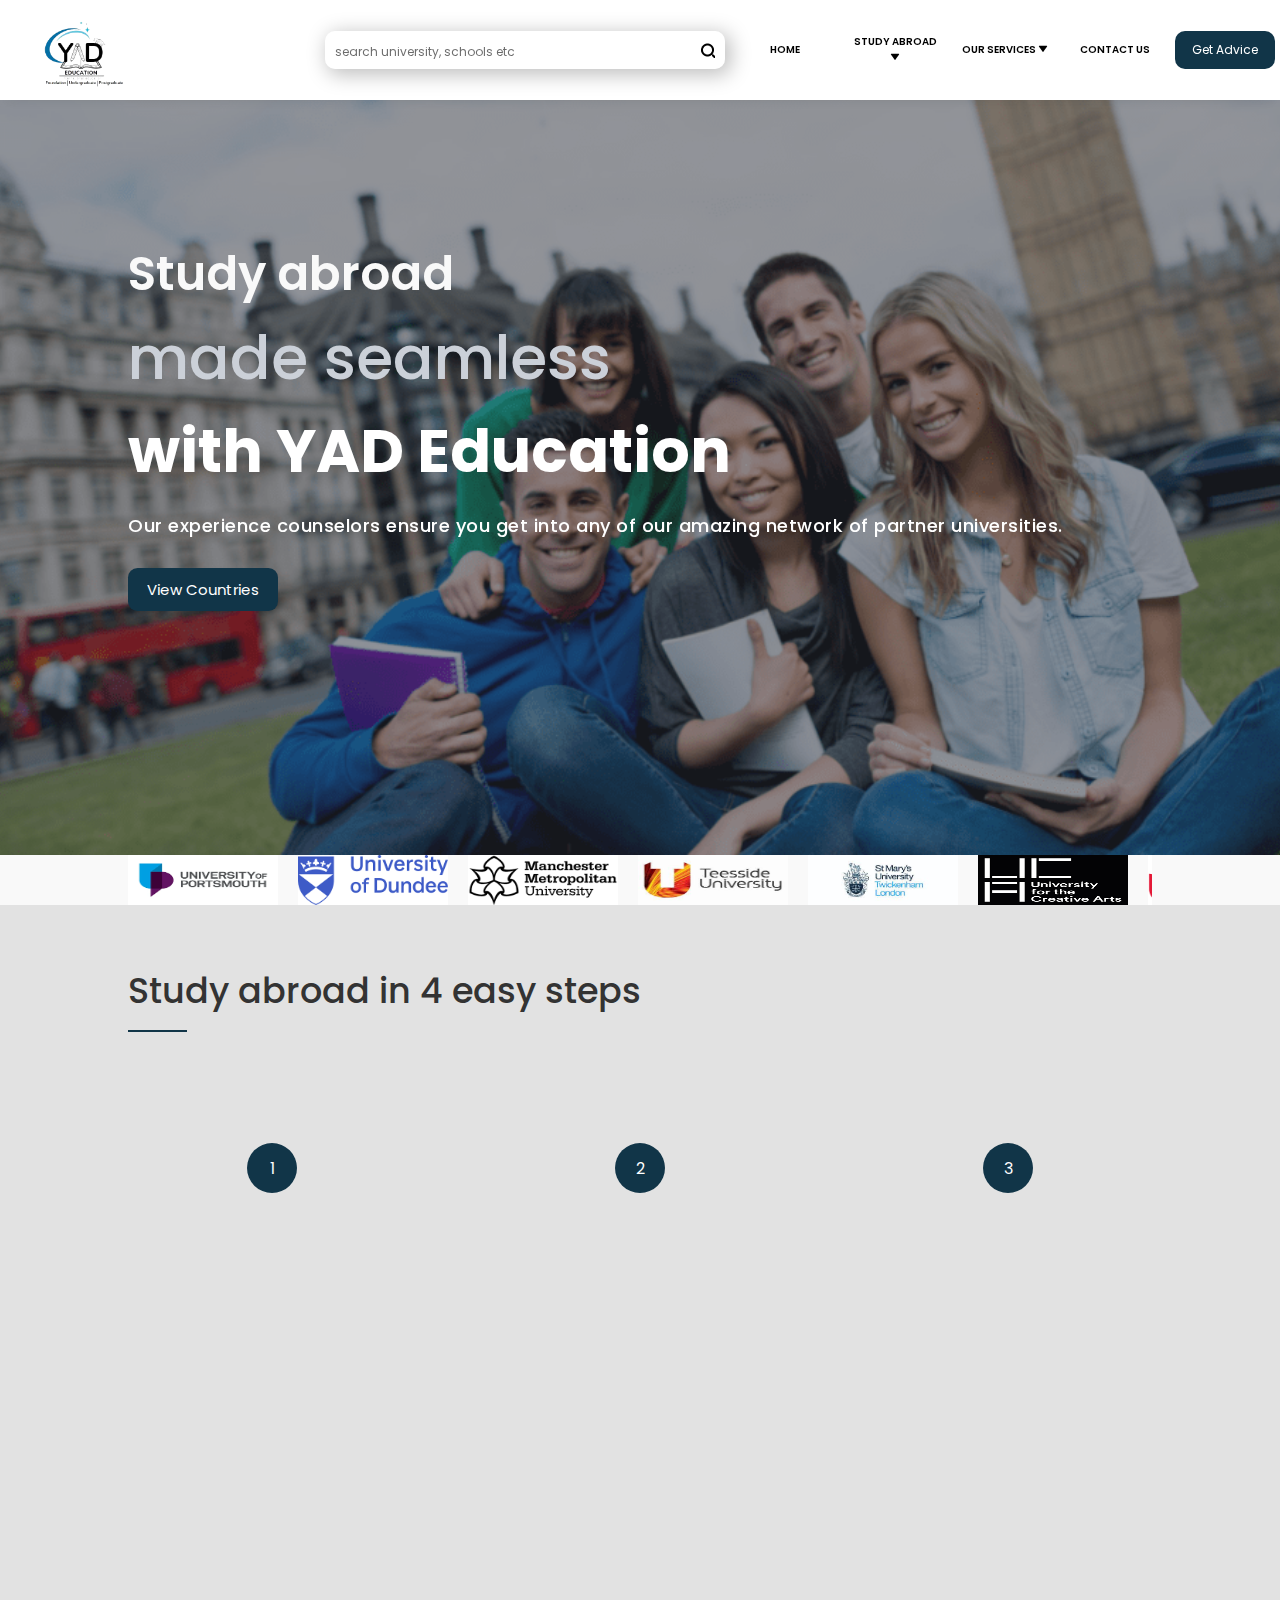
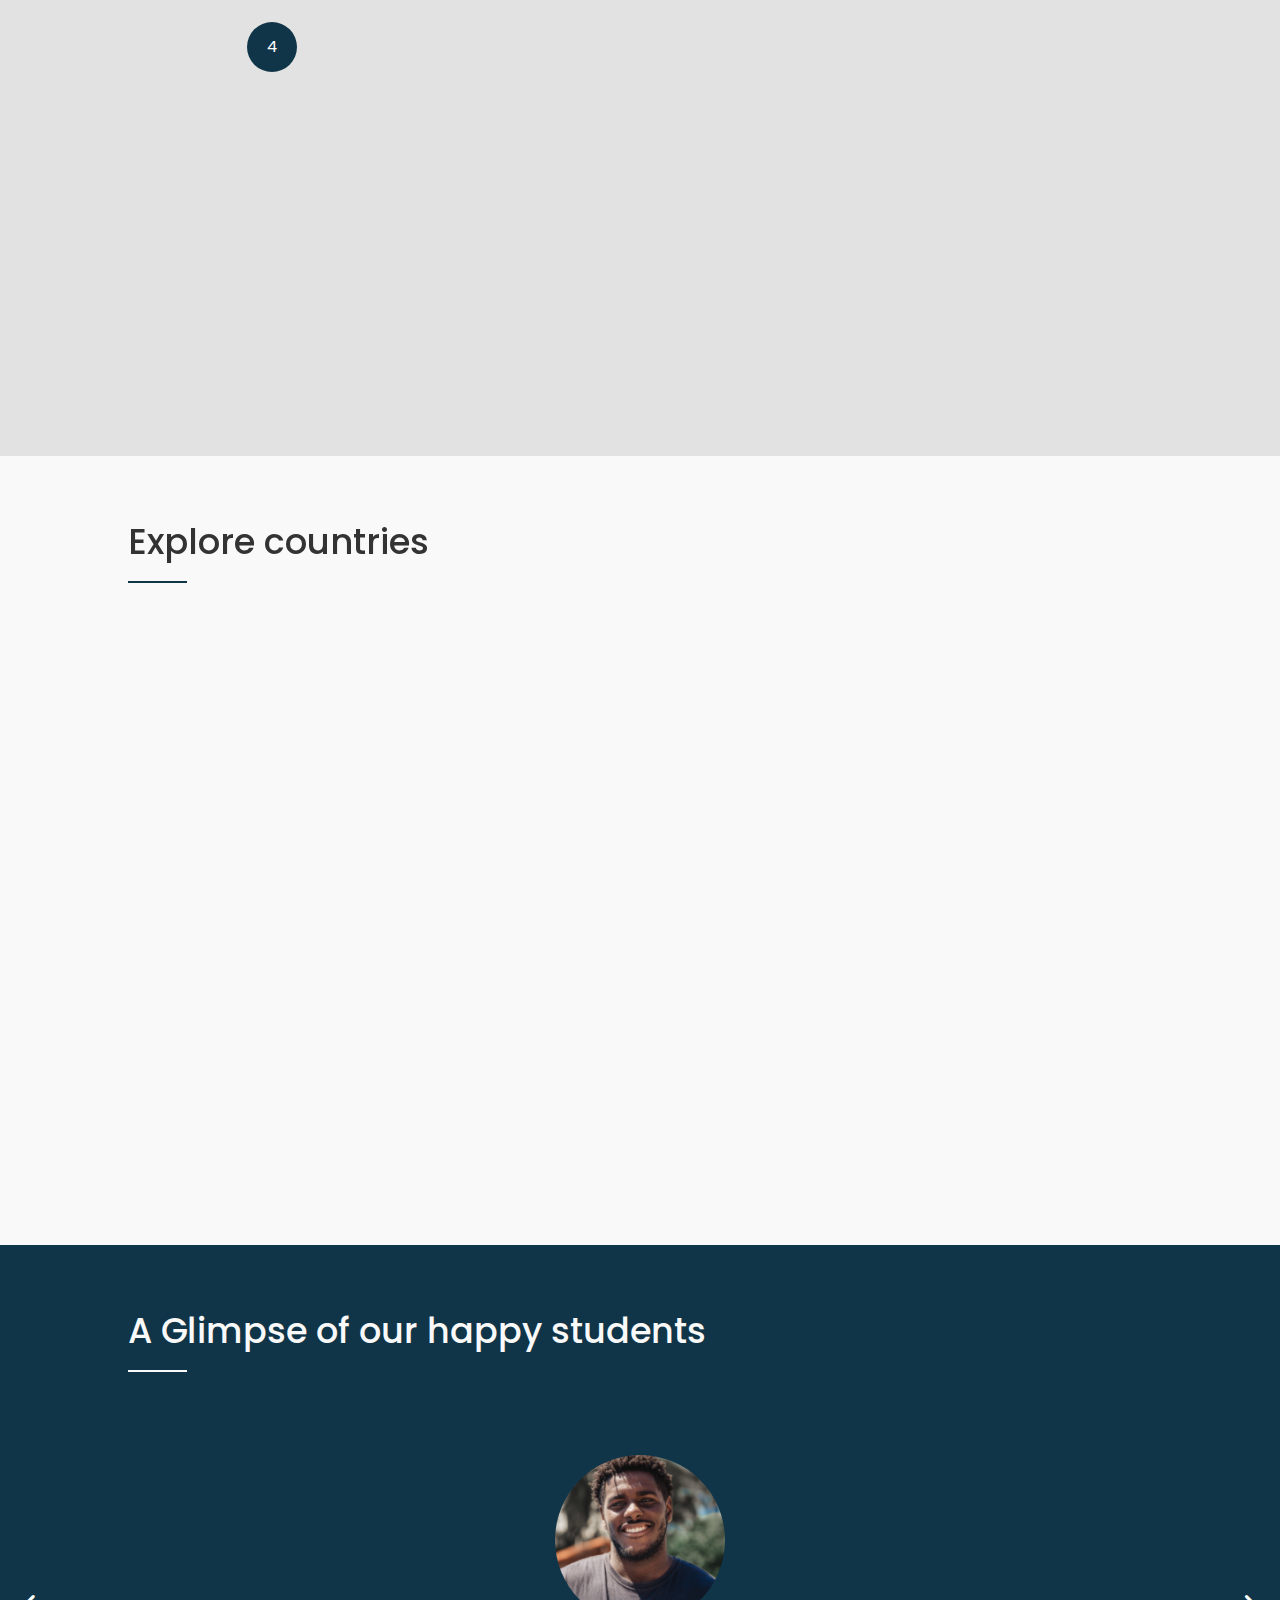
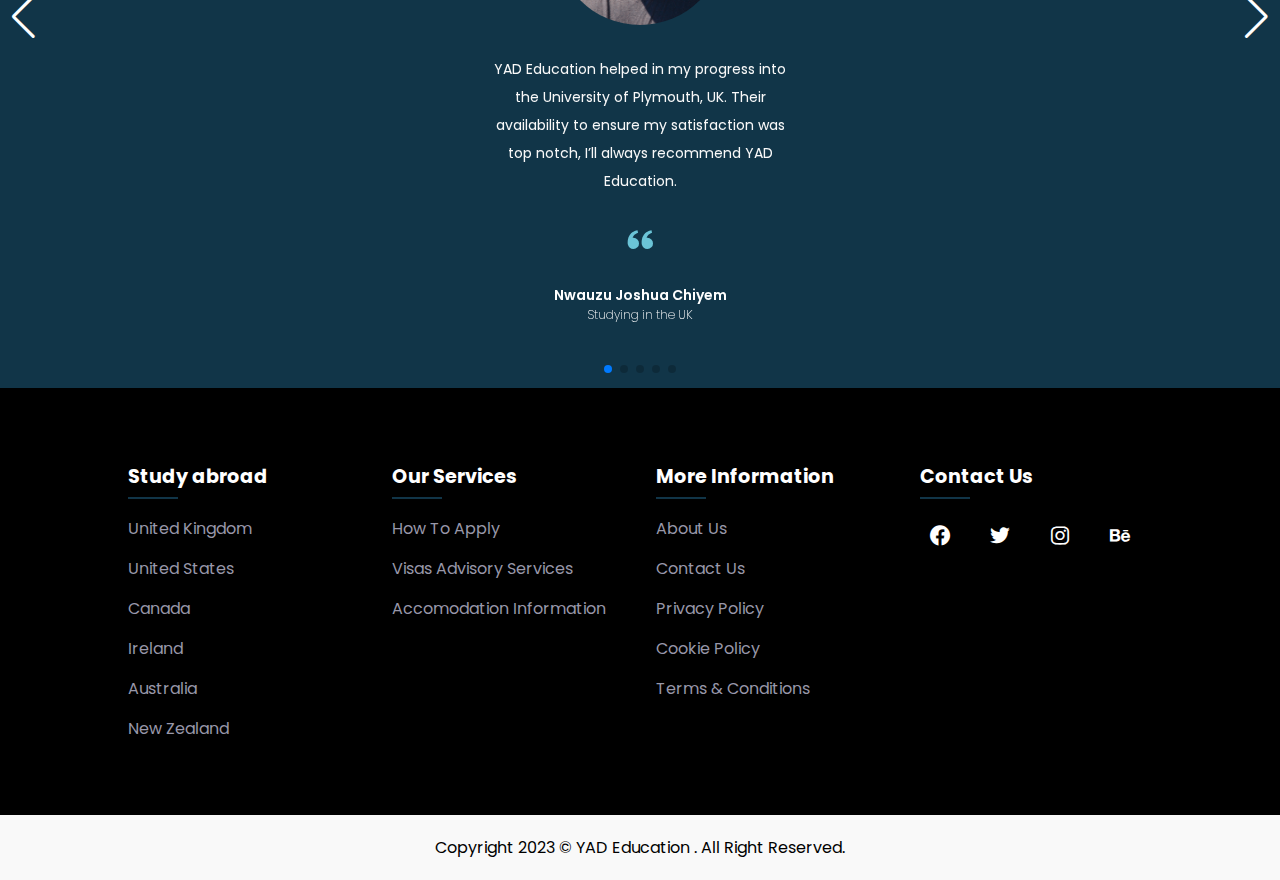
<file: index.html>
<!DOCTYPE html>
<html lang="en">

<head>
    <meta charset="UTF-8" />
    <meta http-equiv="X-UA-Compatible" content="IE=edge" />
    <meta name="viewport" content="width=device-width, initial-scale=1.0" />
    <meta name="description"
        content="At YAD, we connect international students with the overseas education opportunities that have the greatest potential to impact their future. We help students">
    <meta name="keywords"
        content="yad, YAD, YAD education, ukeas, study abroad, overseas education, uk universities, us universities, study in uk, study in us, language school, ielts, toefl, boarding school">
    <title>Yadeducation - Study abroad made seamless </title>
    <link rel="shortcut icon" href="static/img/favicon.png" type="image/x-icon">
    <!-- Aos Css -->
    <link rel="stylesheet" href="https://unpkg.com/aos@next/dist/aos.css" />
    <link rel="stylesheet" href="static/css/style.css" type="text/css" />
    <!-- Link Swiper's CSS -->
    <link rel="stylesheet" href="static/css/swiper-bundle.min.css">
    <!-- Boxicon css -->
    <link rel="stylesheet" href="https://unpkg.com/boxicons@latest/css/boxicons.min.css" />

    <!-- Google font -->
    <link rel="preconnect" href="https://fonts.googleapis.com" />
    <link rel="preconnect" href="https://fonts.gstatic.com" crossorigin />
    <link
        href="https://fonts.googleapis.com/css2?family=Inter:wght@100;300;400;500;600;700&family=Poppins:wght@100;200;300;400;500;600;700&display=swap"
        rel="stylesheet" />
</head>

<body>

    <!-- <div id="preloader">
        <div id="loader"></div>
    </div> -->

    <!-- Preloader content -->
    <!-- <div id="content"> -->
        <!-- header -->
        <header>
            <div class="logo">
                <a href="index.html" class="logo"><img src="./static/img/logo.png" alt="logo" /></a>
            </div>



            <ul class="navbar ">
                <form action="#" id="contactform" method="post">
                    <div class="search-bx">
                        <input type="text" id="searchInput" name="search"
                            placeholder="search university, schools etc" />
                        <button type="submit"></button>
                    </div>
                </form>
                <li><a href="index.html" class="active">Home </a></li>
                <li class="dropdown"><a href="#">Study abroad <i class="bx bxs-down-arrow"></i></a>
                    <ul class="dropdown-content">
                        <li> <a href="unitedkingdom.html">United Kingdom</a></li>
                        <li> <a href="unitedstates.html">United States</a></li>
                        <li> <a href="#">Canada</a></li>
                        <li> <a href="ireland.html">Ireland</a></li>
                        <li> <a href="australia.html">Austrialia</a></li>
                        <li> <a href="newzealand.html">New zealand</a></li>
                    </ul>
                </li>
                <li class="dropdown"><a href="#">Our Services <i class="bx bxs-down-arrow"></i></a>
                    <ul class="dropdown-content">
                        <li><a href="howtoapply.html">How to apply</a></li>
                        <li><a href="visas.html">Visas advisory services</a></li>
                        <li><a href="accomodation.html">Accomodation information</a></li>
                    </ul>
                </li>
                <li><a href="contactus.html">Contact us </a></li>
                <a href="getadvise.html" class="advise-btn">Get advice</a>
            </ul>

            <div class="bx bx-menu" id="menu-icon"></div>
        </header>
        <!-- main area -->
        <div class="main">
            <div class="site-content" data-aos="fade-right" data-aos-delay="300">
                <span>Study abroad</span>
                <h1>made seamless</h1>
                <h2>with YAD Education</h2>
                <p>Our experience counselors ensure you get into any of our amazing network of partner universities.</p>
            </div>


            <a href="#university" class="main-btn">view countries</a>
        </div>

        <div class="marquee">
            <div class="marquee-content">
                <div class="marquee-item">
                    <img src="./static/img/uni-logo/uop-logo.png" alt="">
                </div>

                 <div class="marquee-item">
                    <img src="./static/img/uni-logo/uod-logo.png" alt="">
                </div>

                 <div class="marquee-item">
                    <img src="./static/img/uni-logo/mmu-logo.png" alt="">
                </div>

                <div class="marquee-item">
                    <img src="./static/img/uni-logo/tu-logo.png" alt="">
                </div>

                <div class="marquee-item">
                    <img src="./static/img/uni-logo/stmarys-logo.png" alt="">
                </div>

                <div class="marquee-item">
                    <img src="./static/img/uni-logo/uca-logo.png" alt="">
                </div>

                <div class="marquee-item">
                    <img src="./static/img/uni-logo/uob-logo.png" alt="">
                </div>

                <div class="marquee-item">
                    <img src="./static/img/uni-logo/uoc-logo.png" alt="">
                </div>

                <div class="marquee-item">
                    <img src="./static/img/uni-logo/uowb-logo.png" alt="">
                </div>
                <div class="marquee-item">
                    <img src="./static/img/uni-logo/uobm-logo.png" alt="">
                </div>

                <div class="marquee-item">
                    <img src="./static/img/uni-logo/uoe-logo.png" alt="">
                </div>

                <div class="marquee-item">
                    <img src="./static/img/uni-logo/au-logo.png" alt="">
                </div>

                <div class="marquee-item">
                    <img src="./static/img/uni-logo/pu-logo.png" alt="">
                </div>

            </div>
        </div>
        <!-- how to apply section -->
        <section class="home" id="home">
            <h2>Study abroad in 4 easy steps </h2>

            <div class="container">
                <div class="container-body">
                    <span class="circle">
                        1
                    </span>
                    <div class="card" data-aos="fade-up" data-aos-delay="300">

                        <div class="card-text">
                            <h3>Apply</h3>
                            <p>See a school you like? Apply online, by email, phone call or in person at any of our
                                offices
                                across Nigeria.</p>
                        </div>
                    </div>
                </div>

                <div class="container-body">
                    <span class="circle">
                        2
                    </span>
                    <div class="card" data-aos="fade-up" data-aos-delay="400">

                        <div class="card-text">
                            <h3>Provide documents</h3>
                            <p>Forward all necessary academic and personal documents by email to <a href = "mailto:yadeducationconsult@gmail.com?subject = Feedback&body = Message">yadeducationconsult@gmail.com</a>.</p>
                        </div>
                    </div>
                </div>

                <div class="container-body">
                    <span class="circle">
                        3
                    </span>
                    <div class="card" data-aos="fade-up" data-aos-delay="500">

                        <div class="card-text">
                            <h3>Visa application</h3>
                            <p>After securing admission, we'll guide you during the visa application process. We have a
                                98%
                                visa success rate.</p>
                        </div>
                    </div>
                </div>

                <div class="container-body">
                    <span class="circle">
                        4
                    </span>
                    <div class="card" data-aos="fade-up" data-aos-delay="600">

                        <div class="card-text">
                            <h3>Enroll</h3>
                            <p>We will support you with logistics such as airport pick up, accommodation et al to ensure
                                you
                                arrive safely at school.</p>
                        </div>
                    </div>
                </div>

            </div>

        </section>

        <section class="university" id="university">
            <h2>Explore countries</h2>
            <div class="university-body">
                <a href="unitedkingdom.html" data-aos="zoom-in" data-aos-delay="300">
                    <div class="uni-card">
                        <div class="uni-img">
                            <img src="static/img/uk-bg.jpg" alt="">
                        </div>
    
                        <div class="card-text">
                            <h4>United Kingdom</h4>
                        </div>
                    </div>
                </a>

                <a href="unitedstates.html" data-aos="zoom-in" data-aos-delay="300">
                    <div class="uni-card">
                        <div class="uni-img">
                            <img src="static/img/usa-bg.jpg" alt="">
                        </div>
    
                        <div class="card-text">
                            <h4>United States</h4>
                        </div>
                    </div>
                </a>

                <a href="ireland.html" data-aos="zoom-in" data-aos-delay="300">
                    <div class="uni-card">
                        <div class="uni-img">
                            <img src="static/img/ire-bg.jpg" alt="">
                        </div>
    
                        <div class="card-text">
                            <h4>Ireland</h4>
                        </div>
                    </div>
                </a>

                <a href="australia.html" data-aos="zoom-in" data-aos-delay="300">
                    <div class="uni-card">
                        <div class="uni-img">
                            <img src="static/img/aus-bg.jpg" alt="">
                        </div>
    
                        <div class="card-text">
                            <h4>Australia</h4>
                        </div>
                    </div>
                </a>

                <a href="newzealand.html"data-aos="zoom-in" data-aos-delay="300">
                    <div class="uni-card">
                        <div class="uni-img">
                            <img src="static/img/newz-bg.jpg" alt="">
                        </div>
    
                        <div class="card-text">
                            <h4>Newzealand</h4>
                        </div>
                    </div>
                </a>

                <a href="#" data-aos="zoom-in" data-aos-delay="300">
                    <div class="uni-card">
                        <div class="uni-img">
                            <img src="static/img/ca-bg.jpg" alt="">
                        </div>
    
                        <div class="card-text">
                            <h4>Canada</h4>
                        </div>
                    </div>
                </a>

                

                </div>
            </div>
        </section>

        <!-- Testimonial section -->
        <section class="testimonial" id="testimonial">
            <h2>A Glimpse of our happy students</h2>

            <div class="testimonial-body mySwiper">
                <div class="testimonial-content swiper-wrapper">
                    <div class="slide swiper-slide">
                        <img src="./static/img/testimonial1.png " alt="" class="image">
                        <p>YAD Education helped in my progress into the University of Plymouth, UK. Their availability to ensure my satisfaction was top notch, I’ll always recommend YAD Education. 
                        </p>

                        <i class='bx bxs-quote-alt-left quote-icon'></i>

                        <div class="details">
                            <span class="name">Nwauzu Joshua Chiyem </span>
                            <span class="place">Studying in the UK</span>
                        </div>
                    </div>

                    <div class="slide swiper-slide">
                        <img src="./static/img/testimonial2.png " alt="" class="image">
                        <p>I am happy my masters is now a reality. It always seemed as though it wasn’t going to come through until I came across YAD Education​.</p>

                        <i class='bx bxs-quote-alt-left quote-icon'></i>

                        <div class="details">
                            <span class="name">Jennifer Nkonye</span>
                            <span class="place">Studying in Ireland</span>
                        </div>
                    </div>

                    <div class="slide swiper-slide">
                        <img src="./static/img/testimonial3.png " alt="" class="image">
                        <p>My undergraduate programme was a success thanks to YAD Education. No matter the time or challenge I had, I could always call my dedicated counsellor.</p>

                        <i class='bx bxs-quote-alt-left quote-icon'></i>

                        <div class="details">
                            <span class="name">Ikike-Obong Etopime</span>
                            <span class="place">Studying in UK</span>
                        </div>
                    </div>

                    <div class="slide swiper-slide">
                        <img src="./static/img/testimonial4.png " alt="" class="image">
                        <p>YAD Education supported me through my entire process, from application stage to VISA stage, it was all seamless.</p>

                        <i class='bx bxs-quote-alt-left quote-icon'></i>

                        <div class="details">
                            <span class="name">Chinenye Ezeani</span>
                            <span class="place">Studying in Canada</span>
                        </div>
                    </div>

                    <div class="slide swiper-slide">
                        <img src="./static/img/testimonial5.png " alt="" class="image">
                        <p>Before I got to know about YAD Education I was skeptical about everything because I always heard stories of fraudulent agents, but I’m glad I trusted in YAD Education and today my masters programme is a reality.</p>

                        <i class='bx bxs-quote-alt-left quote-icon'></i>

                        <div class="details">
                            <span class="name">Justin Opara</span>
                            <span class="place">Studying in UK</span>
                        </div>
                    </div>

                    


                </div>
                <div class="swiper-button-next nav-btn"></div>
                <div class="swiper-button-prev nav-btn"></div>
                <div class="swiper-pagination"></div>
            </div>
        </section>


        <!-- footer start -->
        <section class="footer" id="footer">
            <div class="footer-body">
                <div class="container">

                    <div class="col">
                        <h4>Study abroad</h4>
                        <ul>
                            <li> <a href="unitedkingdom.html">United Kingdom</a></li>
                            <li> <a href="unitedstates.html">United States</a></li>
                            <li> <a href="#">Canada</a></li>
                            <li> <a href="ireland.html">Ireland</a></li>
                            <li> <a href="australia.html">Australia</a></li>
                            <li> <a href="newzealand.html">New zealand</a></li>
                        </ul>
                    </div>

                    <div class="col">
                        <h4>Our Services</h4>
                        <ul>
                            <li><a href="howtoapply.html">How to apply</a></li>
                            <li><a href="visas.html">Visas advisory services</a></li>
                            <li><a href="accomodation.html">Accomodation information</a></li>
                        </ul>
                    </div>

                    <div class="col">
                        <h4>More Information</h4>
                        <ul>
                            <li><a href="#">About Us</a></li>
                            <li><a href="contactus.html">Contact Us</a></li>
                            <li><a href="#">Privacy Policy</a></li>
                            <li><a href="#">Cookie Policy</a></li>
                            <li><a href="#">Terms & Conditions</a></li>
                        </ul>
                    </div>

                    <div class="col">
                        <h4>Contact Us</h4>
                        <div class="social">
                            <a href="#"><i class='bx bxl-facebook-circle'></i></a>
                            <a href="#"><i class='bx bxl-twitter'></i></a>
                            <a href="#"><i class='bx bxl-instagram'></i></a>
                            <a href="#"><i class='bx bxl-behance'></i></a>
                        </div>
                    </div>
                </div>
            </div>

        </section>

        <div class="end-text">
            Copyright 2023 © YAD Education . All Right Reserved.
        </div>

        <script src="https://apps.elfsight.com/p/platform.js" defer></script>
        <div class="elfsight-app-879934c5-085f-4279-89dc-b604e2a5eeb5"></div>
    <!-- </div> -->
    <!-- content end -->
    <!--Aos js -->
    <script src="https://unpkg.com/aos@next/dist/aos.js"></script>
    <script>
        AOS.init();
    </script>
    <!-- Swiper JS -->
    <script src="static/js/swiper-bundle.min.js"></script>
    <script src="static/js/script.js" type="text/javascript"></script>

</body>

</html>
</file>
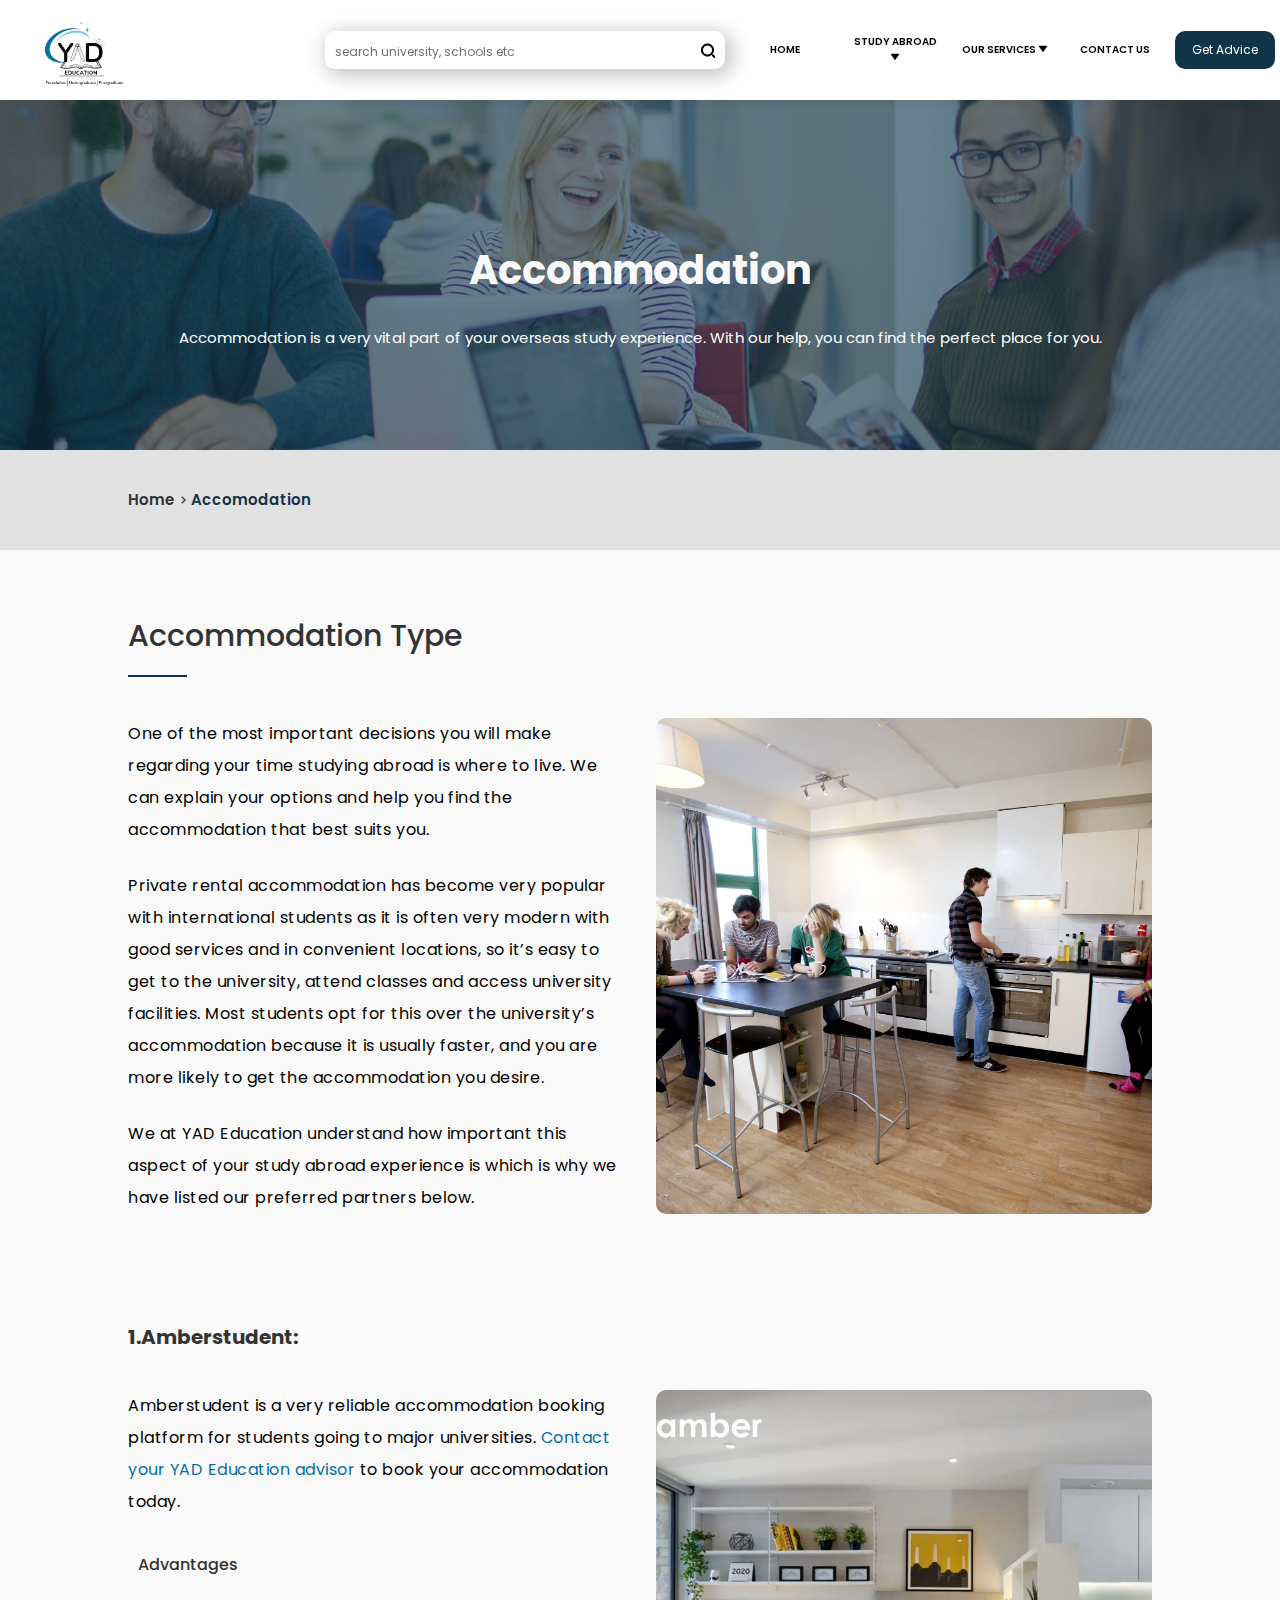
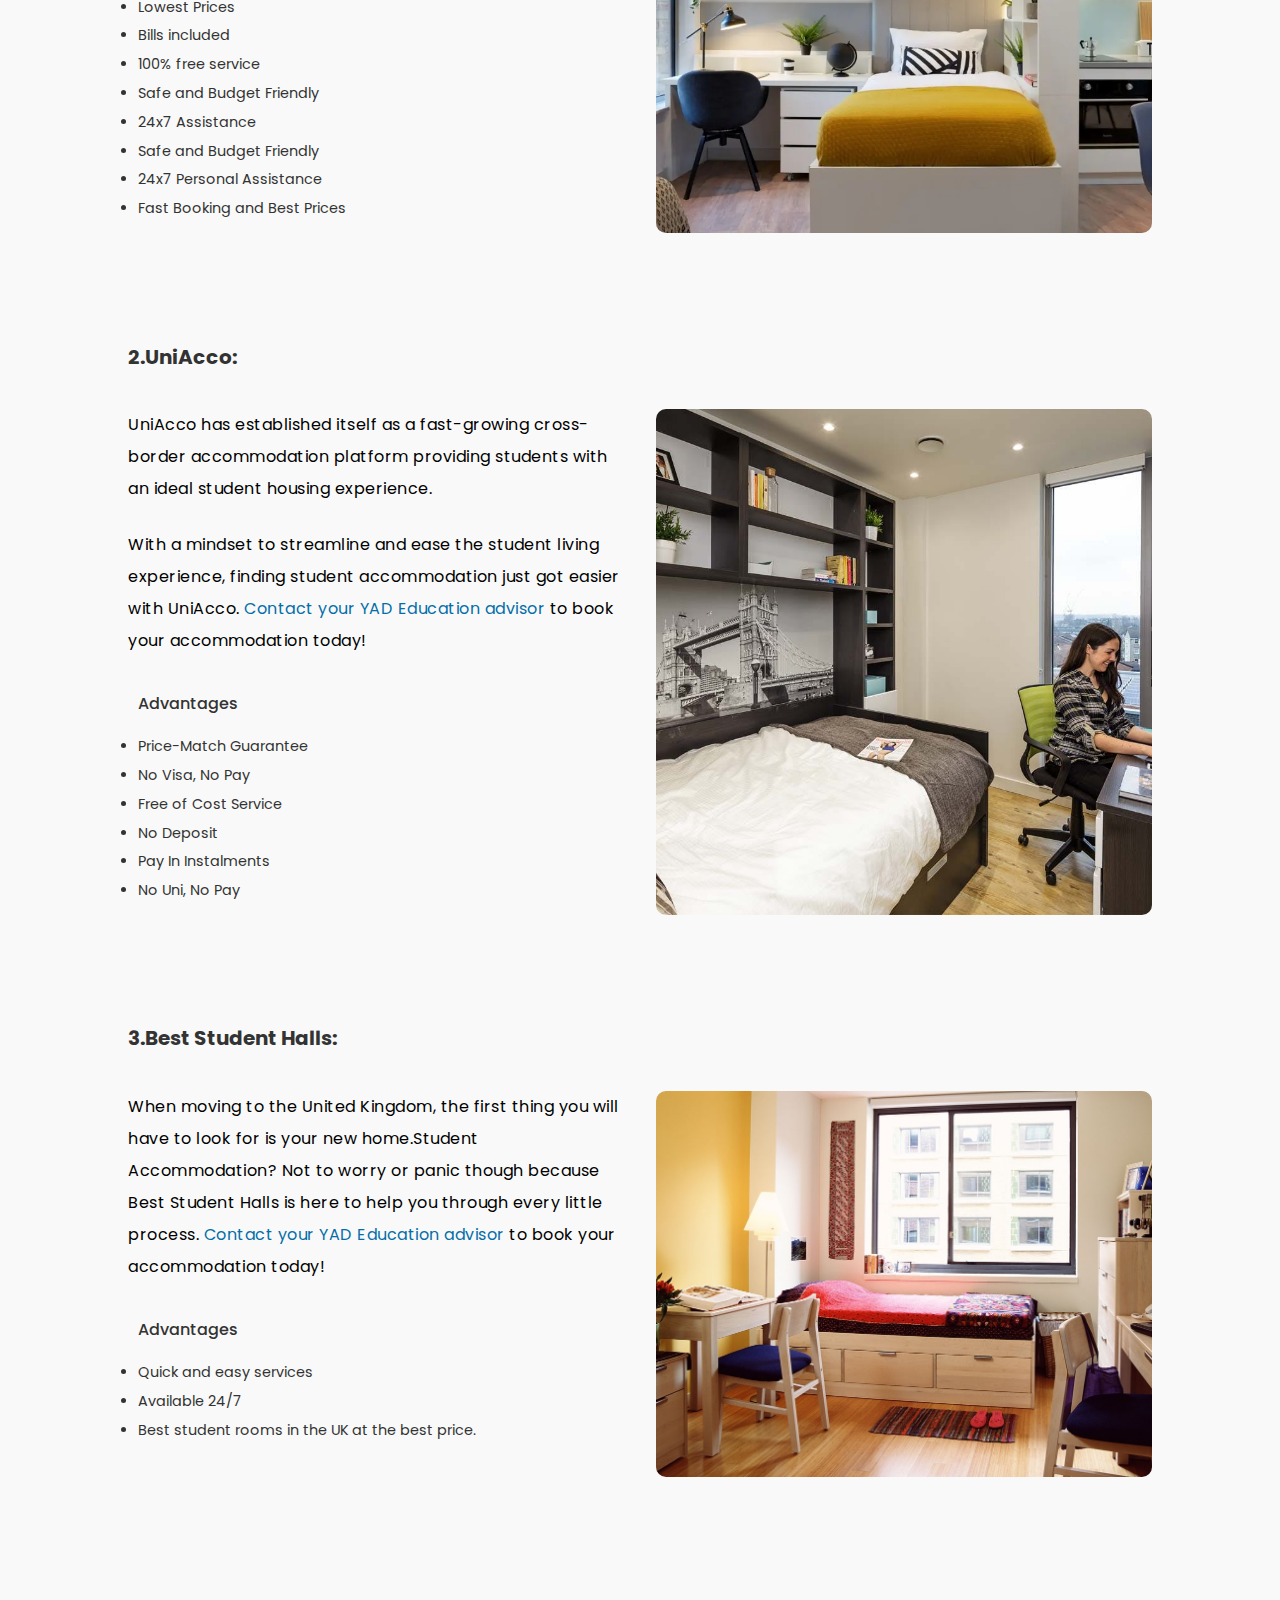
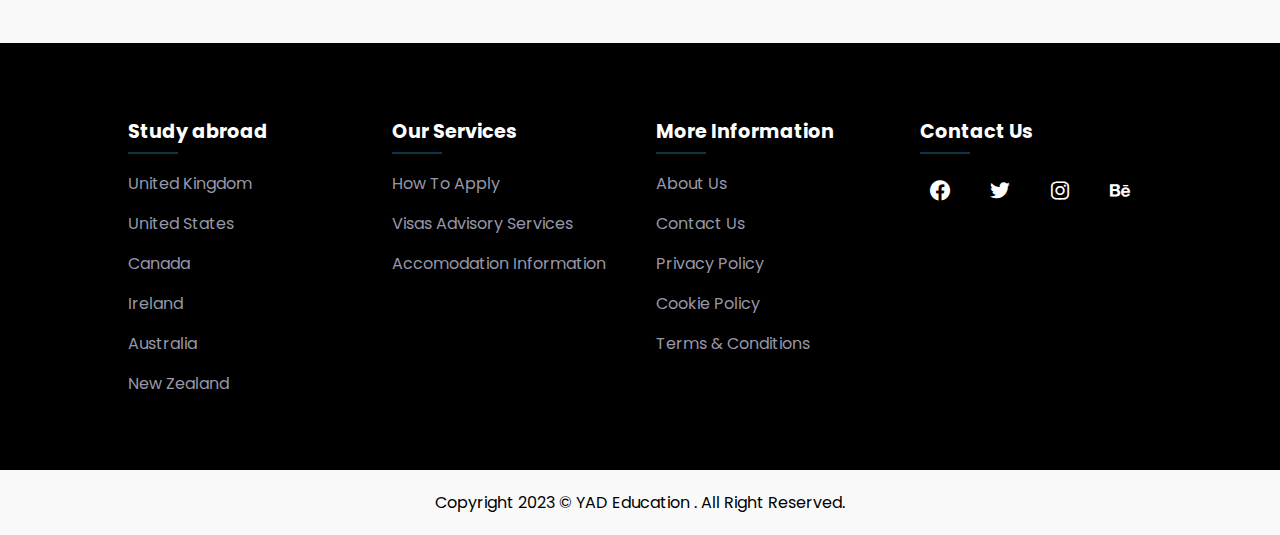
<file: accomodation.html>
<!DOCTYPE html>
<html lang="en">

<head>
    <meta charset="UTF-8" />
    <meta http-equiv="X-UA-Compatible" content="IE=edge" />
    <meta name="viewport" content="width=device-width, initial-scale=1.0" />
    <meta name="description"
        content="At YAD, we connect international students with the overseas education opportunities that have the greatest potential to impact their future. We help students">
    <meta name="keywords"
        content="yad, YAD, YAD education, ukeas, study abroad, overseas education, uk universities, us universities, study in uk, study in us, language school, ielts, toefl, boarding school">
    <title>Accomodation - Yadeducation</title>
    <link rel="shortcut icon" href="static/img/favicon.png" type="image/x-icon">
    <!-- Aos Css -->
    <link rel="stylesheet" href="https://unpkg.com/aos@next/dist/aos.css" />
    <link rel="stylesheet" href="static/css/style.css" type="text/css" />
    <!-- Link Swiper's CSS -->
    <link rel="stylesheet" href="static/css/swiper-bundle.min.css">
    <!-- Boxicon css -->
    <link rel="stylesheet" href="https://unpkg.com/boxicons@latest/css/boxicons.min.css" />

    <!-- Google font -->
    <link rel="preconnect" href="https://fonts.googleapis.com" />
    <link rel="preconnect" href="https://fonts.gstatic.com" crossorigin />
    <link
        href="https://fonts.googleapis.com/css2?family=Inter:wght@100;300;400;500;600;700&family=Poppins:wght@100;200;300;400;500;600;700&display=swap"
        rel="stylesheet" />
</head>

<body>
    <div id="preloader">
        <div id="loader"></div>
    </div>

    <!-- Preloader content -->
    <div id="content">
        <!-- header -->
        <header>
            <div class="logo">
                <a href="index.html" class="logo"><img src="./static/img/logo.png" alt="logo" /></a>
            </div>



            <ul class="navbar ">
                <form action="#" id="contactform" method="post">
                    <div class="search-bx">
                        <input type="text" id="searchInput" name="search"
                            placeholder="search university, schools etc" />
                        <button type="submit"></button>
                    </div>
                </form>
                <li><a href="index.html" class="active">Home </a></li>
                <li class="dropdown"><a href="#">Study abroad <i class="bx bxs-down-arrow"></i></a>
                    <ul class="dropdown-content">
                        <li> <a href="unitedkingdom.html">United Kingdom</a></li>
                        <li> <a href="unitedstates.html">United States</a></li>
                        <li> <a href="#">Canada</a></li>
                        <li> <a href="ireland.html">Ireland</a></li>
                        <li> <a href="australia.html">Austrialia</a></li>
                        <li> <a href="newzealand.html">New zealand</a></li>
                    </ul>
                </li>
                <li class="dropdown"><a href="#">Our Services <i class="bx bxs-down-arrow"></i></a>
                    <ul class="dropdown-content">
                        <li><a href="howtoapply.html">How to apply</a></li>
                        <li><a href="visas.html">Visas advisory services</a></li>
                        <li><a href="accomodation.html">Accomodation information</a></li>
                    </ul>
                </li>
                <li><a href="contactus.html">Contact us </a></li>
                <a href="getadvise.html" class="advise-btn">Get advice</a>
            </ul>

            <div class="bx bx-menu" id="menu-icon"></div>
        </header>
        <!-- header end -->

        <div class="apply">
            <img src="./static/img/accomodation-bg.jpg" alt="how-to-apply-banner" class="apply-banner">
            <div class="overlay"></div>

            <div class="apply-container">

                <div class="apply-content">

                    <h2>Accommodation</h2>
                    <p>Accommodation is a very vital part of your overseas study experience. With our help, you can find the
                        perfect place for you.</p>

                </div>

            </div>

        </div>

        <div class="uni-text">
            <a href="index.html">Home</a>
            <i class='bx bx-chevron-right'></i>
            <a href="accomodation.html" class="active">Accomodation</a>

        </div>


        <section class="accomodation-body">
            <h3>Accommodation Type</h3>
            <div class="accomodation-container">
                <div class="accomodation-text">
                    <p>One of the most important decisions you will make regarding your time studying abroad is where to
                        live. We can explain your options and help you find the accommodation that best suits you. </p>

                    <p>Private rental accommodation has become very popular with international students as it is often
                        very modern with good services and in convenient locations, so it’s easy to get to the
                        university, attend classes and access university facilities. Most students opt for this over the
                        university’s accommodation because it is usually faster, and you are more likely to get the
                        accommodation you desire.</p>


                    <p>We at YAD Education understand how important this aspect of your study abroad experience is which
                        is why we have listed our preferred partners below.</p>

                </div>

                <div class="accomodation-img">
                    <img src="./static/img/accomodation.jpg" alt="accommodation service">
                </div>
            </div>

            <h4>1.Amberstudent:</h4>
            <div class="accomodation-container">
                <div class="accomodation-text">
                    <p>Amberstudent is a very reliable accommodation booking platform for students going to major
                        universities. <a href="getadvise.html">Contact your YAD Education advisor</a> to book your
                        accommodation today.</p>

                    <div class="accomodation-details">
                        <h5>Advantages</h5>
                        <ul>
                            <li>Lowest Prices</li>
                            <li>Bills included</li>
                            <li>100% free service</li>
                            <li>Safe and Budget Friendly</li>
                            <li>24x7 Assistance</li>
                            <li>Safe and Budget Friendly</li>
                            <li>24x7 Personal Assistance</li>
                            <li>Fast Booking and Best Prices</li>
                        </ul>
                    </div>
                </div>
                <div class="accomodation-img">
                    <img src="./static/img/accomodation2.webp" alt="accommodation service">
                </div>
            </div>

            <h4>2.UniAcco:</h4>
            <div class="accomodation-container">
                <div class="accomodation-text">
                    <p>UniAcco has established itself as a fast-growing cross-border accommodation platform providing
                        students with an ideal student housing experience.</p>

                    <p>With a mindset to streamline and ease the student living experience, finding student
                        accommodation just got easier with UniAcco. <a href="getadvise.html">Contact your YAD Education
                            advisor</a> to book your accommodation today!</p>


                    <div class="accomodation-details">
                        <h5>Advantages</h5>
                        <ul>
                            <li>Price-Match Guarantee</li>
                            <li>No Visa, No Pay</li>
                            <li>Free of Cost Service</li>
                            <li>No Deposit</li>
                            <li>Pay In Instalments</li>
                            <li>No Uni, No Pay</li>
                        </ul>
                    </div>
                </div>
                <div class="accomodation-img">
                    <img src="./static/img/accomodation3.jpg" alt="accommodation service">
                </div>
            </div>

            <h4>3.Best Student Halls:</h4>
            <div class="accomodation-container">
                <div class="accomodation-text">

                    <p>When moving to the United Kingdom, the first thing you will have to look for is your new
                        home.Student Accommodation? Not to worry or panic though because Best Student Halls is here to
                        help you through every little process.<a href="getadvise.html"> Contact your YAD Education
                            advisor</a> to book your accommodation today!</p>


                    <div class="accomodation-details">
                        <h5>Advantages</h5>
                        <ul>
                            <li>Quick and easy services</li>
                            <li>Available 24/7</li>
                            <li>Best student rooms in the UK at the best price.</li>
                        </ul>
                    </div>
                </div>
                <div class="accomodation-img">
                    <img src="./static/img/accomodation4.jpg" alt="accommodation service">
                </div>
            </div>

        </section>

        <!-- footer start -->
        <section class="footer" id="footer">
            <div class="footer-body">
                <div class="container">

                    <div class="col">
                        <h4>Study abroad</h4>
                        <ul>
                            <li> <a href="unitedkingdom.html">United Kingdom</a></li>
                            <li> <a href="unitedstates.html">United States</a></li>
                            <li> <a href="#">Canada</a></li>
                            <li> <a href="ireland.html">Ireland</a></li>
                            <li> <a href="australia.html">Australia</a></li>
                            <li> <a href="newzealand.html">New zealand</a></li>
                        </ul>
                    </div>

                    <div class="col">
                        <h4>Our Services</h4>
                        <ul>
                            <li><a href="howtoapply.html">How to apply</a></li>
                            <li><a href="visas.html">Visas advisory services</a></li>
                            <li><a href="accomodation.html">Accomodation information</a></li>
                        </ul>
                    </div>

                    <div class="col">
                        <h4>More Information</h4>
                        <ul>
                            <li><a href="#">About Us</a></li>
                            <li><a href="contactus.html">Contact Us</a></li>
                            <li><a href="#">Privacy Policy</a></li>
                            <li><a href="#">Cookie Policy</a></li>
                            <li><a href="#">Terms & Conditions</a></li>
                        </ul>
                    </div>

                    <div class="col">
                        <h4>Contact Us</h4>
                        <div class="social">
                            <a href="#"><i class='bx bxl-facebook-circle'></i></a>
                            <a href="#"><i class='bx bxl-twitter'></i></a>
                            <a href="#"><i class='bx bxl-instagram'></i></a>
                            <a href="#"><i class='bx bxl-behance'></i></a>
                        </div>
                    </div>
                </div>
            </div>

        </section>

        <div class="end-text">
            Copyright 2023 © YAD Education . All Right Reserved.
        </div>

    </div>
    <!-- content end -->

    <!--Aos js -->
    <script src="https://unpkg.com/aos@next/dist/aos.js"></script>
    <script>
        AOS.init();
    </script>
    <!-- Swiper JS -->
    <script src="static/js/swiper-bundle.min.js"></script>
    <script src="static/js/script.js" type="text/javascript"></script>
</body>

</html>
</file>
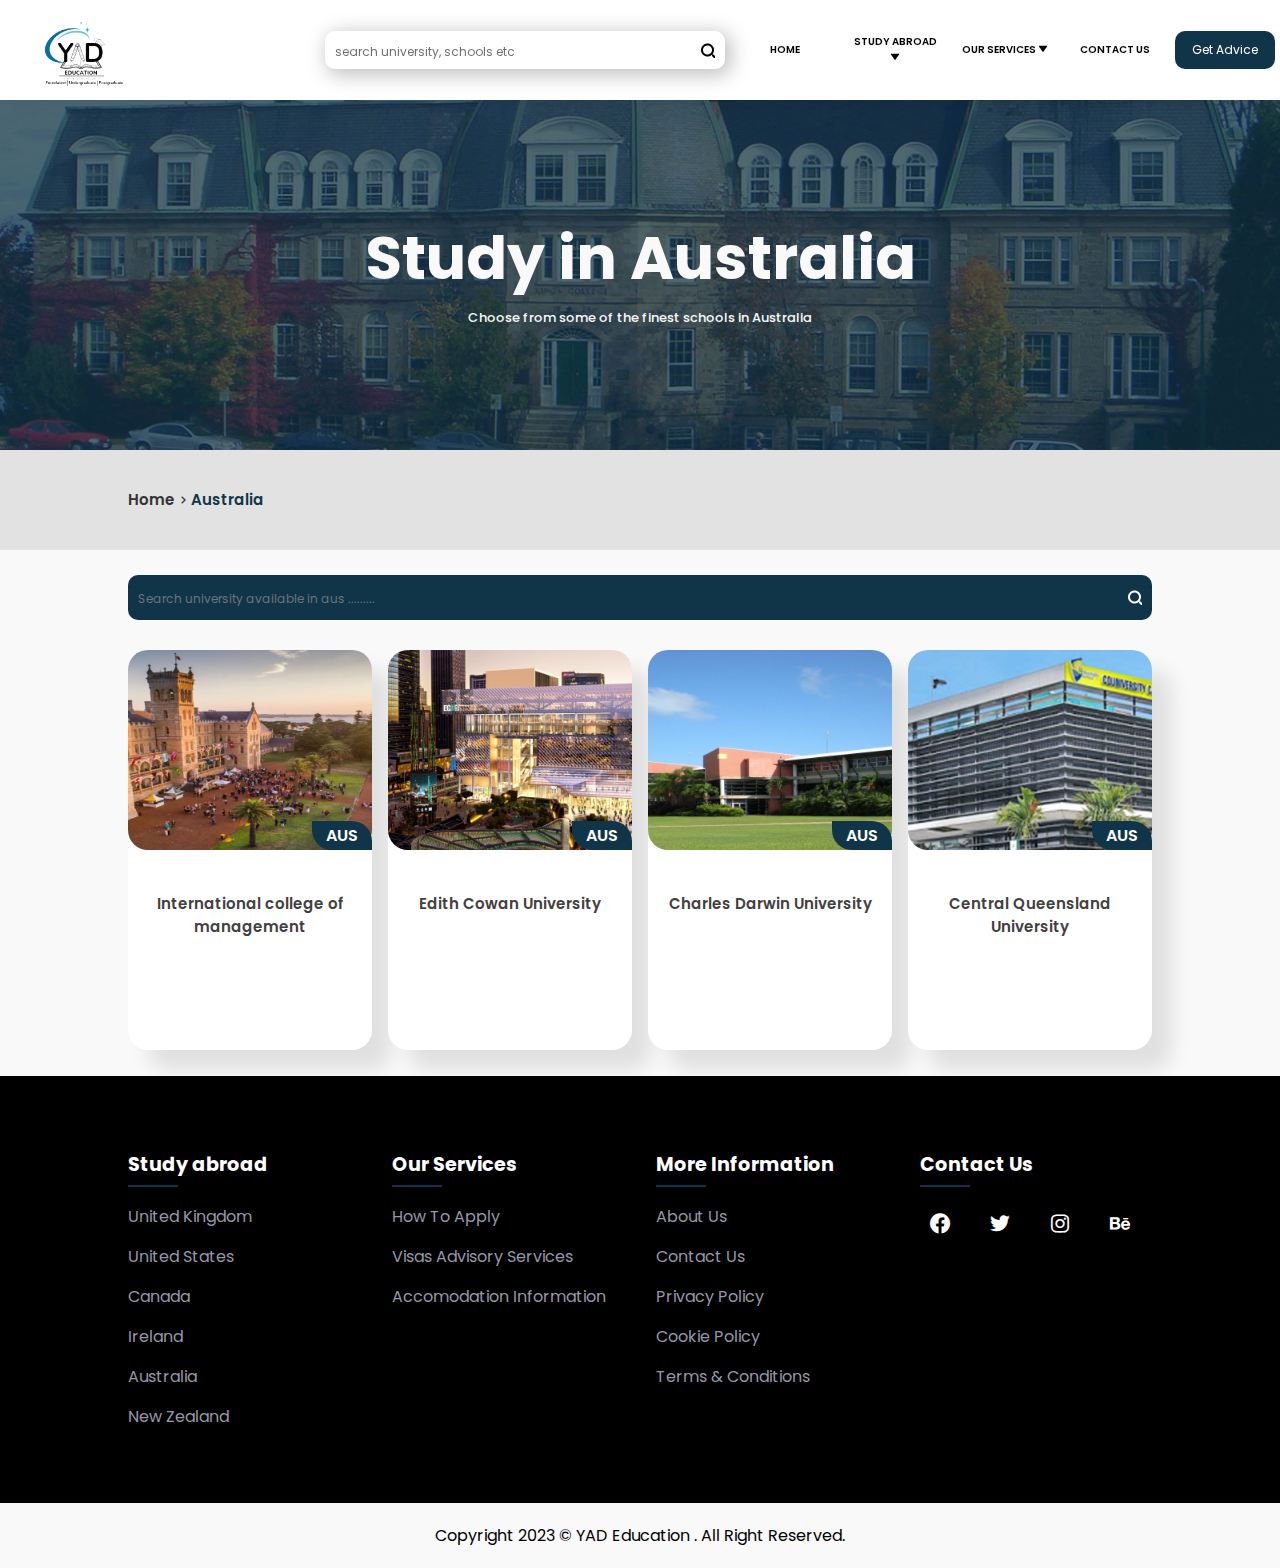
<file: australia.html>
<!DOCTYPE html>
<html lang="en">

<head>
    <meta charset="UTF-8" />
    <meta http-equiv="X-UA-Compatible" content="IE=edge" />
    <meta name="viewport" content="width=device-width, initial-scale=1.0" />
    <meta name="description"
        content="At YAD, we connect international students with the overseas education opportunities that have the greatest potential to impact their future. We help students">
    <meta name="keywords"
        content="yad, YAD, YAD education, ukeas, study abroad, overseas education, uk universities, us universities, study in uk, study in us, language school, ielts, toefl, boarding school">
    <title>Study in Australia - Yadeducation</title>
    <link rel="shortcut icon" href="static/img/favicon.png" type="image/x-icon">
    <!-- Aos Css -->
    <link rel="stylesheet" href="https://unpkg.com/aos@next/dist/aos.css" />
    <link rel="stylesheet" href="static/css/style.css" type="text/css" />
    <!-- Link Swiper's CSS -->
    <link rel="stylesheet" href="static/css/swiper-bundle.min.css">
    <!-- Boxicon css -->
    <link rel="stylesheet" href="https://unpkg.com/boxicons@latest/css/boxicons.min.css" />

    <!-- Google font -->
    <link rel="preconnect" href="https://fonts.googleapis.com" />
    <link rel="preconnect" href="https://fonts.gstatic.com" crossorigin />
    <link
        href="https://fonts.googleapis.com/css2?family=Inter:wght@100;300;400;500;600;700&family=Poppins:wght@100;200;300;400;500;600;700&display=swap"
        rel="stylesheet" />
</head>

<body>
    <div id="preloader">
        <div id="loader"></div>
    </div>

    <!-- Preloader content -->
    <div id="content">
        <!-- header -->
        <header>
            <div class="logo">
                <a href="index.html" class="logo"><img src="./static/img/logo.png" alt="logo" /></a>
            </div>



            <ul class="navbar ">
                <form action="#" id="contactform" method="post">
                    <div class="search-bx">
                        <input type="text" id="searchInput" name="search"
                            placeholder="search university, schools etc" />
                        <button type="submit"></button>
                    </div>
                </form>
                <li><a href="index.html" class="active">Home </a></li>
                <li class="dropdown"><a href="#">Study abroad <i class="bx bxs-down-arrow"></i></a>
                    <ul class="dropdown-content">
                        <li> <a href="unitedkingdom.html">United Kingdom</a></li>
                        <li> <a href="unitedstates.html">United States</a></li>
                        <li> <a href="#">Canada</a></li>
                        <li> <a href="ireland.html">Ireland</a></li>
                        <li> <a href="australia.html">Austrialia</a></li>
                        <li> <a href="newzealand.html">New zealand</a></li>
                    </ul>
                </li>
                <li class="dropdown"><a href="#">Our Services <i class="bx bxs-down-arrow"></i></a>
                    <ul class="dropdown-content">
                        <li><a href="howtoapply.html">How to apply</a></li>
                        <li><a href="visas.html">Visas advisory services</a></li>
                        <li><a href="accomodation.html">Accomodation information</a></li>
                    </ul>
                </li>
                <li><a href="contactus.html">Contact us </a></li>
                <a href="getadvise.html" class="advise-btn">Get advice</a>
            </ul>

            <div class="bx bx-menu" id="menu-icon"></div>
        </header>
        <!-- header end -->

        <section class="uni-banner">
            <div class="uni-banner-content">
                <h1>Study in Australia</h1>
                <p>Choose from some of the finest schools in Australia</p>
            </div>
        </section>

        <div class="uni-text">
            <a href="index.html">Home</a>
            <i class='bx bx-chevron-right'></i>
            <a href="australia.html" class="active">Australia</a>
        </div>


        <div class="uni-body">
            <div class="uni-container">
                <div class="search-bar">
                    <form action="#" id="contactform" method="post">
                        <div class="search-bx">
                            <input type="text" id="find" name="search-uni"
                                placeholder="Search university available in aus ........." onkeyup="search()" />
                            <button type="submit"></button>
                        </div>
                    </form>
                </div>

                <div class="card-container">
                    <div class="card">
                        <div class="card-img">
                            <img src="static/img/uni-bg/icm-bg.jpg" alt="">
                            <span>AUS</span>
                        </div>

                        <h3>International college of management</h3>

                    </div>

                    <div class="card">
                        <div class="card-img">
                            <img src="static/img/uni-bg/ecu-bg.jpg" alt="">
                            <span>AUS</span>
                        </div>

                        <h3>Edith Cowan University</h3>

                    </div>

                    <div class="card">
                        <div class="card-img">
                            <img src="static/img/uni-bg/cdu-bg.jpg" alt="">
                            <span>AUS</span>
                        </div>

                        <h3>Charles Darwin University</h3>

                    </div>

                    <div class="card">
                        <div class="card-img">
                            <img src="static/img/uni-bg/cqu-bg.jpg" alt="">
                            <span>AUS</span>
                        </div>

                        <h3>Central Queensland University</h3>

                    </div>


                </div>

            </div>
        </div>
    </div>

    <!-- footer start -->
    <section class="footer" id="footer">
        <div class="footer-body">
            <div class="container">

                <div class="col">
                    <h4>Study abroad</h4>
                    <ul>
                        <li> <a href="unitedkingdom.html">United Kingdom</a></li>
                        <li> <a href="unitedstates.html">United States</a></li>
                        <li> <a href="#">Canada</a></li>
                        <li> <a href="ireland.html">Ireland</a></li>
                        <li> <a href="australia.html">Australia</a></li>
                        <li> <a href="newzealand.html">New zealand</a></li>
                    </ul>
                </div>

                <div class="col">
                    <h4>Our Services</h4>
                    <ul>
                        <li><a href="howtoapply.html">How to apply</a></li>
                        <li><a href="visas.html">Visas advisory services</a></li>
                        <li><a href="accomodation.html">Accomodation information</a></li>
                    </ul>
                </div>

                <div class="col">
                    <h4>More Information</h4>
                    <ul>
                        <li><a href="#">About Us</a></li>
                        <li><a href="contactus.html">Contact Us</a></li>
                        <li><a href="#">Privacy Policy</a></li>
                        <li><a href="#">Cookie Policy</a></li>
                        <li><a href="#">Terms & Conditions</a></li>
                    </ul>
                </div>

                <div class="col">
                    <h4>Contact Us</h4>
                    <div class="social">
                        <a href="#"><i class='bx bxl-facebook-circle'></i></a>
                        <a href="#"><i class='bx bxl-twitter'></i></a>
                        <a href="#"><i class='bx bxl-instagram'></i></a>
                        <a href="#"><i class='bx bxl-behance'></i></a>
                    </div>
                </div>
            </div>
        </div>

    </section>

    <div class="end-text">
        Copyright 2023 © YAD Education . All Right Reserved.
    </div>

    </div>
    <!-- content end -->

    <!--Aos js -->
    <script src="https://unpkg.com/aos@next/dist/aos.js"></script>
    <script>
        AOS.init();
    </script>
    <!-- Swiper JS -->
    <script src="static/js/swiper-bundle.min.js"></script>
    <script src="static/js/script.js" type="text/javascript"></script>

</body>

</html>
</file>
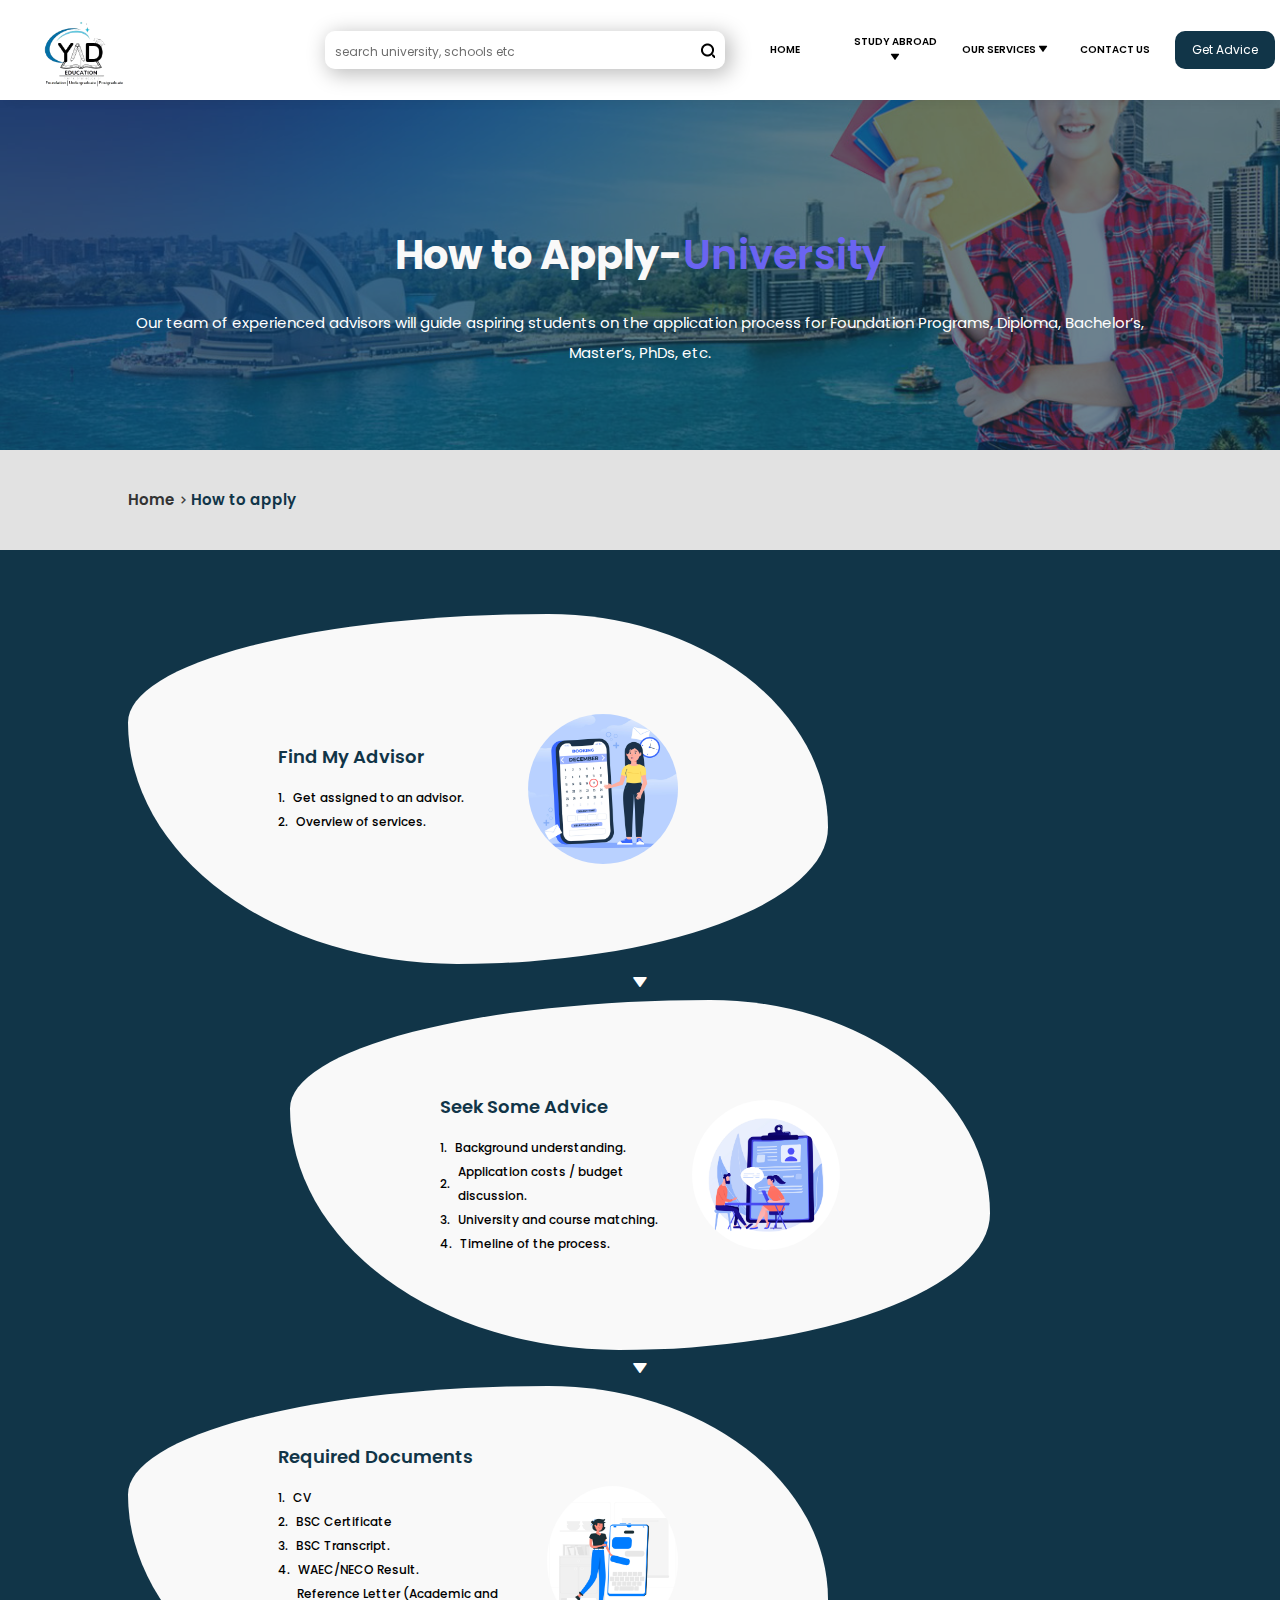
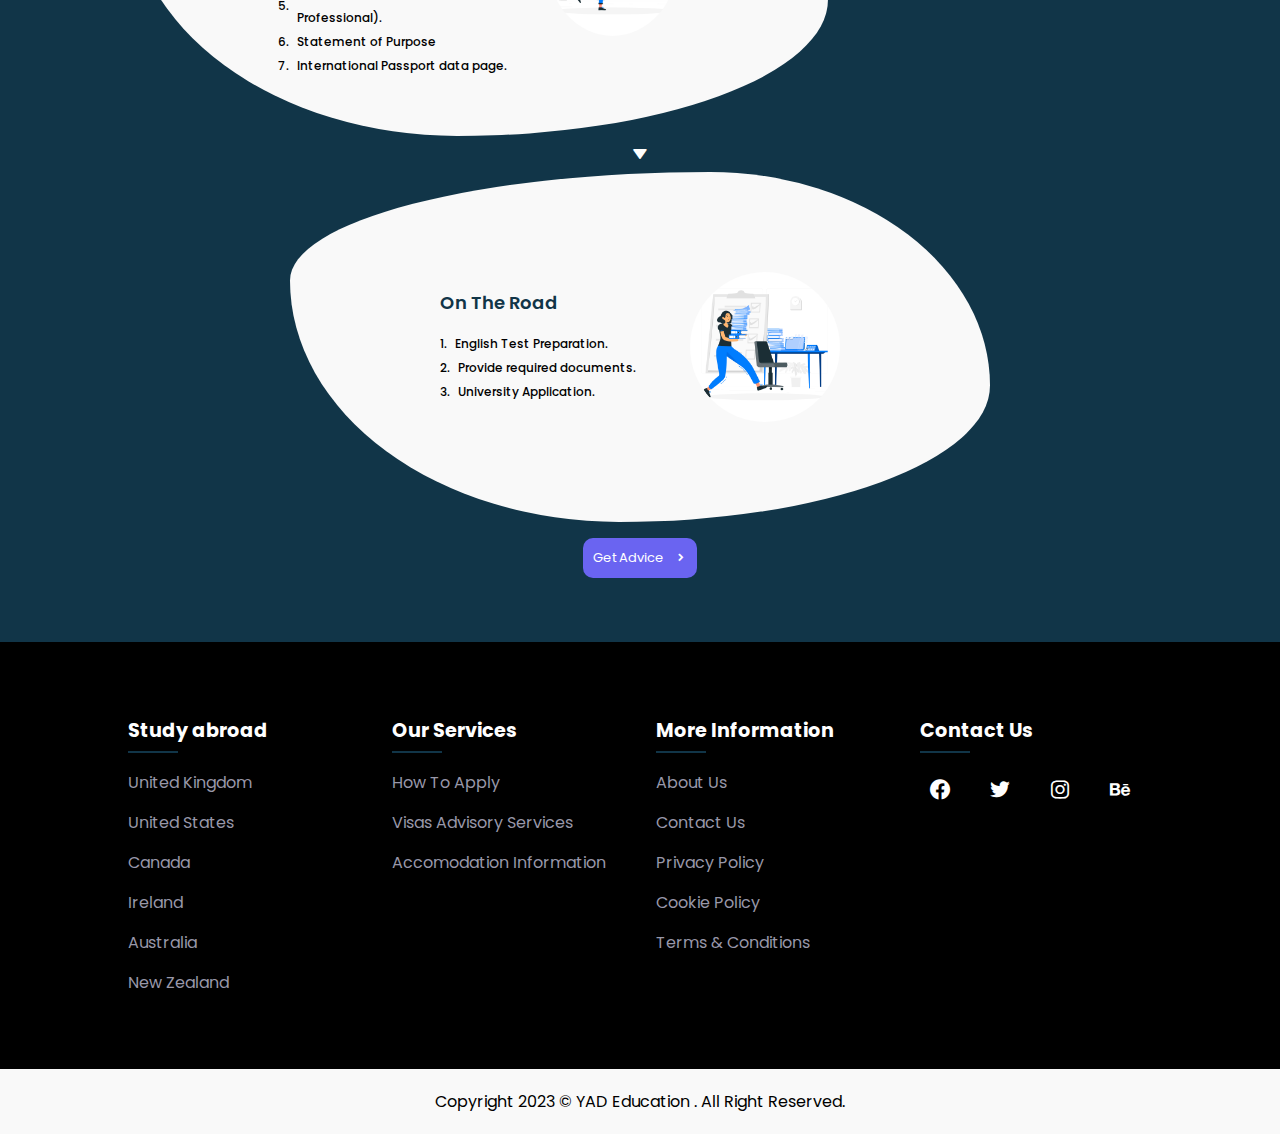
<file: howtoapply.html>
<!DOCTYPE html>
<html lang="en">

<head>
    <meta charset="UTF-8" />
    <meta http-equiv="X-UA-Compatible" content="IE=edge" />
    <meta name="viewport" content="width=device-width, initial-scale=1.0" />
    <meta name="description"
        content="At YAD, we connect international students with the overseas education opportunities that have the greatest potential to impact their future. We help students">
    <meta name="keywords"
        content="yad, YAD, YAD education, ukeas, study abroad, overseas education, uk universities, us universities, study in uk, study in us, language school, ielts, toefl, boarding school">
    <title>Apply - Yadeducation</title>
    <link rel="shortcut icon" href="static/img/favicon.png" type="image/x-icon">
    <!-- Aos Css -->
    <link rel="stylesheet" href="https://unpkg.com/aos@next/dist/aos.css" />
    <link rel="stylesheet" href="static/css/style.css" type="text/css" />
    <!-- Link Swiper's CSS -->
    <link rel="stylesheet" href="static/css/swiper-bundle.min.css">
    <!-- Boxicon css -->
    <link rel="stylesheet" href="https://unpkg.com/boxicons@latest/css/boxicons.min.css" />

    <!-- Google font -->
    <link rel="preconnect" href="https://fonts.googleapis.com" />
    <link rel="preconnect" href="https://fonts.gstatic.com" crossorigin />
    <link
        href="https://fonts.googleapis.com/css2?family=Inter:wght@100;300;400;500;600;700&family=Poppins:wght@100;200;300;400;500;600;700&display=swap"
        rel="stylesheet" />
</head>

<body>
    <div id="preloader">
        <div id="loader"></div>
    </div>

    <!-- Preloader content -->
    <div id="content">
        <!-- header -->
        <header>
            <div class="logo">
                <a href="index.html" class="logo"><img src="./static/img/logo.png" alt="logo" /></a>
            </div>



            <ul class="navbar ">
                <form action="#" id="contactform" method="post">
                    <div class="search-bx">
                        <input type="text" id="searchInput" name="search"
                            placeholder="search university, schools etc" />
                        <button type="submit"></button>
                    </div>
                </form>
                <li><a href="index.html" class="active">Home </a></li>
                <li class="dropdown"><a href="#">Study abroad <i class="bx bxs-down-arrow"></i></a>
                    <ul class="dropdown-content">
                        <li> <a href="unitedkingdom.html">United Kingdom</a></li>
                        <li> <a href="unitedstates.html">United States</a></li>
                        <li> <a href="#">Canada</a></li>
                        <li> <a href="ireland.html">Ireland</a></li>
                        <li> <a href="australia.html">Austrialia</a></li>
                        <li> <a href="newzealand.html">New zealand</a></li>
                    </ul>
                </li>
                <li class="dropdown"><a href="#">Our Services <i class="bx bxs-down-arrow"></i></a>
                    <ul class="dropdown-content">
                        <li><a href="howtoapply.html">How to apply</a></li>
                        <li><a href="visas.html">Visas advisory services</a></li>
                        <li><a href="accomodation.html">Accomodation information</a></li>
                    </ul>
                </li>
                <li><a href="contactus.html">Contact us </a></li>
                <a href="getadvise.html" class="advise-btn">Get advice</a>
            </ul>

            <div class="bx bx-menu" id="menu-icon"></div>
        </header>
        <!-- header end -->

        <div class="apply">
            <img src="./static/img/howtoapply-bg.jpg" alt="how-to-apply-banner" class="apply-banner">
            <div class="overlay"></div>

            <div class="apply-container">

                <div class="apply-content">

                    <h2>How to Apply-<span>University</span></h2>
                    <p>Our team of experienced advisors will guide aspiring students on the application process for
                        Foundation Programs, Diploma, Bachelor’s, Master’s, PhDs, etc.</p>

                </div>

            </div>

        </div>

        <div class="uni-text">
            <a href="index.html">Home</a>
            <i class='bx bx-chevron-right'></i>
            <a href="howtoapply.html" class="active">How to apply</a>

        </div>

        <section class="apply-body">

            <div class="apply-box-container">
                <div class="apply-wrapper">
                    <div class="apply-box">
                        <div class="apply-card">
                            <div class="apply-card-text">
                                <h4>Find my advisor</h4>

                                <div class="details-container">
                                    <div class="details">
                                        <span>1.</span>
                                        <p>Get assigned to an advisor.</p>
                                    </div>


                                    <div class="details">
                                        <span>2.</span>
                                        <p>Overview of services.</p>
                                    </div>

                                </div>
                            </div>

                            <div class="apply-card-img">
                                <img src="./static/img/apply.jpg" alt="how-to-apply">
                            </div>
                        </div>
                    </div>

                </div>

                <div class="arrow"><i class='bx bxs-down-arrow'></i></div>

                <div class="apply-wrapper-m">
                    <div class="apply-box">
                        <div class="apply-card">
                            <div class="apply-card-text">
                                <h4>Seek Some Advice</h4>

                                <div class="details-container">
                                    <div class="details">
                                        <span>1.</span>
                                        <p>Background understanding.</p>
                                    </div>


                                    <div class="details">
                                        <span>2.</span>
                                        <p>Application costs / budget discussion.</p>
                                    </div>

                                    <div class="details">
                                        <span>3.</span>
                                        <p>University and course matching.</p>
                                    </div>

                                    <div class="details">
                                        <span>4.</span>
                                        <p>Timeline of the process.</p>
                                    </div>

                                </div>
                            </div>

                            <div class="apply-card-img">
                                <img src="./static/img/apply2.jpg" alt="how-to-apply">
                            </div>
                        </div>
                    </div>

                </div>

                <div class="arrow"><i class='bx bxs-down-arrow'></i></div>

                <div class="apply-wrapper">
                    <div class="apply-box">
                        <div class="apply-card">
                            <div class="apply-card-text">
                                <h4>Required Documents</h4>

                                <div class="details-container">
                                    <div class="details">
                                        <span>1.</span>
                                        <p>CV</p>
                                    </div>


                                    <div class="details">
                                        <span>2.</span>
                                        <p>BSC Certificate</p>
                                    </div>

                                    <div class="details">
                                        <span>3.</span>
                                        <p>BSC Transcript.</p>
                                    </div>

                                    <div class="details">
                                        <span>4.</span>
                                        <p>WAEC/NECO Result.</p>
                                    </div>

                                    <div class="details">
                                        <span>5.</span>
                                        <p>Reference Letter (Academic and Professional).</p>
                                    </div>

                                    <div class="details">
                                        <span>6.</span>
                                        <p>Statement of Purpose</p>
                                    </div>

                                    <div class="details">
                                        <span>7.</span>
                                        <p>International Passport data page.</p>
                                    </div>

                                </div>
                            </div>

                            <div class="apply-card-img">
                                <img src="./static/img/apply1.jpg" alt="how-to-apply">
                            </div>
                        </div>
                    </div>

                </div>

                <div class="arrow"><i class='bx bxs-down-arrow'></i></div>

                <div class="apply-wrapper-m">
                    <div class="apply-box">
                        <div class="apply-card">
                            <div class="apply-card-text">
                                <h4>On The Road</h4>

                                <div class="details-container">
                                    <div class="details">
                                        <span>1.</span>
                                        <p>English Test Preparation.</p>
                                    </div>
                                    
                                    <div class="details">
                                        <span>2.</span>
                                        <p>Provide required documents.</p>
                                    </div>

                                    <div class="details">
                                        <span>3.</span>
                                        <p> University Application.</p>
                                    </div>

                                </div>
                            </div>

                            <div class="apply-card-img">
                                <img src="./static/img/apply3.jpg" alt="how-to-apply">
                            </div>
                        </div>
                    </div>

                </div>

            </div>
            
            <a href="getadvise.html" class="btn">Get advice <i class='bx bxs-chevron-right'></i></a>

        </section>





        <!-- footer start -->
        <section class="footer" id="footer">
            <div class="footer-body">
                <div class="container">

                    <div class="col">
                        <h4>Study abroad</h4>
                        <ul>
                            <li> <a href="unitedkingdom.html">United Kingdom</a></li>
                            <li> <a href="unitedstates.html">United States</a></li>
                            <li> <a href="#">Canada</a></li>
                            <li> <a href="ireland.html">Ireland</a></li>
                            <li> <a href="australia.html">Australia</a></li>
                            <li> <a href="newzealand.html">New zealand</a></li>
                        </ul>
                    </div>

                    <div class="col">
                        <h4>Our Services</h4>
                        <ul>
                            <li><a href="howtoapply.html">How to apply</a></li>
                            <li><a href="visas.html">Visas advisory services</a></li>
                            <li><a href="accomodation.html">Accomodation information</a></li>
                        </ul>
                    </div>

                    <div class="col">
                        <h4>More Information</h4>
                        <ul>
                            <li><a href="#">About Us</a></li>
                            <li><a href="contactus.html">Contact Us</a></li>
                            <li><a href="#">Privacy Policy</a></li>
                            <li><a href="#">Cookie Policy</a></li>
                            <li><a href="#">Terms & Conditions</a></li>
                        </ul>
                    </div>

                    <div class="col">
                        <h4>Contact Us</h4>
                        <div class="social">
                            <a href="#"><i class='bx bxl-facebook-circle'></i></a>
                            <a href="#"><i class='bx bxl-twitter'></i></a>
                            <a href="#"><i class='bx bxl-instagram'></i></a>
                            <a href="#"><i class='bx bxl-behance'></i></a>
                        </div>
                    </div>
                </div>
            </div>

        </section>

        <div class="end-text">
            Copyright 2023 © YAD Education . All Right Reserved.
        </div>

    </div>
    <!-- content end -->

    <!--Aos js -->
    <script src="https://unpkg.com/aos@next/dist/aos.js"></script>
    <script>
        AOS.init();
    </script>
    <!-- Swiper JS -->
    <script src="static/js/swiper-bundle.min.js"></script>
    <script src="static/js/script.js" type="text/javascript"></script>
      

</body>

</html>
</file>
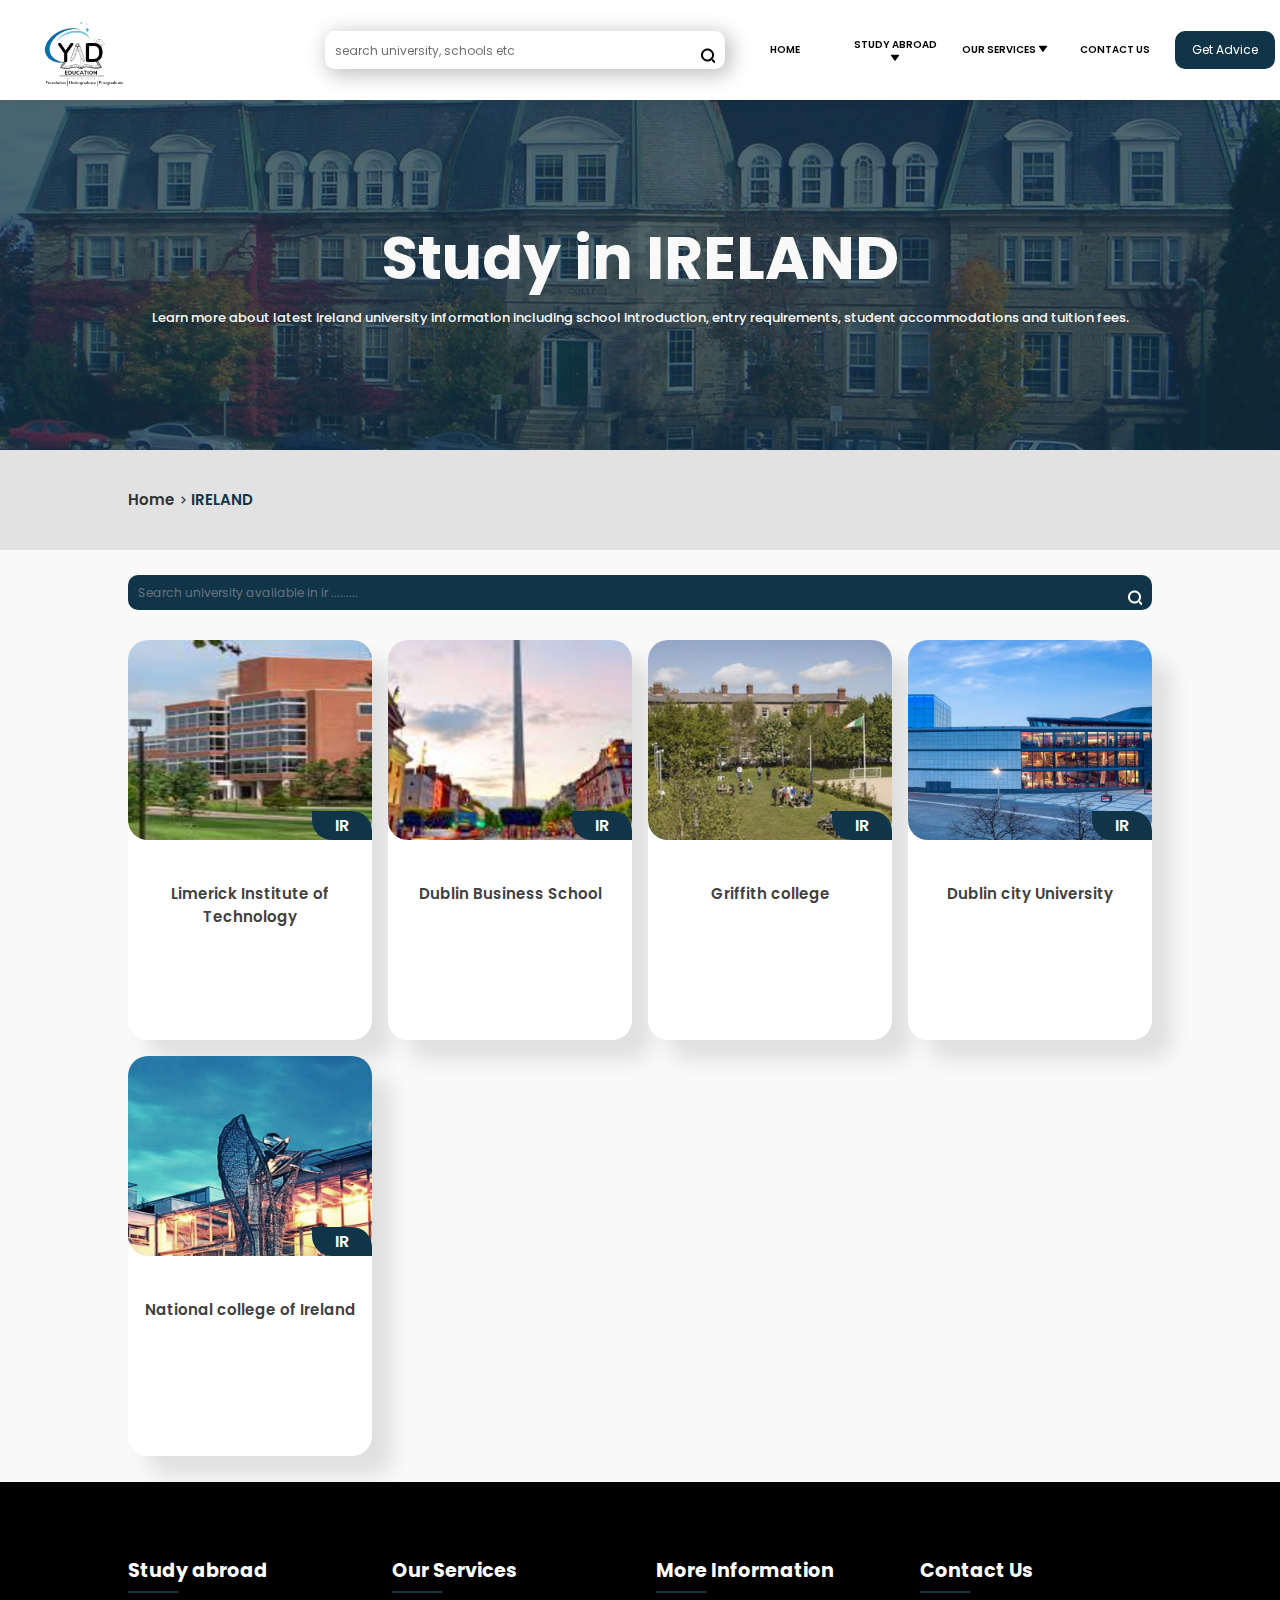
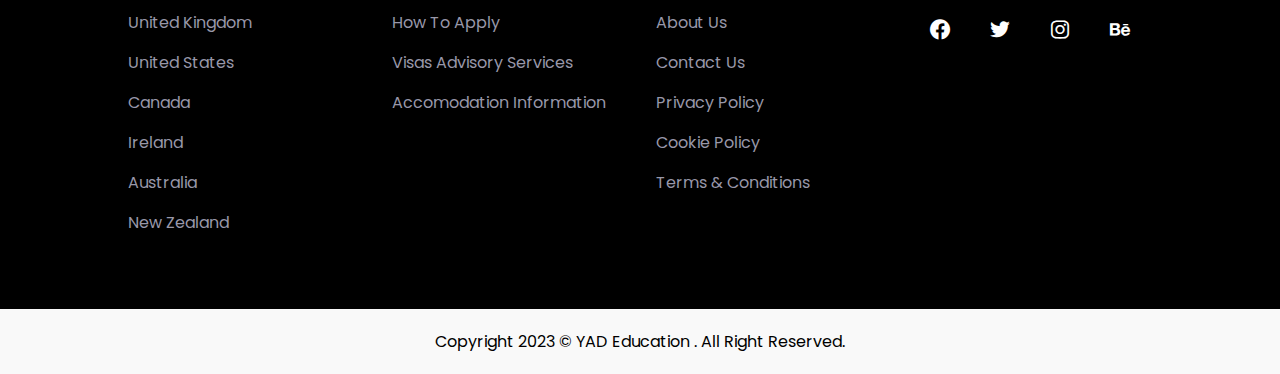
<file: ireland.html>
<html lang="en">

<head>
    <meta charset="UTF-8" />
    <meta http-equiv="X-UA-Compatible" content="IE=edge" />
    <meta name="viewport" content="width=device-width, initial-scale=1.0" />
    <meta name="description"
        content="At YAD, we connect international students with the overseas education opportunities that have the greatest potential to impact their future. We help students">
    <meta name="keywords"
        content="yad, YAD, YAD education, ukeas, study abroad, overseas education, uk universities, us universities, study in uk, study in us, language school, ielts, toefl, boarding school">
    <title>Study in Ireland- Yadeducation</title>
    <link rel="shortcut icon" href="static/img/favicon.png" type="image/x-icon">
    <!-- Aos Css -->
    <link rel="stylesheet" href="https://unpkg.com/aos@next/dist/aos.css" />
    <link rel="stylesheet" href="static/css/style.css" type="text/css" />
    <!-- Link Swiper's CSS -->
    <link rel="stylesheet" href="static/css/swiper-bundle.min.css">
    <!-- Boxicon css -->
    <link rel="stylesheet" href="https://unpkg.com/boxicons@latest/css/boxicons.min.css" />

    <!-- Google font -->
    <link rel="preconnect" href="https://fonts.googleapis.com" />
    <link rel="preconnect" href="https://fonts.gstatic.com" crossorigin />
    <link
        href="https://fonts.googleapis.com/css2?family=Inter:wght@100;300;400;500;600;700&family=Poppins:wght@100;200;300;400;500;600;700&display=swap"
        rel="stylesheet" />
</head>

<body>
    <div id="preloader">
        <div id="loader"></div>
    </div>

    <!-- Preloader content -->
    <div id="content">
        <!-- header -->
        <header>
            <div class="logo">
                <a href="index.html" class="logo"><img src="./static/img/logo.png" alt="logo" /></a>
            </div>



            <ul class="navbar ">
                <form action="#" id="contactform" method="post">
                    <div class="search-bx">
                        <input type="text" id="searchInput" name="search"
                            placeholder="search university, schools etc" />
                        <button type="submit"></button>
                    </div>
                </form>
                <li><a href="index.html" class="active">Home </a></li>
                <li class="dropdown"><a href="#">Study abroad <i class="bx bxs-down-arrow"></i></a>
                    <ul class="dropdown-content">
                        <li> <a href="unitedkingdom.html">United Kingdom</a></li>
                        <li> <a href="unitedstates.html">United States</a></li>
                        <li> <a href="#">Canada</a></li>
                        <li> <a href="ireland.html">Ireland</a></li>
                        <li> <a href="australia.html">Austrialia</a></li>
                        <li> <a href="newzealand.html">New zealand</a></li>
                    </ul>
                </li>
                <li class="dropdown"><a href="#">Our Services <i class="bx bxs-down-arrow"></i></a>
                    <ul class="dropdown-content">
                        <li><a href="howtoapply.html">How to apply</a></li>
                        <li><a href="visas.html">Visas advisory services</a></li>
                        <li><a href="accomodation.html">Accomodation information</a></li>
                    </ul>
                </li>
                <li><a href="contactus.html">Contact us </a></li>
                <a href="getadvise.html" class="advise-btn">Get advice</a>
            </ul>

            <div class="bx bx-menu" id="menu-icon"></div>
        </header>
        <!-- header end -->

        <section class="uni-banner">
            <div class="uni-banner-content">
                <h1>Study in IRELAND</h1>
                <p>Learn more about latest ireland university information including school introduction, entry
                    requirements, student accommodations and tuition fees.</p>
            </div>
        </section>

        <div class="uni-text">
            <a href="index.html">Home</a>
            <i class='bx bx-chevron-right'></i>
            <a href="ireland.html" class="active">IRELAND</a>
        </div>


        <div class="uni-body">
            <div class="uni-container">
                <div class="search-bar">
                    <form action="#" id="contactform" method="post">
                        <div class="search-bx">
                            <input type="text" id="find" name="search-uni"
                                placeholder="Search university available in ir ........." onkeyup="search()" />
                            <button type="submit"></button>
                        </div>
                    </form>
                </div>

                <div class="card-container">
                    <div class="card">
                        <div class="card-img">
                            <img src="static/img/uni-bg/lit-bg.jpg" alt="">
                            <span>IR</span>
                        </div>

                        <h3>Limerick Institute of Technology</h3>

                    </div>

                    <div class="card">
                        <div class="card-img">
                            <img src="static/img/uni-bg/dbs-bg.jpg" alt="">
                            <span>IR</span>
                        </div>

                        <h3>Dublin Business School</h3>

                    </div>

                    <div class="card">
                        <div class="card-img">
                            <img src="static/img/uni-bg/gc-bg.jpg" alt="">
                            <span>IR</span>
                        </div>

                        <h3>Griffith college</h3>

                        
                    </div>

                    <div class="card">
                        <div class="card-img">
                            <img src="static/img/uni-bg/dcu-bg.jpg" alt="">
                            <span>IR</span>
                        </div>

                        <h3>Dublin city University</h3>

                        
                    </div>

                    <div class="card">
                        <div class="card-img">
                            <img src="static/img/uni-bg/nci-bg.jpg" alt="">
                            <span>IR</span>
                        </div>

                        <h3>National college of Ireland</h3>

                        
                    </div>


                </div>

            </div>
        </div>
    </div>

    <!-- footer start -->
    <section class="footer" id="footer">
        <div class="footer-body">
            <div class="container">

                <div class="col">
                    <h4>Study abroad</h4>
                    <ul>
                        <li> <a href="unitedkingdom.html">United Kingdom</a></li>
                        <li> <a href="unitedstates.html">United States</a></li>
                        <li> <a href="#">Canada</a></li>
                        <li> <a href="ireland.html">Ireland</a></li>
                        <li> <a href="australia.html">Australia</a></li>
                        <li> <a href="newzealand.html">New zealand</a></li>
                    </ul>
                </div>

                <div class="col">
                    <h4>Our Services</h4>
                    <ul>
                        <li><a href="howtoapply.html">How to apply</a></li>
                        <li><a href="visas.html">Visas advisory services</a></li>
                        <li><a href="accomodation.html">Accomodation information</a></li>
                    </ul>
                </div>

                <div class="col">
                    <h4>More Information</h4>
                    <ul>
                        <li><a href="#">About Us</a></li>
                        <li><a href="#">Contact Us</a></li>
                        <li><a href="#">Privacy Policy</a></li>
                        <li><a href="#">Cookie Policy</a></li>
                        <li><a href="#">Terms & Conditions</a></li>
                    </ul>
                </div>

                <div class="col">
                    <h4>Contact Us</h4>
                    <div class="social">
                        <a href="#"><i class='bx bxl-facebook-circle'></i></a>
                        <a href="#"><i class='bx bxl-twitter'></i></a>
                        <a href="#"><i class='bx bxl-instagram'></i></a>
                        <a href="#"><i class='bx bxl-behance'></i></a>
                    </div>
                </div>
            </div>
        </div>

    </section>

    <div class="end-text">
        Copyright 2023 © YAD Education . All Right Reserved.
    </div>

    </div>
    <!-- content end -->

    <!--Aos js -->
    <script src="https://unpkg.com/aos@next/dist/aos.js"></script>
    <script>
        AOS.init();
    </script>
    <!-- Swiper JS -->
    <script src="static/js/swiper-bundle.min.js"></script>
    <script src="static/js/script.js" type="text/javascript"></script>

</body>

</html>
</file>
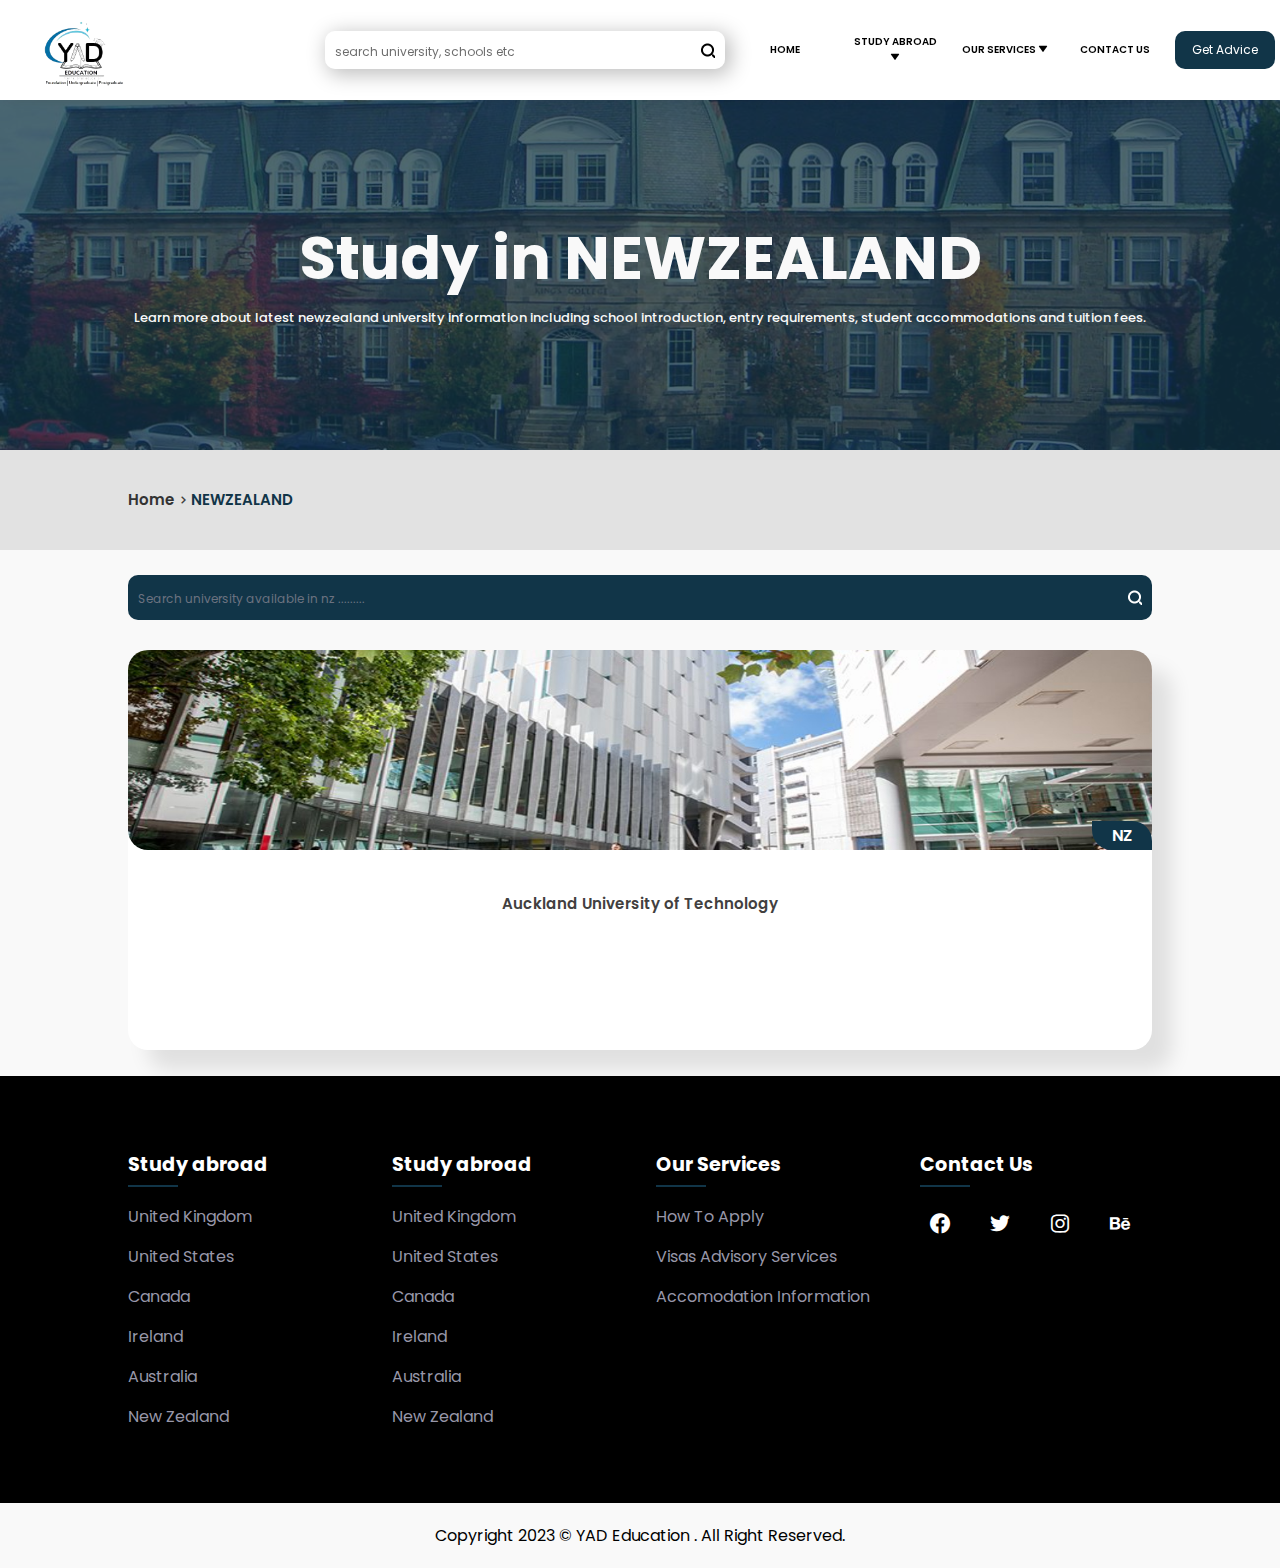
<file: newzealand.html>
<!DOCTYPE html>
<html lang="en">

<head>
    <meta charset="UTF-8" />
    <meta http-equiv="X-UA-Compatible" content="IE=edge" />
    <meta name="viewport" content="width=device-width, initial-scale=1.0" />
    <meta name="description"
        content="At YAD, we connect international students with the overseas education opportunities that have the greatest potential to impact their future. We help students">
    <meta name="keywords"
        content="yad, YAD, YAD education, ukeas, study abroad, overseas education, uk universities, us universities, study in uk, study in us, language school, ielts, toefl, boarding school">
    <title>Study in Newzealand - Yadeducation</title>
    <link rel="shortcut icon" href="static/img/favicon.png" type="image/x-icon">
    <!-- Aos Css -->
    <link rel="stylesheet" href="https://unpkg.com/aos@next/dist/aos.css" />
    <link rel="stylesheet" href="static/css/style.css" type="text/css" />
    <!-- Link Swiper's CSS -->
    <link rel="stylesheet" href="static/css/swiper-bundle.min.css">
    <!-- Boxicon css -->
    <link rel="stylesheet" href="https://unpkg.com/boxicons@latest/css/boxicons.min.css" />

    <!-- Google font -->
    <link rel="preconnect" href="https://fonts.googleapis.com" />
    <link rel="preconnect" href="https://fonts.gstatic.com" crossorigin />
    <link
        href="https://fonts.googleapis.com/css2?family=Inter:wght@100;300;400;500;600;700&family=Poppins:wght@100;200;300;400;500;600;700&display=swap"
        rel="stylesheet" />
</head>

<body>
    <div id="preloader">
        <div id="loader"></div>
    </div>

    <!-- Preloader content -->
    <div id="content">
        <!-- header -->
        <header>
            <div class="logo">
                <a href="index.html" class="logo"><img src="./static/img/logo.png" alt="logo" /></a>
            </div>



            <ul class="navbar ">
                <form action="#" id="contactform" method="post">
                    <div class="search-bx">
                        <input type="text" id="searchInput" name="search"
                            placeholder="search university, schools etc" />
                        <button type="submit"></button>
                    </div>
                </form>
                <li><a href="index.html" class="active">Home </a></li>
                <li class="dropdown"><a href="#">Study abroad <i class="bx bxs-down-arrow"></i></a>
                    <ul class="dropdown-content">
                        <li> <a href="unitedkingdom.html">United Kingdom</a></li>
                        <li> <a href="unitedstates.html">United States</a></li>
                        <li> <a href="#">Canada</a></li>
                        <li> <a href="ireland.html">Ireland</a></li>
                        <li> <a href="australia.html">Austrialia</a></li>
                        <li> <a href="newzealand.html">New zealand</a></li>
                    </ul>
                </li>
                <li class="dropdown"><a href="#">Our Services <i class="bx bxs-down-arrow"></i></a>
                    <ul class="dropdown-content">
                        <li><a href="howtoapply.html">How to apply</a></li>
                        <li><a href="visas.html">Visas advisory services</a></li>
                        <li><a href="accomodation.html">Accomodation information</a></li>
                    </ul>
                </li>
                <li><a href="contactus.html">Contact us </a></li>
                <a href="getadvise.html" class="advise-btn">Get advice</a>
            </ul>

            <div class="bx bx-menu" id="menu-icon"></div>
        </header>
        <!-- header end -->

        <section class="uni-banner">
            <div class="uni-banner-content">
                <h1>Study in NEWZEALAND</h1>
                <p>Learn more about latest newzealand university information including school introduction, entry
                    requirements, student accommodations and tuition fees.</p>
            </div>
        </section>

        <div class="uni-text">
            <a href="index.html">Home</a>
            <i class='bx bx-chevron-right'></i>
            <a href="newzealand.html" class="active">NEWZEALAND</a>
        </div>


        <div class="uni-body">
            <div class="uni-container">
                <div class="search-bar">
                    <form action="#" id="contactform" method="post">
                        <div class="search-bx">
                            <input type="text" id="find" name="search-uni"
                                placeholder="Search university available in nz ........." onkeyup="search()" />
                            <button type="submit"></button>
                        </div>
                    </form>
                </div>

                <div class="card-container">
                    <div class="card">
                        <div class="card-img">
                            <img src="static/img/uni-bg/autech-bg.jpg" alt="">
                            <span>NZ</span>
                        </div>

                        <h3>Auckland University of Technology</h3>

                    </div>

                </div>

            </div>
        </div>
    </div>

    <!-- footer start -->
    <section class="footer" id="footer">
        <div class="footer-body">
            <div class="container">

                <div class="col">
                    <h4>Study abroad</h4>
                    <ul>
                        <li> <a href="unitedkingdom.html">United Kingdom</a></li>
                        <li> <a href="unitedstates.html">United States</a></li>
                        <li> <a href="#">Canada</a></li>
                        <li> <a href="ireland.html">Ireland</a></li>
                        <li> <a href="australia.html">Australia</a></li>
                        <li> <a href="newzealand.html">New zealand</a></li>
                    </ul>
                </div>

                <div class="col">
                    <h4>Study abroad</h4>
                    <ul>
                        <li> <a href="unitedkingdom.html">United Kingdom</a></li>
                        <li> <a href="unitedstates.html">United States</a></li>
                        <li> <a href="#">Canada</a></li>
                        <li> <a href="ireland.html">Ireland</a></li>
                        <li> <a href="australia.html">Australia</a></li>
                        <li> <a href="newzealand.html">New zealand</a></li>
                    </ul>
                </div>

                <div class="col">
                    <h4>Our Services</h4>
                    <ul>
                        <li><a href="howtoapply.html">How to apply</a></li>
                        <li><a href="visas.html">Visas advisory services</a></li>
                        <li><a href="accomodation.html">Accomodation information</a></li>
                    </ul>
                </div>

                <div class="col">
                    <h4>Contact Us</h4>
                    <div class="social">
                        <a href="#"><i class='bx bxl-facebook-circle'></i></a>
                        <a href="#"><i class='bx bxl-twitter'></i></a>
                        <a href="#"><i class='bx bxl-instagram'></i></a>
                        <a href="#"><i class='bx bxl-behance'></i></a>
                    </div>
                </div>
            </div>
        </div>

    </section>

    <div class="end-text">
        Copyright 2023 © YAD Education . All Right Reserved.
    </div>

    </div>
    <!-- content end -->

    <!--Aos js -->
    <script src="https://unpkg.com/aos@next/dist/aos.js"></script>
    <script>
        AOS.init();
    </script>
    <!-- Swiper JS -->
    <script src="static/js/swiper-bundle.min.js"></script>
    <script src="static/js/script.js" type="text/javascript"></script>

</body>

</html>
</file>
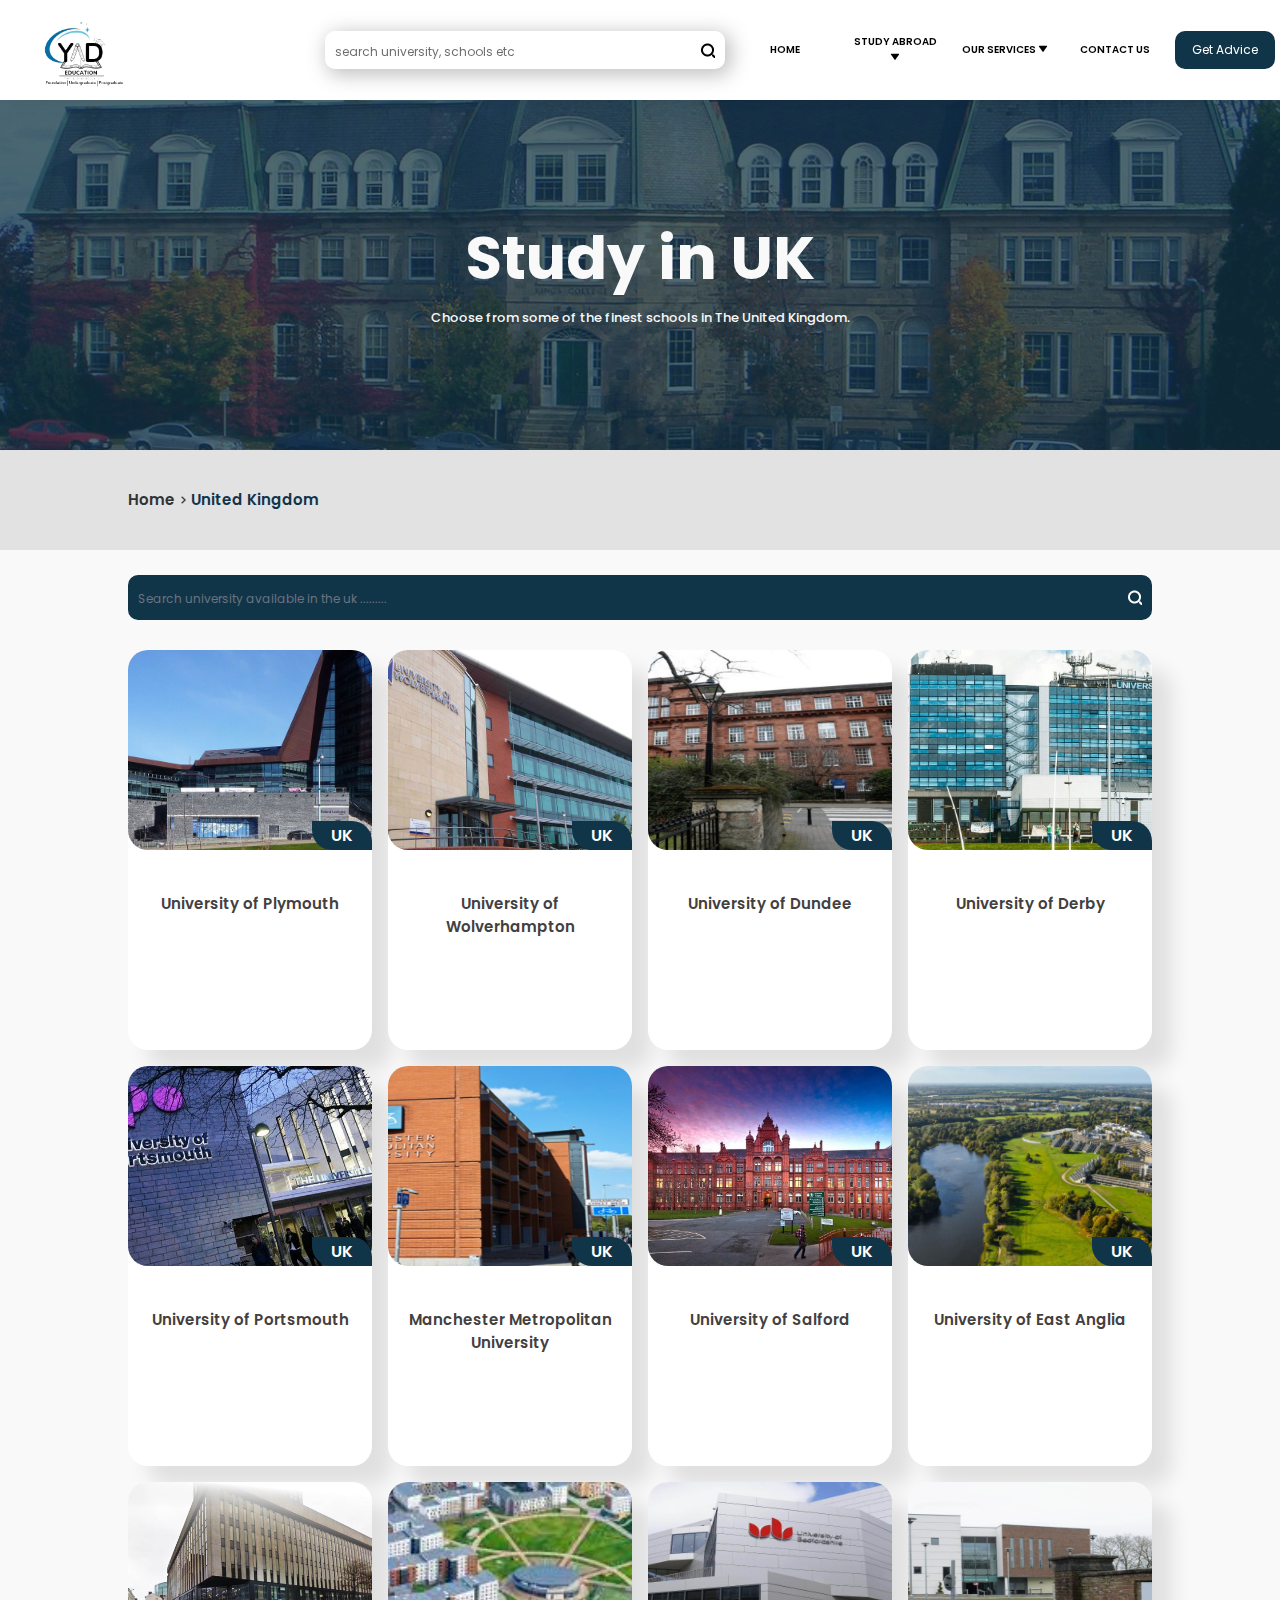
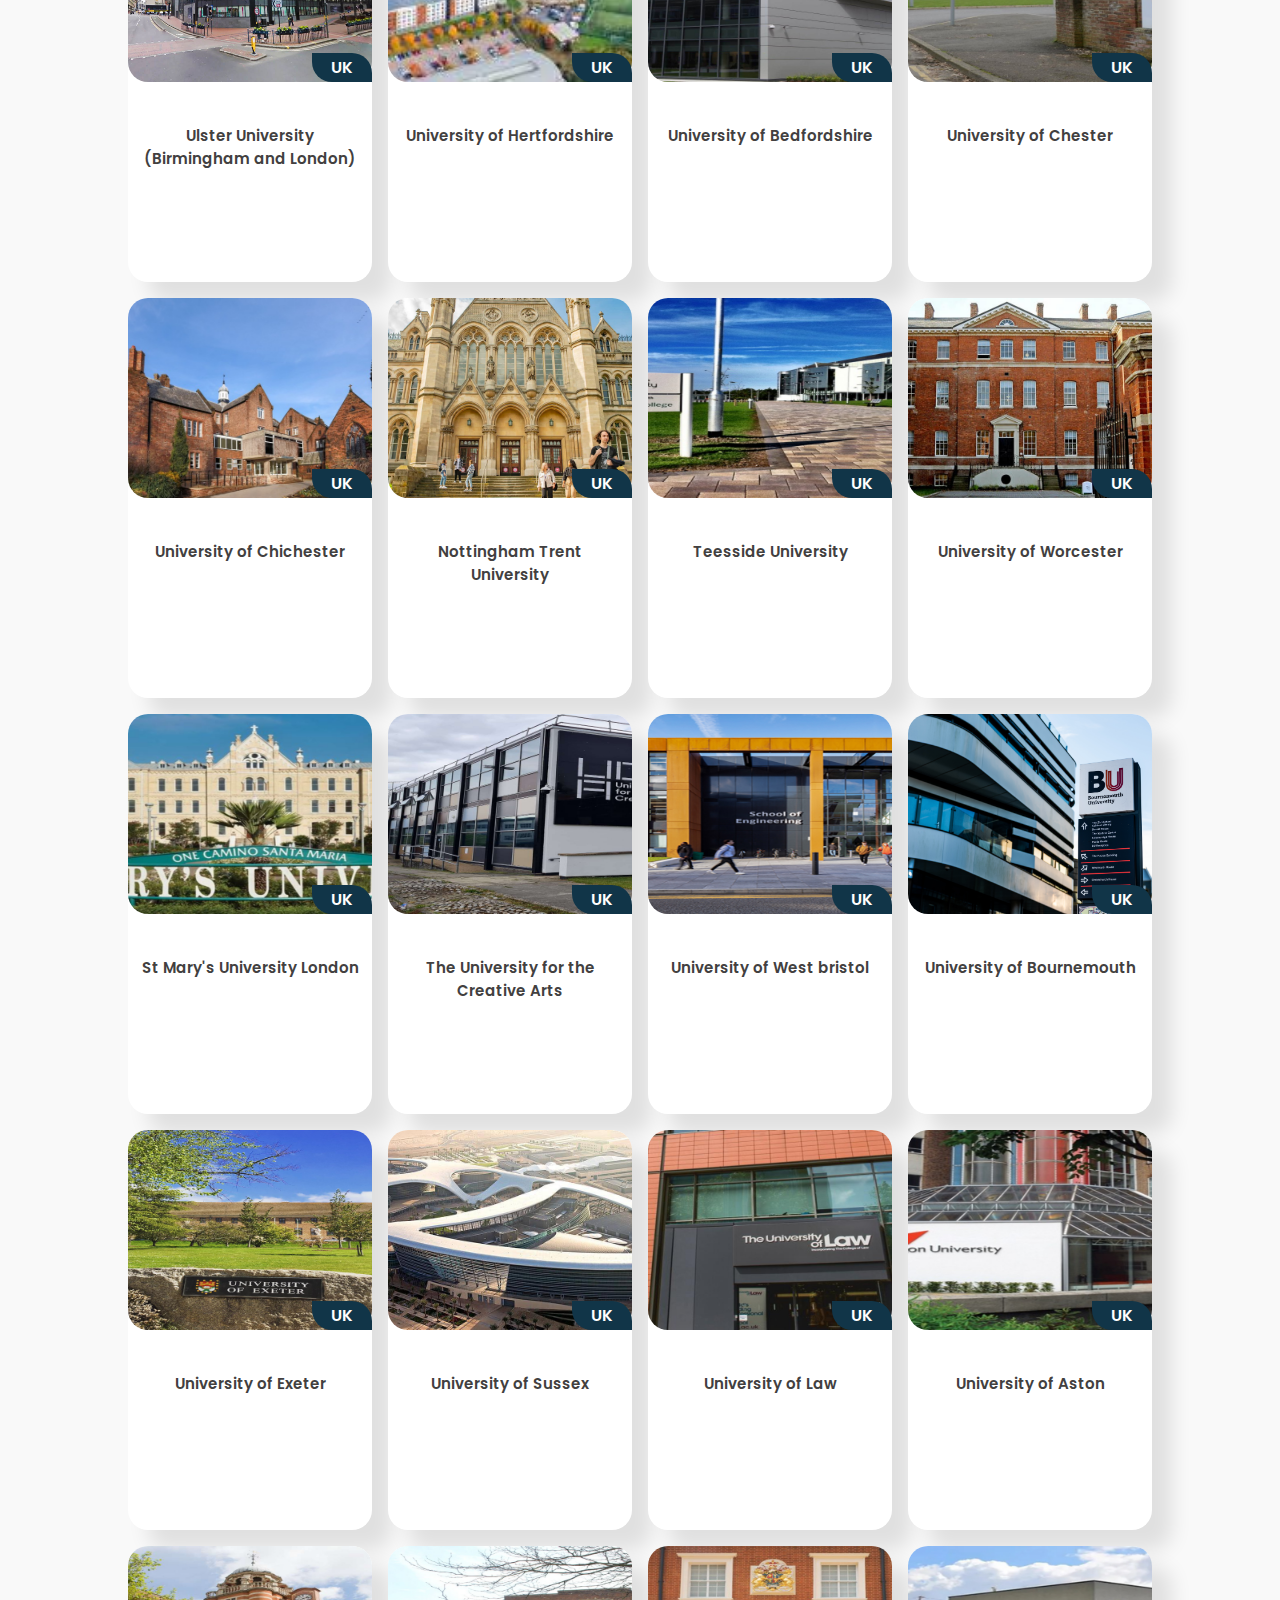
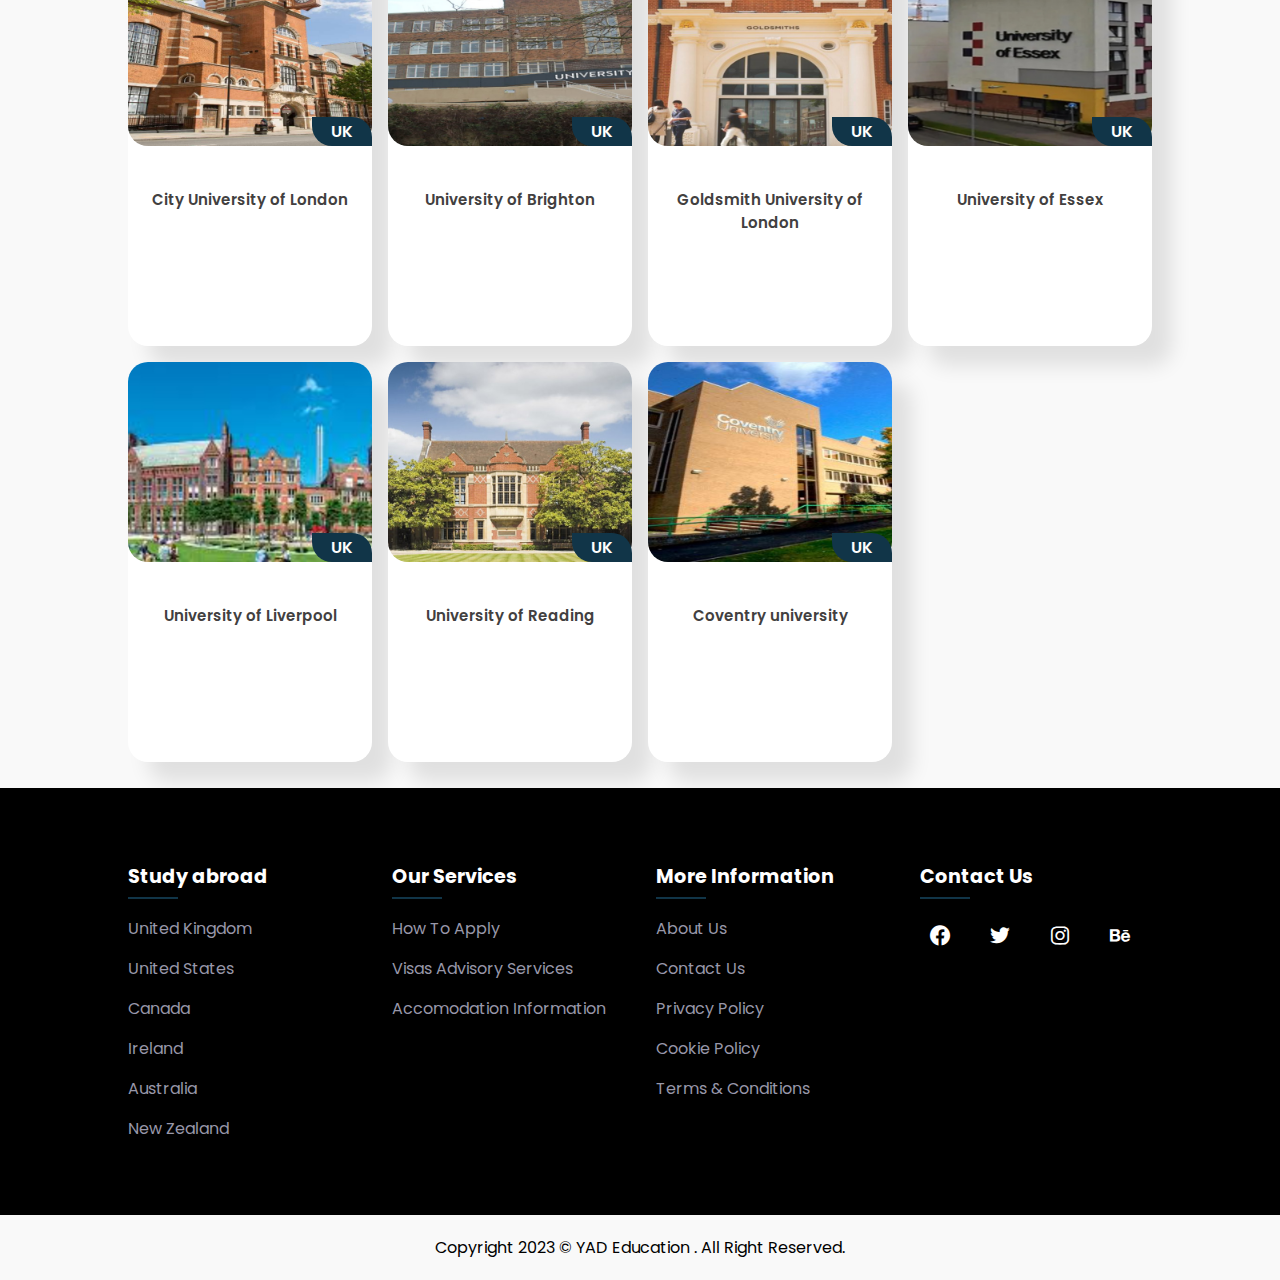
<file: unitedkingdom.html>
<!DOCTYPE html>
<html lang="en">

<head>
    <meta charset="UTF-8" />
    <meta http-equiv="X-UA-Compatible" content="IE=edge" />
    <meta name="viewport" content="width=device-width, initial-scale=1.0" />
    <meta name="description"
        content="At YAD, we connect international students with the overseas education opportunities that have the greatest potential to impact their future. We help students">
    <meta name="keywords"
        content="yad, YAD, YAD education, ukeas, study abroad, overseas education, uk universities, us universities, study in uk, study in us, language school, ielts, toefl, boarding school">
    <title>Study in United Kingdom - Yadeducation</title>
    <link rel="shortcut icon" href="static/img/favicon.png" type="image/x-icon">
    <!-- Aos Css -->
    <link rel="stylesheet" href="https://unpkg.com/aos@next/dist/aos.css" />
    <link rel="stylesheet" href="static/css/style.css" type="text/css" />
    <!-- Link Swiper's CSS -->
    <link rel="stylesheet" href="static/css/swiper-bundle.min.css">
    <!-- Boxicon css -->
    <link rel="stylesheet" href="https://unpkg.com/boxicons@latest/css/boxicons.min.css" />

    <!-- Google font -->
    <link rel="preconnect" href="https://fonts.googleapis.com" />
    <link rel="preconnect" href="https://fonts.gstatic.com" crossorigin />
    <link
        href="https://fonts.googleapis.com/css2?family=Inter:wght@100;300;400;500;600;700&family=Poppins:wght@100;200;300;400;500;600;700&display=swap"
        rel="stylesheet" />
</head>

<body>

    <div id="preloader">
        <div id="loader"></div>
    </div>

    <!-- Preloader content -->
    <div id="content">
        <!-- header -->
        <header>
            <div class="logo">
                <a href="index.html" class="logo"><img src="./static/img/logo.png" alt="logo" /></a>
            </div>

            <ul class="navbar ">
                <form action="#" id="contactform" method="post">
                    <div class="search-bx">
                        <input type="text" id="searchInput" name="search"
                            placeholder="search university, schools etc" />
                        <button type="submit"></button>
                    </div>
                </form>
                <li><a href="index.html" class="active">Home </a></li>
                <li class="dropdown"><a href="#">Study abroad <i class="bx bxs-down-arrow"></i></a>
                    <ul class="dropdown-content">
                        <li> <a href="unitedkingdom.html">United Kingdom</a></li>
                        <li> <a href="unitedstates.html">United States</a></li>
                        <li> <a href="#">Canada</a></li>
                        <li> <a href="ireland.html">Ireland</a></li>
                        <li> <a href="australia.html">Austrialia</a></li>
                        <li> <a href="newzealand.html">New zealand</a></li>
                    </ul>
                </li>
                <li class="dropdown"><a href="#">Our Services <i class="bx bxs-down-arrow"></i></a>
                    <ul class="dropdown-content">
                        <li><a href="howtoapply.html">How to apply</a></li>
                        <li><a href="visas.html">Visas advisory services</a></li>
                        <li><a href="accomodation.html">Accomodation information</a></li>
                    </ul>
                </li>
                <li><a href="contactus.html">Contact us </a></li>
                <a href="getadvise.html" class="advise-btn">Get advice</a>
            </ul>

            <div class="bx bx-menu" id="menu-icon"></div>
        </header>
        <!-- header end -->

        <section class="uni-banner">
            <div class="uni-banner-content">
                <h1>Study in UK</h1>
                <p>Choose from some of the finest schools in The United Kingdom.</p>
            </div>
        </section>

        <div class="uni-text">
            <a href="index.html">Home</a>
            <i class='bx bx-chevron-right'></i>
            <a href="unitedkingdom.html" class="active">United Kingdom</a>
        </div>


        <div class="uni-body">
            <div class="uni-container">
                <div class="search-bar">
                    <form action="#" id="contactform" method="post">
                        <div class="search-bx">
                            <input type="text" id="find" name="search-uni"
                                placeholder="Search university available in the uk ........." onkeyup="search()" />
                            <button type="submit"></button>
                        </div>
                    </form>
                </div>

                <div class="card-container">
                    <div class="card">
                        <div class="card-img">
                            <img src="static/img/uni-bg/uop-bg.jpg" alt="">
                            <span>UK</span>
                        </div>

                        <h3>University of Plymouth</h3>

                    </div>

                    <div class="card">
                        <div class="card-img">
                            <img src="static/img/uni-bg/uowol-bg.jpg" alt="">
                            <span>UK</span>
                        </div>

                        <h3>University of Wolverhampton</h3>

                    </div>

                    <div class="card">
                        <div class="card-img">
                            <img src="static/img/uni-bg/uod-bg.jpg" alt="">
                            <span>UK</span>
                        </div>

                        <h3>University of Dundee </h3>

                    </div>

                    <div class="card">
                        <div class="card-img">
                            <img src="static/img/uni-bg/uode-bg.jpg" alt="">
                            <span>UK</span>
                        </div>

                        <h3>University of Derby</h3>

                    </div>

                    <div class="card">
                        <div class="card-img">
                            <img src="static/img/uni-bg/uopo-bg.jpg" alt="University of Portsmouth">
                            <span>UK</span>
                        </div>

                        <h3>University of Portsmouth</h3>

                    </div>

                    <div class="card">
                        <div class="card-img">
                            <img src="static/img/uni-bg/mmu-bg.jpg" alt="Manchester Metropolitan University">
                            <span>UK</span>
                        </div>

                        <h3>Manchester Metropolitan University</h3>

                    </div>

                    <div class="card">
                        <div class="card-img">
                            <img src="static/img/uni-bg/uosa-bg.jpg" alt="University of Salford">
                            <span>UK</span>
                        </div>

                        <h3>University of Salford</h3>

                    </div>

                    <div class="card">
                        <div class="card-img">
                            <img src="static/img/uni-bg/uoea-bg.jpg" alt="University of East Anglia">
                            <span>UK</span>
                        </div>

                        <h3>University of East Anglia</h3>

                    </div>

                    <div class="card">
                        <div class="card-img">
                            <img src="static/img/uni-bg/uu(bl)-bg.jpg" alt="Ulster University (Birmingham and London)">
                            <span>UK</span>
                        </div>

                        <h3>Ulster University (Birmingham and London)</h3>

                    </div>


                    <div class="card">
                        <div class="card-img">
                            <img src="static/img/uni-bg/uohe-bg.jpg" alt="University of Hertfordshire">
                            <span>UK</span>
                        </div>

                        <h3>University of Hertfordshire</h3>

                    </div>

                    <div class="card">
                        <div class="card-img">
                            <img src="static/img/uni-bg/uob-bg.jpg" alt="University of Bedfordshire">
                            <span>UK</span>
                        </div>

                        <h3>University of Bedfordshire</h3>

                    </div>

                    <div class="card">
                        <div class="card-img">
                            <img src="static/img/uni-bg/uoc-bg.jpg" alt="University of Chester">
                            <span>UK</span>
                        </div>

                        <h3>University of Chester</h3>

                    </div>

                    <div class="card">
                        <div class="card-img">
                            <img src="static/img/uni-bg/uoch-bg.jpeg" alt="University of Chichester  ">
                            <span>UK</span>
                        </div>

                        <h3>University of Chichester </h3>

                    </div>

                    <div class="card">
                        <div class="card-img">
                            <img src="static/img/uni-bg/ntu-bg.jpg" alt="Nottingham Trent University  ">
                            <span>UK</span>
                        </div>

                        <h3>Nottingham Trent University</h3>

                    </div>

                    <div class="card">
                        <div class="card-img">
                            <img src="static/img/uni-bg/tu-bg.jpg" alt="Teesside University  ">
                            <span>UK</span>
                        </div>

                        <h3>Teesside University</h3>

                    </div>

                    <div class="card">
                        <div class="card-img">
                            <img src="static/img/uni-bg/uow-bg.jpg" alt="University of Worcester ">
                            <span>UK</span>
                        </div>

                        <h3>University of Worcester</h3>

                    </div>

                    <div class="card">
                        <div class="card-img">
                            <img src="static/img/uni-bg/stmarys-bg.jpg" alt="St Mary's University London ">
                            <span>UK</span>
                        </div>

                        <h3>St Mary's University London</h3>

                    </div>

                    <div class="card">
                        <div class="card-img">
                            <img src="static/img/uni-bg/uca-bg.jpg" alt="The University for the Creative Arts ">
                            <span>UK</span>
                        </div>

                        <h3>The University for the Creative Arts</h3>

                    </div>

                    <div class="card">
                        <div class="card-img">
                            <img src="static/img/uni-bg/uowb-bg.jpg" alt="University of West bristol ">
                            <span>UK</span>
                        </div>

                        <h3>University of West bristol </h3>

                    </div>

                    <div class="card">
                        <div class="card-img">
                            <img src="static/img/uni-bg/uobm-bg.png" alt="University of Bournemouth">
                            <span>UK</span>
                        </div>

                        <h3>University of Bournemouth</h3>

                    </div>

                    <div class="card">
                        <div class="card-img">
                            <img src="static/img/uni-bg/uoe-bg.jpg" alt="University of Exeter">
                            <span>UK</span>
                        </div>

                        <h3>University of Exeter</h3>

                    </div>

                    <div class="card">
                        <div class="card-img">
                            <img src="static/img/uni-bg/uosu-bg.jpg" alt="University of Sussex">
                            <span>UK</span>
                        </div>

                        <h3>University of Sussex</h3>

                    </div>

                    <div class="card">
                        <div class="card-img">
                            <img src="static/img/uni-bg/uol-bg.jpg" alt="University of Law">
                            <span>UK</span>
                        </div>

                        <h3>University of Law</h3>

                    </div>

                    <div class="card">
                        <div class="card-img">
                            <img src="static/img/uni-bg/uoa-bg.jpg" alt="University of Aston">
                            <span>UK</span>
                        </div>

                        <h3>University of Aston</h3>

                    </div>

                    <div class="card">
                        <div class="card-img">
                            <img src="static/img/uni-bg/cul-bg.jpg" alt="City University of London ">
                            <span>UK</span>
                        </div>

                        <h3>City University of London </h3>

                    </div>

                    <div class="card">
                        <div class="card-img">
                            <img src="static/img/uni-bg/uobr-bg.jpg" alt="University of Brighton ">
                            <span>UK</span>
                        </div>

                        <h3>University of Brighton </h3>

                    </div>

                    <div class="card">
                        <div class="card-img">
                            <img src="static/img/uni-bg/gul-bg.jpg" alt="Goldsmith University of London">
                            <span>UK</span>
                        </div>

                        <h3>Goldsmith University of London</h3>

                    </div>

                    <div class="card">
                        <div class="card-img">
                            <img src="static/img/uni-bg/uoes-bg.jpg" alt="University of Essex">
                            <span>UK</span>
                        </div>

                        <h3>University of Essex</h3>

                    </div>

                    <div class="card">
                        <div class="card-img">
                            <img src="static/img/uni-bg/uoli-bg.jpg" alt="University of Liverpool">
                            <span>UK</span>
                        </div>

                        <h3>University of Liverpool</h3>

                    </div>

                    <div class="card">
                        <div class="card-img">
                            <img src="static/img/uni-bg/uor-bg.jpg" alt="University of Reading">
                            <span>UK</span>
                        </div>

                        <h3>University of Reading</h3>

                    </div>

                    <div class="card">
                        <div class="card-img">
                            <img src="static/img/uni-bg/cu-bg.jpg" alt="Coventry university">
                            <span>UK</span>
                        </div>

                        <h3>Coventry university</h3>

                    </div>


                </div>


            </div>
        </div>
    </div>

    <!-- footer start -->
    <section class="footer" id="footer">
        <div class="footer-body">
            <div class="container">

                <div class="col">
                    <h4>Study abroad</h4>
                    <ul>
                        <li> <a href="unitedkingdom.html">United Kingdom</a></li>
                        <li> <a href="unitedstates.html">United States</a></li>
                        <li> <a href="#">Canada</a></li>
                        <li> <a href="ireland.html">Ireland</a></li>
                        <li> <a href="australia.html">Australia</a></li>
                        <li> <a href="newzealand.html">New zealand</a></li>
                    </ul>
                </div>

                <div class="col">
                    <h4>Our Services</h4>
                    <ul>
                        <li><a href="howtoapply.html">How to apply</a></li>
                        <li><a href="visas.html">Visas advisory services</a></li>
                        <li><a href="accomodation.html">Accomodation information</a></li>
                    </ul>
                </div>

                <div class="col">
                    <h4>More Information</h4>
                    <ul>
                        <li><a href="#">About Us</a></li>
                        <li><a href="contactus.html">Contact Us</a></li>
                        <li><a href="#">Privacy Policy</a></li>
                        <li><a href="#">Cookie Policy</a></li>
                        <li><a href="#">Terms & Conditions</a></li>
                    </ul>
                </div>

                <div class="col">
                    <h4>Contact Us</h4>
                    <div class="social">
                        <a href="#"><i class='bx bxl-facebook-circle'></i></a>
                        <a href="#"><i class='bx bxl-twitter'></i></a>
                        <a href="#"><i class='bx bxl-instagram'></i></a>
                        <a href="#"><i class='bx bxl-behance'></i></a>
                    </div>
                </div>
            </div>
        </div>

    </section>

    <div class="end-text">
        Copyright 2023 © YAD Education . All Right Reserved.
    </div>

    </div>
    <!-- content end -->

    <!--Aos js -->
    <script src="https://unpkg.com/aos@next/dist/aos.js"></script>
    <script>
        AOS.init();
    </script>
    <!-- Swiper JS -->
    <script src="static/js/swiper-bundle.min.js"></script>
    <script src="static/js/script.js" type="text/javascript"></script>

</body>

</html>
</file>
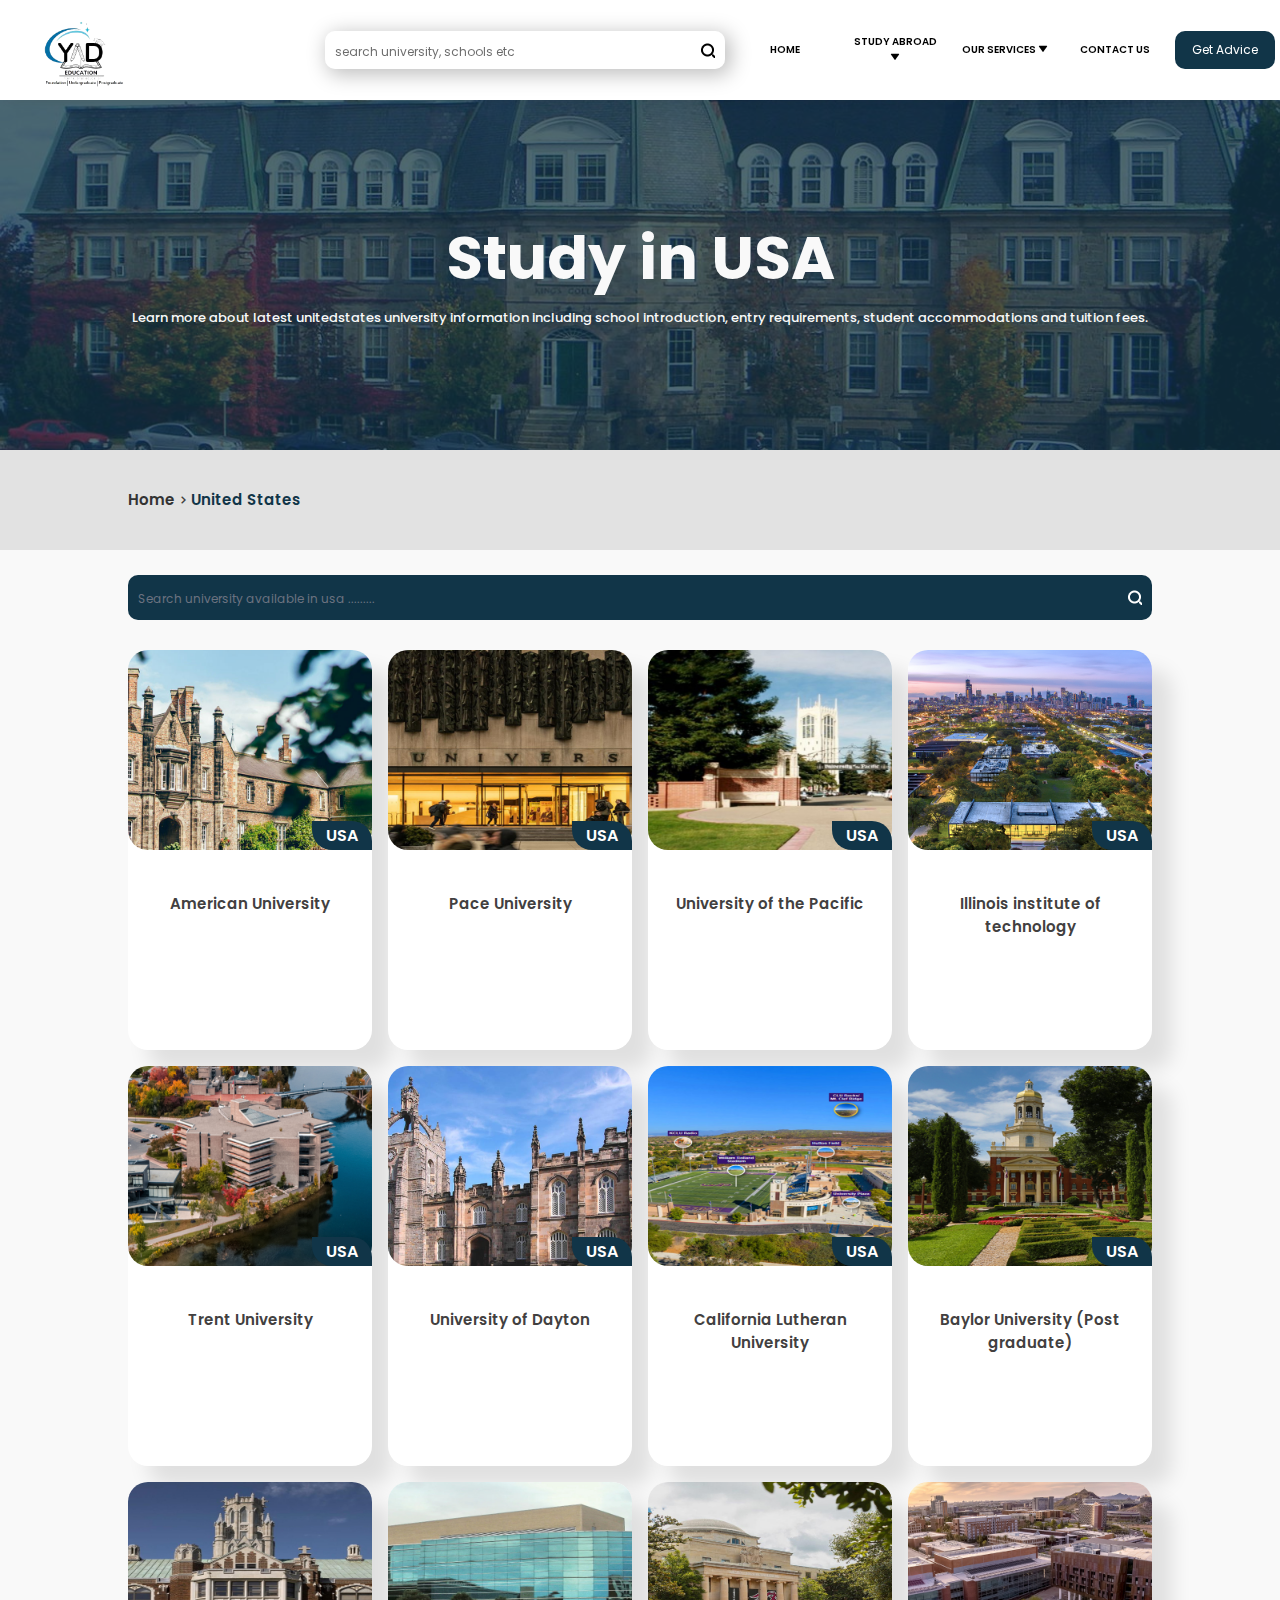
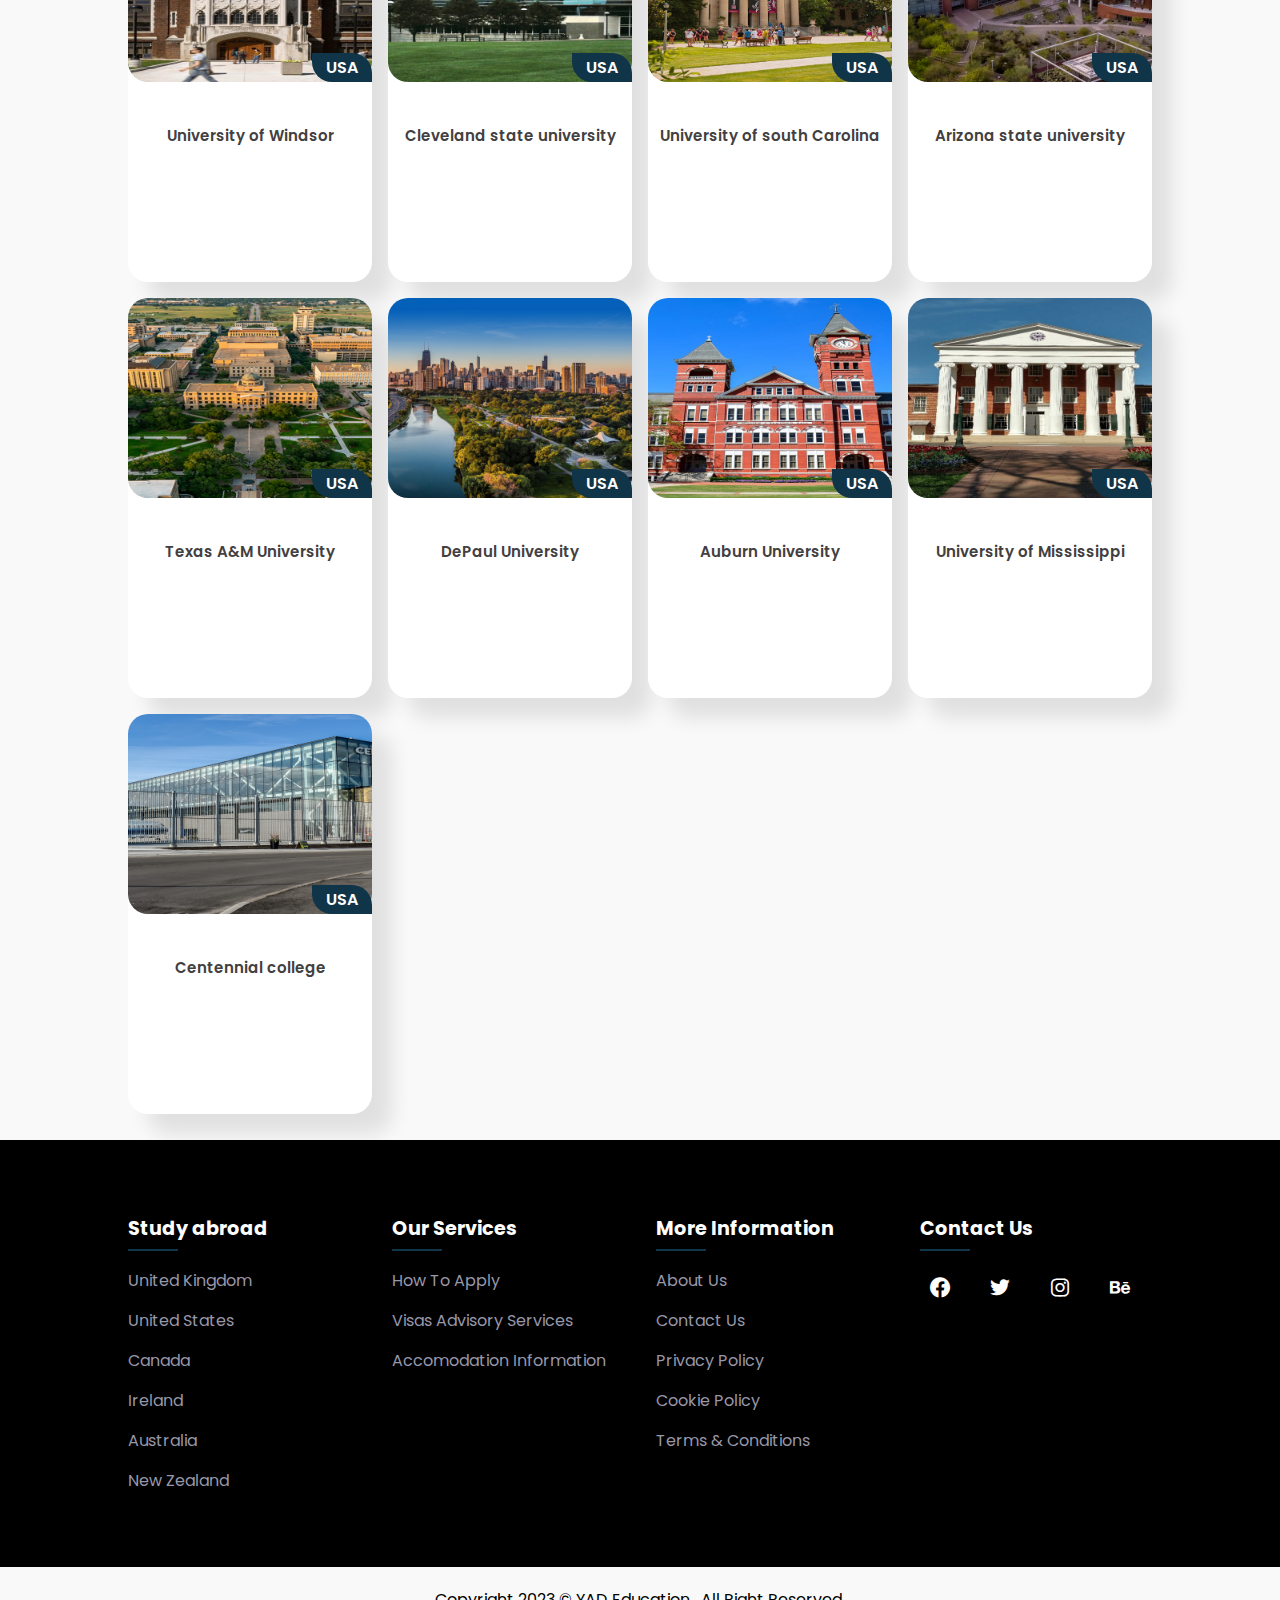
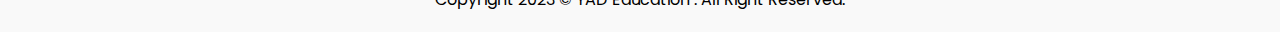
<file: unitedstates.html>
<!DOCTYPE html>
<html lang="en">

<head>
    <meta charset="UTF-8" />
    <meta http-equiv="X-UA-Compatible" content="IE=edge" />
    <meta name="viewport" content="width=device-width, initial-scale=1.0" />
    <meta name="description"
        content="At YAD, we connect international students with the overseas education opportunities that have the greatest potential to impact their future. We help students">
    <meta name="keywords"
        content="yad, YAD, YAD education, ukeas, study abroad, overseas education, uk universities, us universities, study in uk, study in us, language school, ielts, toefl, boarding school">
    <title>Study in United States - Yadeducation</title>
    <link rel="shortcut icon" href="static/img/favicon.png" type="image/x-icon">
    <!-- Aos Css -->
    <link rel="stylesheet" href="https://unpkg.com/aos@next/dist/aos.css" />
    <link rel="stylesheet" href="static/css/style.css" type="text/css" />
    <!-- Link Swiper's CSS -->
    <link rel="stylesheet" href="static/css/swiper-bundle.min.css">
    <!-- Boxicon css -->
    <link rel="stylesheet" href="https://unpkg.com/boxicons@latest/css/boxicons.min.css" />

    <!-- Google font -->
    <link rel="preconnect" href="https://fonts.googleapis.com" />
    <link rel="preconnect" href="https://fonts.gstatic.com" crossorigin />
    <link
        href="https://fonts.googleapis.com/css2?family=Inter:wght@100;300;400;500;600;700&family=Poppins:wght@100;200;300;400;500;600;700&display=swap"
        rel="stylesheet" />
</head>

<body>

    <div id="preloader">
        <div id="loader"></div>
    </div>

    <!-- Preloader content -->
    <div id="content">
        <!-- header -->
        <header>
            <div class="logo">
                <a href="index.html" class="logo"><img src="./static/img/logo.png" alt="logo" /></a>
            </div>



            <ul class="navbar ">
                <form action="#" id="contactform" method="post">
                    <div class="search-bx">
                        <input type="text" id="searchInput" name="search"
                            placeholder="search university, schools etc" />
                        <button type="submit"></button>
                    </div>
                </form>
                <li><a href="index.html" class="active">Home </a></li>
                <li class="dropdown"><a href="#">Study abroad <i class="bx bxs-down-arrow"></i></a>
                    <ul class="dropdown-content">
                        <li> <a href="unitedkingdom.html">United Kingdom</a></li>
                        <li> <a href="unitedstates.html">United States</a></li>
                        <li> <a href="#">Canada</a></li>
                        <li> <a href="ireland.html">Ireland</a></li>
                        <li> <a href="australia.html">Austrialia</a></li>
                        <li> <a href="newzealand.html">New zealand</a></li>
                    </ul>
                </li>
                <li class="dropdown"><a href="#">Our Services <i class="bx bxs-down-arrow"></i></a>
                    <ul class="dropdown-content">
                        <li><a href="howtoapply.html">How to apply</a></li>
                        <li><a href="visas.html">Visas advisory services</a></li>
                        <li><a href="accomodation.html">Accomodation information</a></li>
                    </ul>
                </li>
                <li><a href="contactus.html">Contact us </a></li>
                <a href="getadvise.html" class="advise-btn">Get advice</a>

            <div class="bx bx-menu" id="menu-icon"></div>
        </header>
        <!-- header end -->

        <section class="uni-banner">
            <div class="uni-banner-content">
                <h1>Study in USA</h1>
                <p>Learn more about latest unitedstates university information including school introduction, entry
                    requirements, student accommodations and tuition fees.</p>
            </div>
        </section>

        <div class="uni-text">
            <a href="index.html">Home</a>
            <i class='bx bx-chevron-right'></i>
            <a href="unitedstates.html" class="active">United States</a>
        </div>


        <div class="uni-body">
            <div class="uni-container">
                <div class="search-bar">
                    <form action="#" id="contactform" method="post">
                        <div class="search-bx">
                            <input type="text" id="find" name="search-uni"
                                placeholder="Search university available in usa ........." onkeyup="search()" />
                            <button type="submit"></button>
                        </div>
                    </form>
                </div>

                <div class="card-container">
                    <div class="card">
                        <div class="card-img">
                            <img src="static/img/uni-bg/au-bg.jpg" alt="">
                            <span>USA</span>
                        </div>

                        <h3> American University</h3>

                    </div>

                    <div class="card">
                        <div class="card-img">
                            <img src="static/img/uni-bg/pu-bg.jpg" alt="">
                            <span>USA</span>
                        </div>

                        <h3>Pace University</h3>

                        
                    </div>

                    <div class="card">
                        <div class="card-img">
                            <img src="static/img/uni-bg/uopa-bg.jpg" alt="">
                            <span>USA</span>
                        </div>

                        <h3>University of the Pacific</h3>

                        
                    </div>

                    <div class="card">
                        <div class="card-img">
                            <img src="static/img/uni-bg/iiot-bg.jpg" alt="">
                            <span>USA</span>
                        </div>

                        <h3>Illinois institute of technology</h3>

                        
                    </div>

                    <div class="card">
                        <div class="card-img">
                            <img src="static/img/uni-bg/trent-bg.jpg" alt="">
                            <span>USA</span>
                        </div>

                        <h3> Trent University</h3>

                        
                    </div>

                    <div class="card">
                        <div class="card-img">
                            <img src="static/img/uni-bg/uoda-bg.jpg" alt="">
                            <span>USA</span>
                        </div>

                        <h3>University of Dayton </h3>

                        
                    </div>

                    <div class="card">
                        <div class="card-img">
                            <img src="static/img/uni-bg/clu-bg.jpg" alt="">
                            <span>USA</span>
                        </div>

                        <h3>California Lutheran University </h3>

                    
                    </div>

                    <div class="card">
                        <div class="card-img">
                            <img src="static/img/uni-bg/bu-bg.jpg" alt="">
                            <span>USA</span>
                        </div>

                        <h3>Baylor University (Post graduate)</h3>

                        
                    </div>

                    <div class="card">
                        <div class="card-img">
                            <img src="static/img/uni-bg/uowi-bg.jpg" alt="">
                            <span>USA</span>
                        </div>

                        <h3>University of Windsor</h3>

                        
                    </div>

                    <div class="card">
                        <div class="card-img">
                            <img src="static/img/uni-bg/csu-bg.jpg" alt="">
                            <span>USA</span>
                        </div>

                        <h3>Cleveland state university</h3>

                        
                    </div>

                    <div class="card">
                        <div class="card-img">
                            <img src="static/img/uni-bg/usc-bg.jpg" alt="">
                            <span>USA</span>
                        </div>

                        <h3>University of south Carolina</h3>

                        
                    </div>

                    <div class="card">
                        <div class="card-img">
                            <img src="static/img/uni-bg/asu-bg.jpg" alt="">
                            <span>USA</span>
                        </div>

                        <h3>Arizona state university</h3>

                        
                    </div>

                    <div class="card">
                        <div class="card-img">
                            <img src="static/img/uni-bg/texasa&m-bg.jpg" alt="">
                            <span>USA</span>
                        </div>

                        <h3>Texas A&M University</h3>

                        
                    </div>

                    <div class="card">
                        <div class="card-img">
                            <img src="static/img/uni-bg/depaul-bg.jpg" alt="">
                            <span>USA</span>
                        </div>

                        <h3>DePaul University</h3>

                        
                    </div>



                    <div class="card">
                        <div class="card-img">
                            <img src="static/img/uni-bg/auburn-bg.jpg" alt="">
                            <span>USA</span>
                        </div>

                        <h3>Auburn University</h3>

                        
                    </div>

                    <div class="card">
                        <div class="card-img">
                            <img src="static/img/uni-bg/uom-bg.jpg" alt="">
                            <span>USA</span>
                        </div>

                        <h3>University of Mississippi </h3>

                        
                    </div>

                    <div class="card">
                        <div class="card-img">
                            <img src="static/img/uni-bg/cc-bg.jpg" alt="">
                            <span>USA</span>
                        </div>

                        <h3>Centennial college </h3>

                        
                    </div>



                </div>

            </div>
        </div>
    </div>

    <!-- footer start -->
    <section class="footer" id="footer">
        <div class="footer-body">
            <div class="container">

                <div class="col">
                    <h4>Study abroad</h4>
                    <ul>
                        <li> <a href="unitedkingdom.html">United Kingdom</a></li>
                        <li> <a href="unitedstates.html">United States</a></li>
                        <li> <a href="#">Canada</a></li>
                        <li> <a href="ireland.html">Ireland</a></li>
                        <li> <a href="australia.html">Australia</a></li>
                        <li> <a href="newzealand.html">New zealand</a></li>
                    </ul>
                </div>

                <div class="col">
                    <h4>Our Services</h4>
                    <ul>
                        <li><a href="howtoapply.html">How to apply</a></li>
                        <li><a href="visas.html">Visas advisory services</a></li>
                        <li><a href="accomodation.html">Accomodation information</a></li>
                    </ul>
                </div>

                <div class="col">
                    <h4>More Information</h4>
                    <ul>
                        <li><a href="#">About Us</a></li>
                        <li><a href="contactus.html">Contact Us</a></li>
                        <li><a href="#">Privacy Policy</a></li>
                        <li><a href="#">Cookie Policy</a></li>
                        <li><a href="#">Terms & Conditions</a></li>
                    </ul>
                </div>

                <div class="col">
                    <h4>Contact Us</h4>
                    <div class="social">
                        <a href="#"><i class='bx bxl-facebook-circle'></i></a>
                        <a href="#"><i class='bx bxl-twitter'></i></a>
                        <a href="#"><i class='bx bxl-instagram'></i></a>
                        <a href="#"><i class='bx bxl-behance'></i></a>
                    </div>
                </div>
            </div>
        </div>

    </section>

    <div class="end-text">
        Copyright 2023 © YAD Education . All Right Reserved.
    </div>

    </div>
    <!-- content end -->

    <!--Aos js -->
    <script src="https://unpkg.com/aos@next/dist/aos.js"></script>
    <script>
        AOS.init();
    </script>
    <!-- Swiper JS -->
    <script src="static/js/swiper-bundle.min.js"></script>
    <script src="static/js/script.js" type="text/javascript"></script>

</body>

</html>
</file>
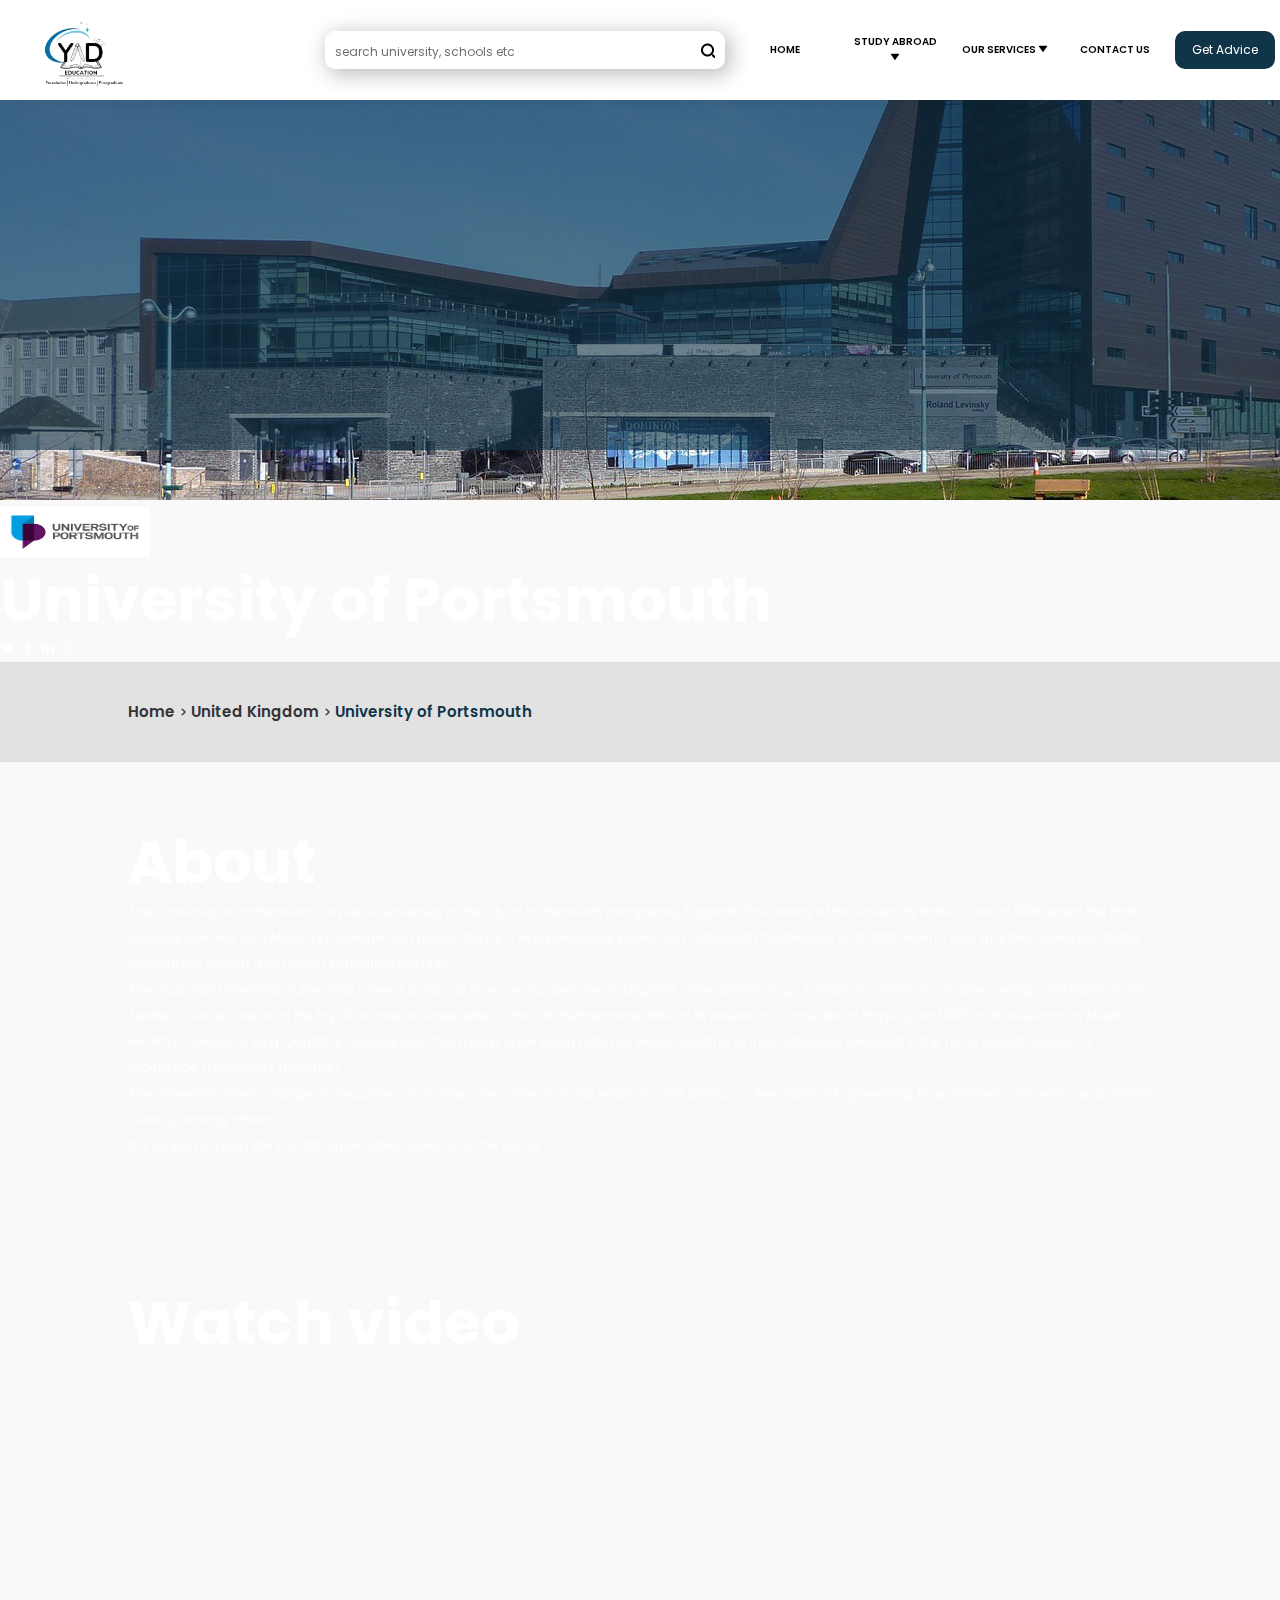
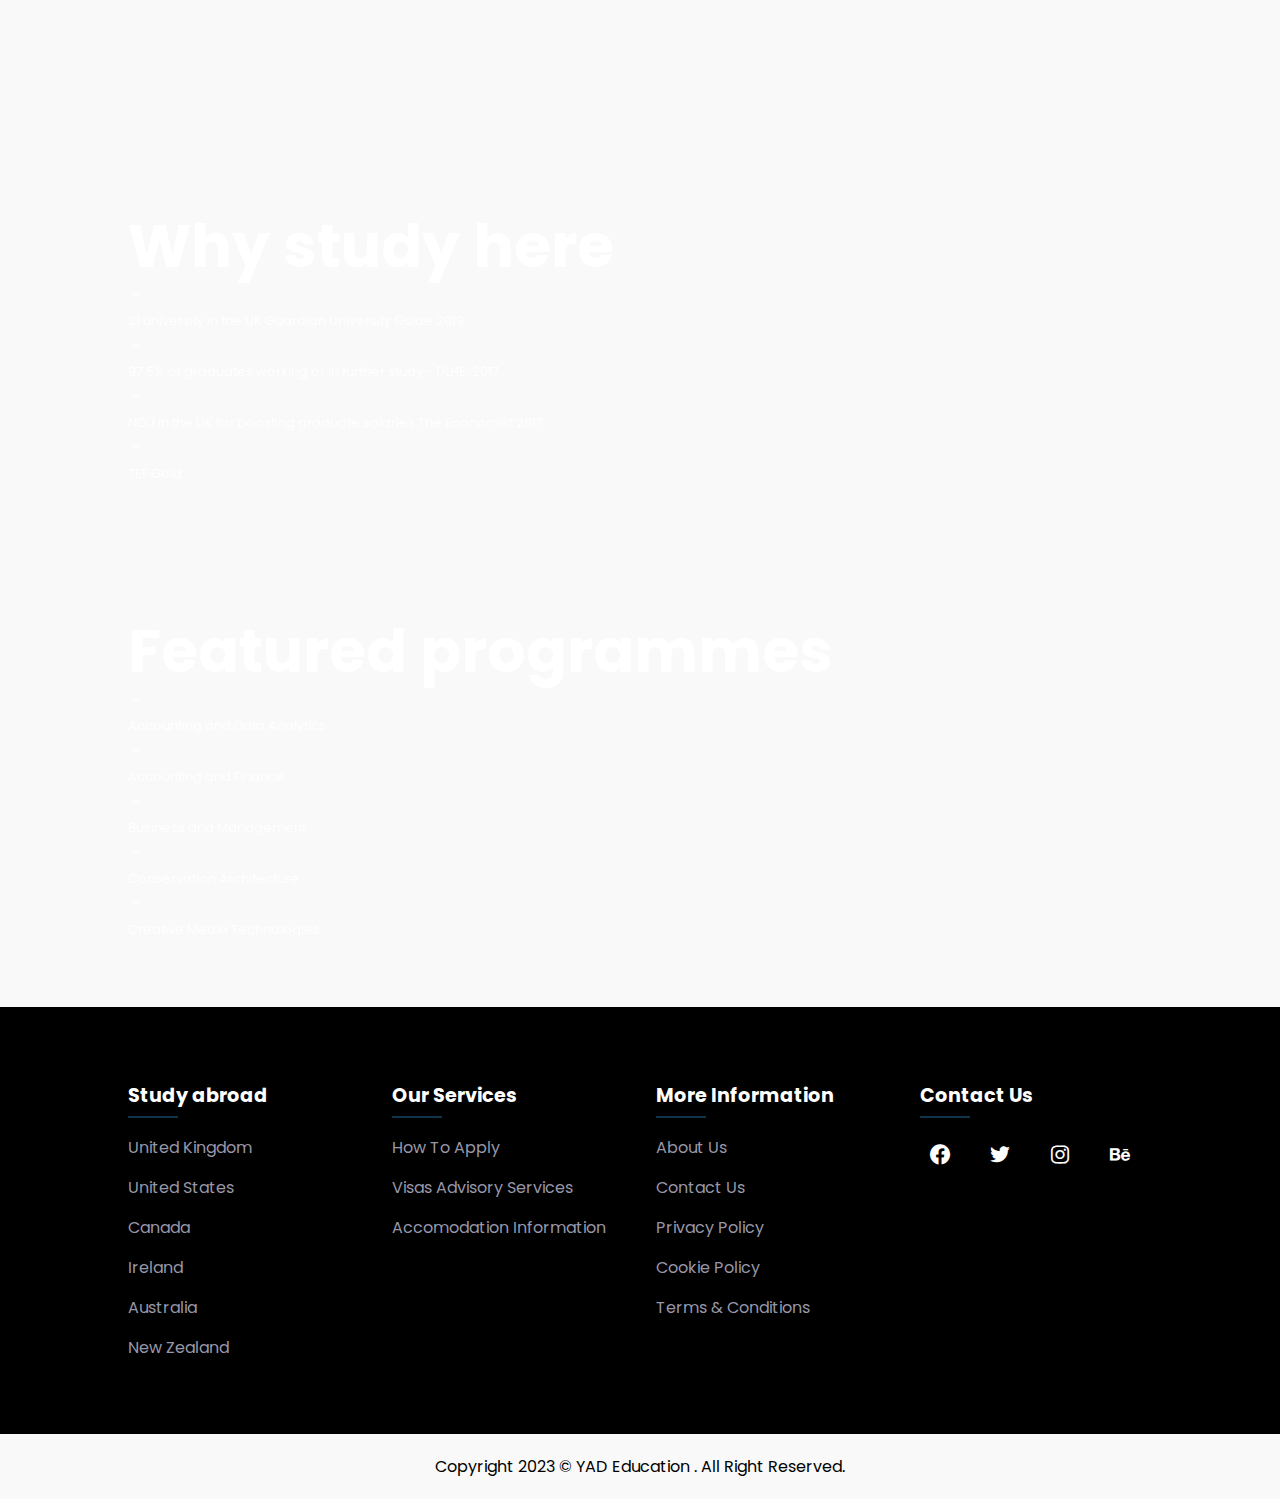
<file: universityofportsmouth.html>
<!DOCTYPE html>
<html lang="en">

<head>
    <meta charset="UTF-8" />
    <meta http-equiv="X-UA-Compatible" content="IE=edge" />
    <meta name="viewport" content="width=device-width, initial-scale=1.0" />
    <meta name="description"
        content="At YAD, we connect international students with the overseas education opportunities that have the greatest potential to impact their future. We help students">
    <meta name="keywords"
        content="yad, YAD, YAD education, ukeas, study abroad, overseas education, uk universities, us universities, study in uk, study in us, language school, ielts, toefl, boarding school">
    <title>YAD_education</title>
    <link rel="shortcut icon" href="static/img/favicon.png" type="image/x-icon">
    <!-- Aos Css -->
    <link rel="stylesheet" href="https://unpkg.com/aos@next/dist/aos.css" />
    <link rel="stylesheet" href="static/css/style.css" type="text/css" />
    <!-- Link Swiper's CSS -->
    <link rel="stylesheet" href="static/css/swiper-bundle.min.css">
    <!-- Boxicon css -->
    <link rel="stylesheet" href="https://unpkg.com/boxicons@latest/css/boxicons.min.css" />

    <!-- Google font -->
    <link rel="preconnect" href="https://fonts.googleapis.com" />
    <link rel="preconnect" href="https://fonts.gstatic.com" crossorigin />
    <link
        href="https://fonts.googleapis.com/css2?family=Inter:wght@100;300;400;500;600;700&family=Poppins:wght@100;200;300;400;500;600;700&display=swap"
        rel="stylesheet" />
</head>

<body>
    <div id="preloader">
        <div id="loader"></div>
    </div>

    <!-- Preloader content -->
    <div id="content">
        <!-- header -->
        <header>
            <div class="logo">
                <a href="index.html" class="logo"><img src="./static/img/logo.png" alt="logo" /></a>
            </div>



            <ul class="navbar ">
                <form action="#" id="contactform" method="post">
                    <div class="search-bx">
                        <input type="text" id="searchInput" name="search"
                            placeholder="search university, schools etc" />
                        <button type="submit"></button>
                    </div>
                </form>
                <li><a href="index.html" class="active">Home </a></li>
                <li class="dropdown"><a href="#">Study abroad <i class="bx bxs-down-arrow"></i></a>
                    <ul class="dropdown-content">
                        <li> <a href="unitedkingdom.html">United Kingdom</a></li>
                        <li> <a href="unitedstates.html">United States</a></li>
                        <li> <a href="#">Canada</a></li>
                        <li> <a href="ireland.html">Ireland</a></li>
                        <li> <a href="australia.html">Austrialia</a></li>
                        <li> <a href="newzealand.html">New zealand</a></li>
                    </ul>
                </li>
                <li class="dropdown"><a href="#">Our Services <i class="bx bxs-down-arrow"></i></a>
                    <ul class="dropdown-content">
                        <li><a href="howtoapply.html">How to apply</a></li>
                        <li><a href="visas.html">Visas advisory services</a></li>
                        <li><a href="accomodation.html">Accomodation information</a></li>
                    </ul>
                </li>
                <li><a href="contactus.html">Contact us </a></li>
                <a href="getadvise.html" class="advise-btn">Get advice</a>
            </ul>

            <div class="bx bx-menu" id="menu-icon"></div>
        </header>
        <!-- header end -->

        <div class="about">
            <img src="static/img/uni-bg/uop-bg.jpg" alt="uk1" class="about-banner">
            <div class="overlay"></div>

            <div class="about-container">

                <div class="about-content">
                    <div class="about-img">
                        <img src="static/img/uni-logo/uop-logo.png" alt="universityofworcester">

                    </div>

                    <h2>University of Portsmouth</h2>

                </div>
                <div class="socials">
                    <span class="twitter"><i class='bx bxl-twitter'></i></span>
                    <span class="facebook"><i class='bx bxl-facebook'></i></span>
                    <span class="linkedin"><i class='bx bxl-linkedin'></i></span>
                    <span class="instagram"><i class='bx bxl-instagram'></i></span>
                </div>
            </div>

        </div>

        <div class="uni-text">
            <a href="index.html">Home</a>
            <i class='bx bx-chevron-right'></i>
            <a href="unitedkingdom.html">United Kingdom</a>
            <i class='bx bx-chevron-right'></i>
            <a href="universityofportsmouth.html" class="active">University of Portsmouth</a>
        </div>

        <section class="about-body">
            <div class="about-text">
                <h2>About</h2>
                <p>The University of Portsmouth is a public university in the city of Portsmouth, Hampshire, England.
                    The history of the university dates back to 1908, when the Park building opened as a Municipal
                    college and public library. It was previously known as Portsmouth Polytechnic until 1992, when it
                    was granted university status through the Further and Higher Education Act 1992.</p>

                <p>The Guardian University Guide 2018 ranked its Sports Science number one in England, while
                    Criminology, English, Social Work, Graphic Design and Fashion and Textiles courses are all in the
                    top 10 across all universities in the UK. Furthermore, 89% of its research conducted in Physics, and
                    90% of its research in Allied Health Professions (e.g. Dentistry, Nursing and Pharmacy) have been
                    rated as world-leading or internationally excellent in the most recent Research Excellence Framework
                    (REF2014).</p>


                <p>The university offers a range of disciplines, from Pharmacy, International relations and politics, to
                    Mechanical Engineering, Paleontology, Criminology, Criminal Justice, among others.</p>

                <p>It is ranked among the Top 100 universities under 50 in the world.</p>
            </div>
        </section>

        <section class="about-video">
            <div class="video-body">
                <h2>Watch video</h2>
                <div class="video">
                    <iframe width="560" height="315" src="https://www.youtube.com/embed/DsWtP3Nexgk?start=10"
                        title="YouTube video player" frameborder="0"
                        allow="accelerometer; autoplay; clipboard-write; encrypted-media; gyroscope; picture-in-picture; web-share"
                        allowfullscreen></iframe>
                </div>
            </div>
        </section>

        <section class="about-body">
            <div class="about-text">
                <h2>Why study here</h2>
                <span><i class='bx bx-chevron-down'></i>
                    <p> 21 university in the UK Guardian University Guide 2019</p>
                </span>

                <span><i class='bx bx-chevron-down'></i>
                    <p> 97.5% of graduates working or in further study - DLHE, 2017</p>
                </span>

                <span><i class='bx bx-chevron-down'></i>
                    <p> NO.1 in the UK for boosting graduate salaries The Economist 2017 </p>
                </span>

                <span><i class='bx bx-chevron-down'></i>
                    <p>TEF Gold</p>
                </span>


        </section>

        <section class="about-body">
            <div class="about-text">
                <h2>Featured programmes</h2>
                <span><i class='bx bx-chevron-down'></i>
                    <p> Accounting and Data Analytics</p>
                </span>

                <span><i class='bx bx-chevron-down'></i>
                    <p> Accounting and Finance </p>
                </span>

                <span><i class='bx bx-chevron-down'></i>
                    <p> Business and Management</p>
                </span>

                <span><i class='bx bx-chevron-down'></i>
                    <p> Conservation Architecture</p>
                </span>

                <span><i class='bx bx-chevron-down'></i>
                    <p> Creative Media Technologies</p>
                </span>
        </section>



        <!-- footer start -->
        <section class="footer" id="footer">
            <div class="footer-body">
                <div class="container">

                    <div class="col">
                        <h4>Study abroad</h4>
                        <ul>
                            <li> <a href="unitedkingdom.html">United Kingdom</a></li>
                            <li> <a href="unitedstates.html">United States</a></li>
                            <li> <a href="#">Canada</a></li>
                            <li> <a href="ireland.html">Ireland</a></li>
                            <li> <a href="australia.html">Australia</a></li>
                            <li> <a href="newzealand.html">New zealand</a></li>
                        </ul>
                    </div>

                    <div class="col">
                        <h4>Our Services</h4>
                        <ul>
                            <li><a href="howtoapply.html">How to apply</a></li>
                            <li><a href="visas.html">Visas advisory services</a></li>
                            <li><a href="accomodation.html">Accomodation information</a></li>
                        </ul>
                    </div>
    
                    <div class="col">
                        <h4>More Information</h4>
                        <ul>
                            <li><a href="#">About Us</a></li>
                            <li><a href="contactus.html">Contact Us</a></li>
                            <li><a href="#">Privacy Policy</a></li>
                            <li><a href="#">Cookie Policy</a></li>
                            <li><a href="#">Terms & Conditions</a></li>
                        </ul>
                    </div>

                    <div class="col">
                        <h4>Contact Us</h4>
                        <div class="social">
                            <a href="#"><i class='bx bxl-facebook-circle'></i></a>
                            <a href="#"><i class='bx bxl-twitter'></i></a>
                            <a href="#"><i class='bx bxl-instagram'></i></a>
                            <a href="#"><i class='bx bxl-behance'></i></a>
                        </div>
                    </div>
                </div>
            </div>

        </section>

        <div class="end-text">
            Copyright 2023 © YAD Education . All Right Reserved.
        </div>

    </div>
    <!-- content end -->

    <!--Aos js -->
    <script src="https://unpkg.com/aos@next/dist/aos.js"></script>
    <script>
        AOS.init();
    </script>
    <!-- Swiper JS -->
    <script src="static/js/swiper-bundle.min.js"></script>
    <script src="static/js/script.js" type="text/javascript"></script>

</body>

</html>
</file>
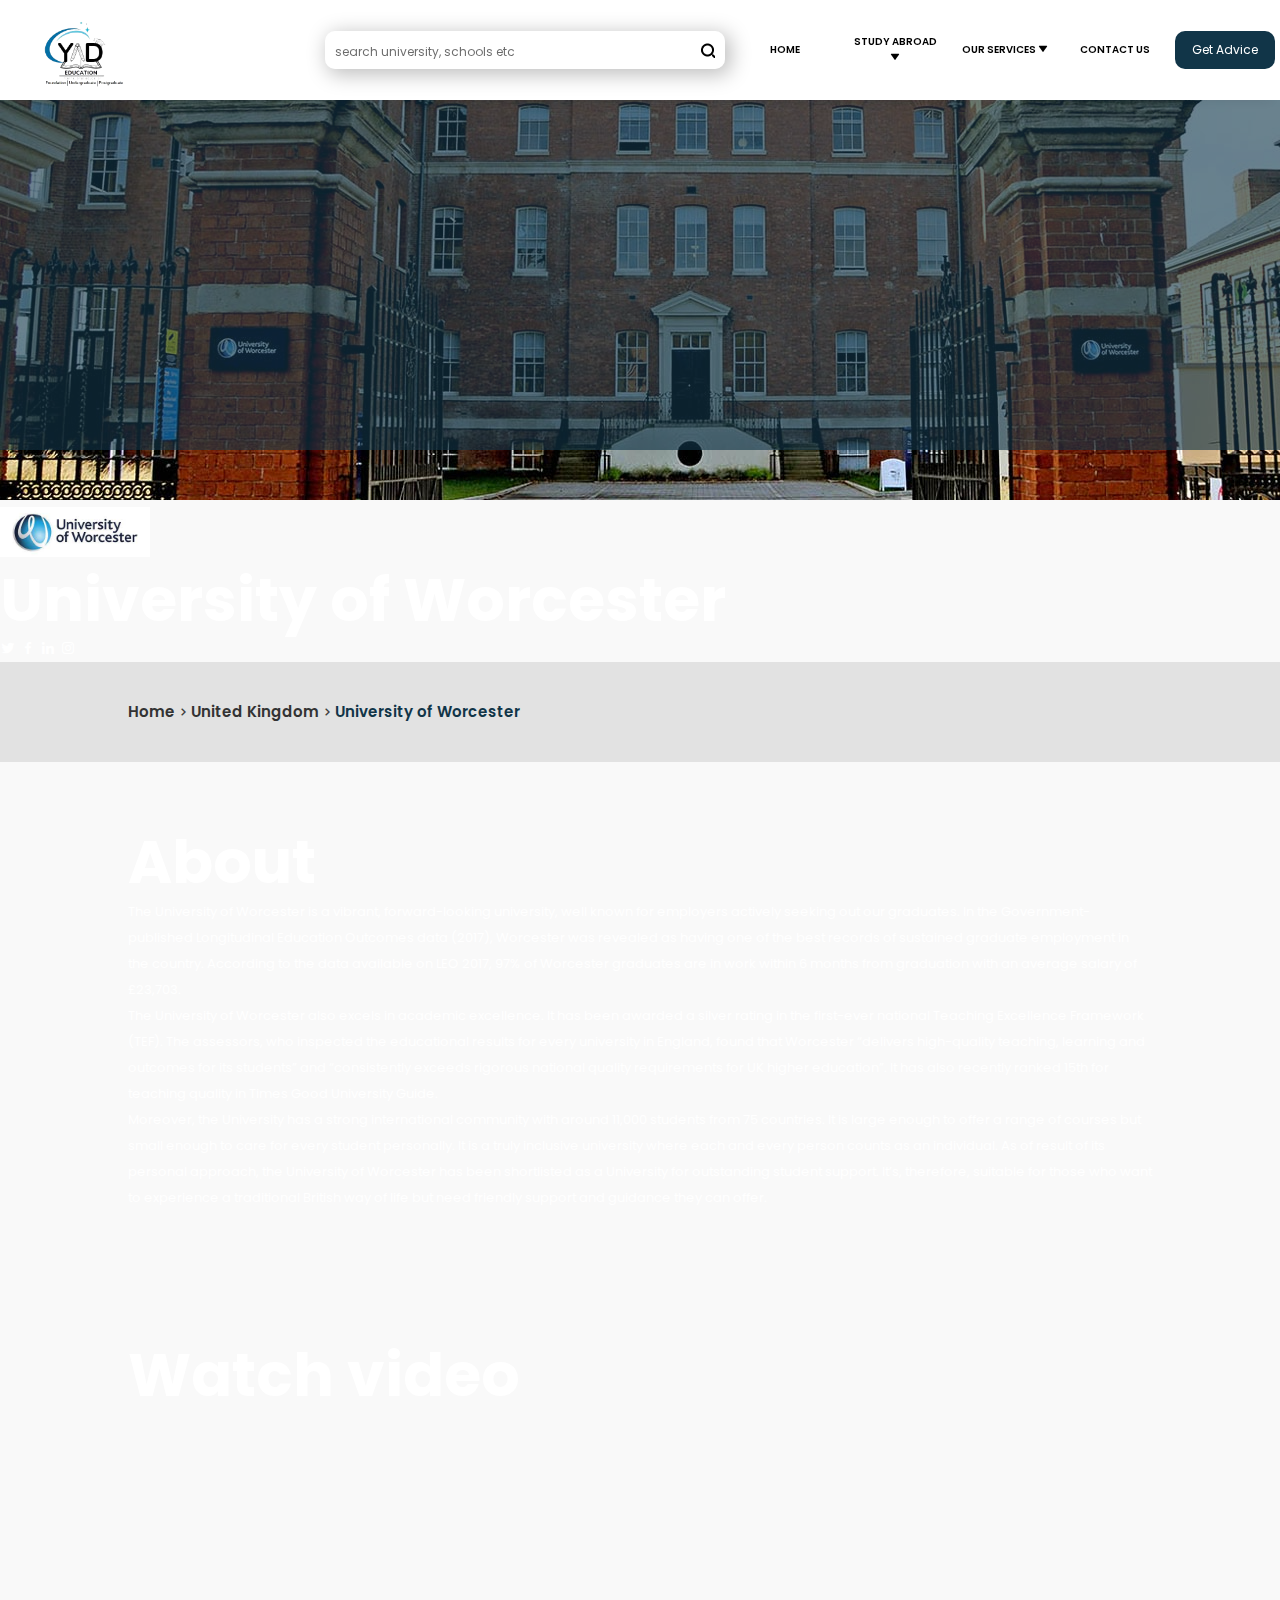
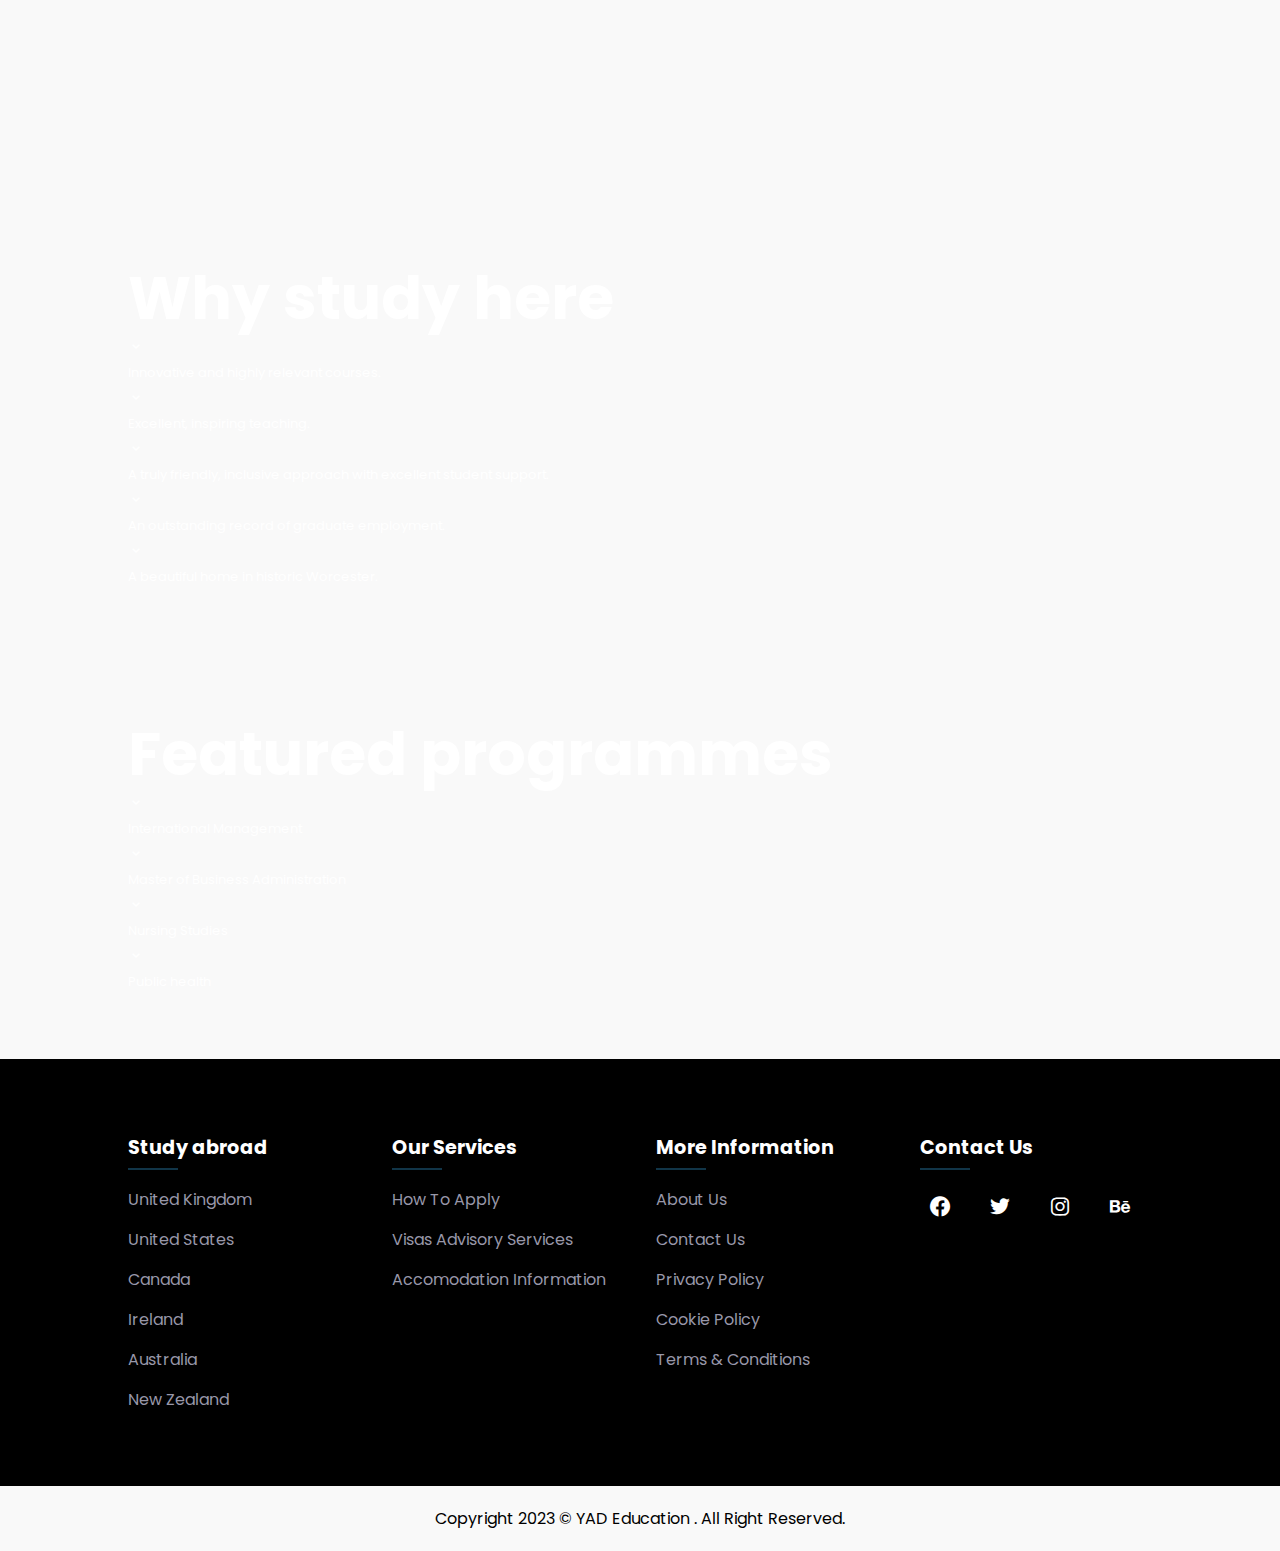
<file: universityofworcester.html>
<!DOCTYPE html>
<html lang="en">

<head>
    <meta charset="UTF-8" />
    <meta http-equiv="X-UA-Compatible" content="IE=edge" />
    <meta name="viewport" content="width=device-width, initial-scale=1.0" />
    <meta name="description" content="At YAD, we connect international students with the overseas education opportunities that have the greatest potential to impact their future. We help students">
    <meta name="keywords" content="yad, YAD, YAD education, ukeas, study abroad, overseas education, uk universities, us universities, study in uk, study in us, language school, ielts, toefl, boarding school">
    <title>YAD_education</title>
    <link rel="shortcut icon" href="static/img/favicon.png" type="image/x-icon">
    <!-- Aos Css -->
    <link rel="stylesheet" href="https://unpkg.com/aos@next/dist/aos.css" />
    <link rel="stylesheet" href="static/css/style.css" type="text/css" />
    <!-- Link Swiper's CSS -->
    <link rel="stylesheet" href="static/css/swiper-bundle.min.css">
    <!-- Boxicon css -->
    <link rel="stylesheet" href="https://unpkg.com/boxicons@latest/css/boxicons.min.css" />

    <!-- Google font -->
    <link rel="preconnect" href="https://fonts.googleapis.com" />
    <link rel="preconnect" href="https://fonts.gstatic.com" crossorigin />
    <link
        href="https://fonts.googleapis.com/css2?family=Inter:wght@100;300;400;500;600;700&family=Poppins:wght@100;200;300;400;500;600;700&display=swap"
        rel="stylesheet" />
</head>

<body>
    <div id="preloader">
        <div id="loader"></div>
    </div>

    <!-- Preloader content -->
    <div id="content">
            <!-- header -->
    <header>
        <div class="logo">
            <a href="index.html" class="logo"><img src="./static/img/logo.png" alt="logo" /></a>
        </div>
        


        <ul class="navbar ">
            <form action="#" id="contactform" method="post">
                <div class="search-bx">
                    <input type="text" id="searchInput" name="search" placeholder="search university, schools etc" />
                    <button type="submit"></button>
                </div>
            </form>
            <li><a href="index.html" class="active">Home </a></li>
            <li class="dropdown"><a href="#">Study abroad <i class="bx bxs-down-arrow"></i></a>
                <ul class="dropdown-content">
                    <li> <a href="unitedkingdom.html">United Kingdom</a></li>
                    <li> <a href="unitedstates.html">United States</a></li>
                    <li> <a href="#">Canada</a></li>
                    <li> <a href="ireland.html">Ireland</a></li>
                    <li> <a href="australia.html">Austrialia</a></li>
                    <li> <a href="newzealand.html">New zealand</a></li>
                </ul>
            </li>
            <li class="dropdown"><a href="#">Our Services <i class="bx bxs-down-arrow"></i></a>
                <ul class="dropdown-content">
                    <li><a href="howtoapply.html">How to apply</a></li>
                    <li><a href="visas.html">Visas advisory services</a></li>
                    <li><a href="accomodation.html">Accomodation information</a></li>
                </ul>
            </li>
            <li><a href="contactus.html">Contact us </a></li>
            <a href="getadvise.html" class="advise-btn">Get advice</a>
        </ul>

        <div class="bx bx-menu" id="menu-icon"></div>
    </header>
    <!-- header end -->

    <div class="about">
        <img src="static/img/uni-bg/uow-bg.jpg" alt="uk1" class="about-banner">
        <div class="overlay"></div>

        <div class="about-container">

            <div class="about-content">
                <div class="about-img">
                    <img src="static/img/uni-logo/uow-logo.png" alt="universityofworcester">

                </div>

                <h2>University of Worcester</h2>

            </div>
            <div class="socials">
                <span class="twitter"><i class='bx bxl-twitter'></i></span>
                <span class="facebook"><i class='bx bxl-facebook'></i></span>
                <span class="linkedin"><i class='bx bxl-linkedin'></i></span>
                <span class="instagram"><i class='bx bxl-instagram'></i></span>
            </div>
        </div>

    </div>

    <div class="uni-text">
        <a href="index.html">Home</a>
        <i class='bx bx-chevron-right'></i>
        <a href="unitedkingdom.html">United Kingdom</a>
        <i class='bx bx-chevron-right'></i>
        <a href="universityofworcester.html" class="active">University of Worcester</a>
    </div>

    <section class="about-body">
        <div class="about-text">
            <h2>About</h2>
            <p>The University of Worcester is a vibrant, forward-looking university, well known for employers actively
                seeking out our graduates. In the Government-published Longitudinal Education Outcomes data (2017),
                Worcester was revealed as having one of the best records of sustained graduate employment in the
                country. According to the data available on LEO 2017, 97% of Worcester graduates are in work within 6
                months from graduation with an average salary of £23,703.</p>

            <p>The University of Worcester also excels in academic excellence. It has been awarded a silver rating in
                the first-ever national Teaching Excellence Framework (TEF). The assessors, who inspected the
                educational results for every university in England, found that Worcester “delivers high-quality
                teaching, learning and outcomes for its students” and “consistently exceeds rigorous national quality
                requirements for UK higher education”. It has also recently ranked 15th for teaching quality in Times
                Good University Guide.</p>


            <p>Moreover, the University has a strong international community with around 11,000 students from 75
                countries. It is large enough to offer a range of courses but small enough to care for every student
                personally. It is a truly inclusive university where each and every person counts as an individual. As
                of result of its personal approach, the University of Worcester has been shortlisted as a University for
                outstanding student support. It’s, therefore, suitable for those who want to experience a traditional
                British way of life but need friendly support and guidance they can offer.</p>
        </div>
    </section>

    <section class="about-video">
        <div class="video-body">
            <h2>Watch video</h2>
           <div class="video">
            <iframe class="y-video" width="560" height="315" src="https://www.youtube.com/embed/oOrF4pMV88U" title="YouTube video player" frameborder="0" allow="accelerometer; autoplay; clipboard-write; encrypted-media; gyroscope; picture-in-picture; web-share" allowfullscreen></iframe>
           </div>
        </div>
    </section>

    <section class="about-body">
        <div class="about-text">
            <h2>Why study here</h2>
            <span><i class='bx bx-chevron-down' ></i> <p> Innovative and highly relevant courses.</p></span>

            <span><i class='bx bx-chevron-down' ></i> <p> Excellent, inspiring teaching.</p></span>

            <span><i class='bx bx-chevron-down' ></i> <p> A truly friendly, inclusive approach with excellent student support. </p></span>

            <span><i class='bx bx-chevron-down' ></i> <p> An outstanding record of graduate employment.</p></span>

            <span><i class='bx bx-chevron-down' ></i> <p> A beautiful home in historic Worcester.</p></span>

            
    </section>

    <section class="about-body">
        <div class="about-text">
            <h2>Featured programmes</h2>
            <span><i class='bx bx-chevron-down' ></i> <p> International Management</p></span>

            <span><i class='bx bx-chevron-down' ></i> <p> Master of Business Administration</p></span>

            <span><i class='bx bx-chevron-down' ></i> <p> Nursing Studies</p></span>

            <span><i class='bx bx-chevron-down' ></i> <p> Public health</p></span>

    </section>



    <!-- footer start -->
    <section class="footer" id="footer">
        <div class="footer-body">
            <div class="container">

                <div class="col">
                    <h4>Study abroad</h4>
                    <ul>
                        <li> <a href="unitedkingdom.html">United Kingdom</a></li>
                        <li> <a href="unitedstates.html">United States</a></li>
                        <li> <a href="#">Canada</a></li>
                        <li> <a href="ireland.html">Ireland</a></li>
                        <li> <a href="australia.html">Australia</a></li>
                        <li> <a href="newzealand.html">New zealand</a></li>
                    </ul>
                </div>

                <div class="col">
                    <h4>Our Services</h4>
                    <ul>
                        <li><a href="howtoapply.html">How to apply</a></li>
                        <li><a href="visas.html">Visas advisory services</a></li>
                        <li><a href="accomodation.html">Accomodation information</a></li>
                    </ul>
                </div>

                <div class="col">
                    <h4>More Information</h4>
                    <ul>
                        <li><a href="#">About Us</a></li>
                        <li><a href="contactus.html">Contact Us</a></li>
                        <li><a href="#">Privacy Policy</a></li>
                        <li><a href="#">Cookie Policy</a></li>
                        <li><a href="#">Terms & Conditions</a></li>
                    </ul>
                </div>
                <div class="col">
                    <h4>Contact Us</h4>
                    <div class="social">
                        <a href="#"><i class='bx bxl-facebook-circle'></i></a>
                        <a href="#"><i class='bx bxl-twitter'></i></a>
                        <a href="#"><i class='bx bxl-instagram'></i></a>
                        <a href="#"><i class='bx bxl-behance'></i></a>
                    </div>
                </div>
            </div>
        </div>

    </section>

    <div class="end-text">
        Copyright 2023 © YAD Education . All Right Reserved.
    </div>

    </div>
    <!-- content end -->
    
    <!--Aos js -->
    <script src="https://unpkg.com/aos@next/dist/aos.js"></script>
    <script>
        AOS.init();
    </script>
    <!-- Swiper JS -->
    <script src="static/js/swiper-bundle.min.js"></script>
    <script src="static/js/script.js" type="text/javascript"></script>

</body>

</html>
</file>
<file: static/css/style.css>
*{
    padding:0;
    margin:0;
    box-sizing: border-box;
    text-decoration: none;
    scroll-behavior: smooth;
    font-family: 'Poppins', sans-serif;
}

:root{
    --bg-color: #F9F9F9;
    --text-color:#FFFFFF;
    --l-blue: #046EA8;
    --blue: #113548;
    --light-grey:#424040;
    --dark-grey: #333333;
    --black:#000000;
}

body{
    background-color: var(--bg-color);
    color: var(--text-color);
}
#preloader {
    position: fixed;
    top: 0;
    left: 0;
    width: 100%;
    height: 100%;
    background: #fff;
    z-index: 9999;
  }
  
  #loader {
    display: block;
    position: absolute;
    left: 50%;
    top: 50%;
    width: 150px;
    height: 150px;
    margin: -75px 0 0 -75px;
    border-radius: 50%;
    border: 3px solid transparent;
    border-top-color: var(--blue);
    -webkit-animation: spin 2s linear infinite;
    animation: spin 2s linear infinite;
  }
  
  
  @-webkit-keyframes spin {
    0% { -webkit-transform: rotate(0deg); }
    100% { -webkit-transform: rotate(360deg); }
  }
  
  @keyframes spin {
    0% { transform: rotate(0deg); }
    100% { transform: rotate(360deg); }
  }
  
  #content {
    display: none;
  }
  

header{
    background: var(--text-color);
    position: fixed;
    top: 0;
    right: 0;
    display: flex;
    width: 100%;
    height: 100px;
    justify-content: space-between;
    align-items: center;
    padding: 0px 130px;
    z-index: 1000;
    box-shadow: rgba(33, 35, 38, 0.1) 0px 10px 10px -10px;
  
}

p{
   line-height: 2;
   font-size:13px
}

.logo{
    width: 150px;
    height: 150px;
}
.logo img{
   width: 100%;
   height: 100%;
}

#menu-icon{
    font-size: 2rem;
    color:var(--black);
    cursor: pointer;
    display: none;
}

.navbar form{
    display: flex;
    align-items: center;
    justify-content: center;
    width: 400px;
    height: 38px;
    background: rgba(255, 255, 255, 0.42);
    box-shadow: 4px 4px 20px 2px rgba(0, 0, 0, 0.25);
    border-radius: 10px;
}

.search-bx{
    width: 100%;
    position: relative;
    padding: 10px 20px 10px 10px;
    
}

.search-bx input{
    width: 100%;
    border: none;
    outline: none;
    font-style: normal;
    font-weight: 400;
    font-size: 12px;
    line-height: 15px;
    color: rgba(0, 0, 0, 0.58);

}


.search-bx input::placeholder{
    font-style: normal;
    font-weight: 400;
    font-size: 12px;
    line-height: 15px;
    color: rgba(0, 0, 0, 0.58);
}




button[type="submit"]{
    background-image: url(../img/search.png);
    background-repeat: no-repeat;
    background-color: var(--text-color);
    border: none;
    overflow: hidden;
    position: absolute;
    width: 15px;
    height: 15px;
    top: 15px;
    right: 10px;
}


.navbar{
    display: flex;
    justify-content: stretch;
    align-items: center;
    text-align: center;
    gap:10px;
 
}

.navbar li{
    display: flex;
    align-items: center;
    flex-direction: column;
    justify-content: center;
    color: var(--black);
    gap: 2px;
    width: 100px;
}


.navbar li a{
    text-transform: uppercase;
    font-weight: 600;
    font-size: 10px;
    line-height: 16px;
    color: var(--black);
    transition: all .20s ease;
    width: 100%;
    padding: 9px 5px;
    transition: .30s all ease-in;
}
.navbar li a:hover{
    color: var(--bg-color);
    background-color: var(--blue);
    border-radius: 10px;
    
}

.dropdown {
    position: relative;
  }


  
  .dropdown-content {
    text-align: center;
    display: none;
    position: absolute;
    top: 35px;
    background-color: #f9f9f9;
    width: 200px;
    border-radius: 10px;
    z-index: 1;
  }
  .dropdown-content li{
    list-style-type:disc;
    width: 100%;
  }
  .dropdown-content  li a {
    color: black;
    padding: 10px;
    text-decoration: none;
    display: inline-flex;
    font-size: 10px;
    font-weight: 400;
    text-transform: capitalize;
  }
 
  .dropdown:hover .dropdown-content {
    display: block;
    
  }

.advise-btn{
    color: var(--text-color);
    background-color: var(--blue);
    padding: 10px;
    border-radius: 10px;
    font-size: 12px;
    text-transform: capitalize;
    width: 100px;
}


.advise-btn:hover{
    border: 2px solid var(--blue);
    background-color: var(--bg-color);
    color: var(--black);
    transition: all .3s ease-in;
    
}
.main{
    display: flex;
    justify-content: center;
    flex-direction: column;
    gap: 1.5rem;
    background-image: url(../img/main3.png);
    background-position: center;
    background-size: cover;
    width: 100%;
    height: 95vh;
    padding:9% 10%;
    position: relative;
    z-index: 2;
    }

.main::before{
    content: "";
    background-size: cover;
    position: absolute;
    top: 0px;
    right: 0px;
    bottom: 0px;
    left: 0px;
    background-color: rgb(41 45 54 / 51%)
 
}
/* carousel background */
.site-content{
    display:flex;
    flex-direction:column;
    gap: 20px;
    z-index: 2;
    
}
.site-content span{
    font-weight: 600;
   font-size: 47px;
   line-height: 57px;
   color: var(--bg-color);
}

h1{
    font-weight: 500;
    font-size: 60px;
    line-height: 73px;
    color: #cbd0d8;
}

h2{
    font-weight: 700;
    font-size: 60px;
    line-height: 73px;
}

.site-content p{
    font-weight: 500;
    font-size: 18px;
    line-height: 36px;
    letter-spacing: 0.5px;
}

.main-btn{
    display: inline-block;
    color: var(--text-color);
    background-color: var(--blue);
    padding: 10px 15px;
    border-radius: 0.6rem;
    font-size: 15px;
    width: 150px;
    z-index: 2;
    text-transform: capitalize;
    text-align: center;
}

.main-btn:hover{
    transform: scale(1.1) translateY(10px);
    transition: .4s;
}

/* marquee slider*/
.marquee{
    height: 50px;
    margin: 0px 10%;
    overflow: hidden;
    position:relative;
    width: auto;
}

.marquee-content{
    animation: scroll 20s linear infinite;
    display: flex;
    gap: 20px;
    width: calc(250px * 14);
}

.marquee-item{
    height: 50px;
    width: 150px;
}

@keyframes scroll{
    0% {
        transform: translateX(0);
    }
    100% {
        transform: translateX(calc(-250px * 7));
    }
}

section{
    padding:5% 10%;
}

.home{
    background-color: #E2E2E2;
}

.home h2, .university h2{
    color: var(--dark-grey);
    font-weight: 500;
    font-size: 35px;
    line-height: 43px;
    position: relative;
    margin-bottom:30px;
}

.home h2::before , .university h2::before{
    content: "";
    position: absolute;
    height: 2px;
    width: 59px;
    left: 0;
    bottom: -20px;
    background: var(--blue);
}

.home .container{
    display: grid;
    grid-template-columns: repeat(auto-fit, minmax(240px, auto));
    gap: 5rem;
    margin-top: 10%;
}

.home .container-body{
    margin-top: 10%;
    display:flex;
    align-items: center;
    flex-direction: column;
    justify-content: center;
    gap: 20px;
}

.home .container .circle{
    justify-content: center;
    background-color: var(--blue);
    border-radius: 50%;
    padding: 10px 20px;
    height: 50px;
    width:  50px;
    display: flex;
    align-items: center
}

.home .container .card{
    display: flex;
    justify-content: center;
    align-items: center;
    padding: 10px 20px;
    background-color: var(--bg-color);
    border-radius: 40px 0 40px 0;
    width: 300px;
    height: 300px;
    
}

.home .container .card-text{
    text-align: center;
    color: var(--light-grey);
    gap: 30px;
    display: flex;
    flex-wrap: wrap;
    align-items: center;
    justify-content: center
}

.home .container .card-text a {
   color: var(--blue);
}


.home .container .card-text h3 {
    font-weight: 700;
 }
 /* university section*/
.university-body{
    display: grid;
    grid-template-columns: repeat(auto-fit, minmax(240px, auto));
    gap: 1rem;
    margin-top: 10%;
}

.uni-card{
    position: relative;
    color: var(--bg-color);
    width: 100%;
    height: 250px;
    border-radius: 20px;
    transition: .4s all ease-in;
}

.uni-card:hover {
    transform: scale(1.04) translateY(-5px);
}

.uni-card .card-text{
    position: absolute;
    top: 50%;
    left: 50%;
    transform: translate(-50%, -50%);
    width: 100%;
    height: 100%;
    padding: 10%;
    display: flex;
    align-items: flex-end;
    background-color: #00000082;
    border-radius: 20px;
}

.card-text h4{
   font-size: 1rem;
}
.uni-img{
    width: 100%;
    height:100%;
}
 .uni-img img{
    width: 100%;
    height: 100%;
    border-radius: 20px;

}
/* Testimonial section */
 .testimonial{
    background-color: var(--blue);
    position: relative;
 }


.testimonial-body{
    overflow: hidden;
    margin-top: 10%;
    
}
 .testimonial h2{
    color: var(--bg-color);
    font-weight: 500;
    font-size: 35px;
    line-height: 43px;
    position: relative;
}

.testimonial h2::before {
    content: "";
    position: absolute;
    height: 2px;
    width: 59px;
    left: 0;
    bottom: -20px;
    background: var(--bg-color);
}

.testimonial .image{
    height: 170px;
    width: 170px;
    object-fit: cover;
    border-radius: 50%;
}

.testimonial .slide{
    display:flex;
    align-items: center;
    justify-content: center;
    flex-direction: column;
    row-gap:30px;
}

.slide p{
    text-align: center;
    padding:0 100px;
    font-size: 14px;
    font-weight:  400;
    color:var(--bg-color);
    width: 500px;
}

.slide .quote-icon{
    font-size: 30px;
    color: #6BC4D7;
}

.slide .details{
    display: flex;
    flex-direction: column;
    align-items: center;
}

.slide .name{
    font-size: 14px;
    font-weight: 600;
    color: var(--text-color);
}

.slide .place {
    font-size: 12px;
    font-weight: 200;
    color:  var(--text-color);
}

/* swiper button css */

  .nav-btn::after,
  .nav-btn::before {
    font-size: 20px;
    color: #fff;
  } 


.footer{
    background-color: var(--black);
}
  
.footer-body{
    padding: 10px 0;
}

 .container{
    display: flex;
    gap: 2rem;
}

.col {
    width: 25%;
}

.col h4{
    font-size: 1.2rem;
    color: var(--text-color);
    margin-bottom: 25px;
    position: relative;
}

.col h4::before{
    content: "";
    position: absolute;
    height: 2px;
    width: 50px;
    left: 0;
    bottom: -8px;
    background: var(--blue);
}

.col ul li{
   list-style: none;
}

.col ul li:not(:last-child){
    margin-bottom: 15px;
}
.col ul li a{
    color: #9897a9;
    font-size: 1rem;
    display: block;
    text-transform: capitalize;
    transition: .4s;
}

.col ul li a:hover{
    color: var(--blue);
    transform:  translateX(-12px);
}

.col .social{
    width:220px;
    display: flex;
    align-items: center;
    justify-content: space-between;
}

.col .social a{
    height: 40px;
    width: 40px;
    background: var(--main-color);
    color: var(--text-color);
    display: inline-flex;
    align-items: center;
    justify-content: center;
    font-size: 1.5rem;
    border-radius: 50%;
    transition: .4s;
}

.col .social a:hover{
    transform: scale(1.2);
    color: var(--bg-color);
    background: var(--blue);
}

.end-text {
    color: var(--black);
    text-align: center;
    padding: 20px;
}
/* INDEX PAGE END  */
/* ------------------------------------------------------------------------------ */
/* UNIVERSITY PAGE */
.uni-banner{
    display: flex;
    justify-content: center;
    flex-direction: column;
    align-items: center;
    text-align: center;
    gap: 1.5rem;
    background-image: url(../img/uni-banner.jpg);
    background-position: center;
    background-size: cover;
    width: 100%;
    height: 50vh;
    padding:9% 10%;
    position: relative;
    z-index: 2;
    }

.uni-banner::before{
    content: "";
    background-size: cover;
    position: absolute;
    top: 0px;
    right: 0px;
    bottom: 0px;
    left: 0px;
    background-color: #113548bd;
}

.uni-banner-content{
    display: flex;
    justify-content: center;
    align-items: center;
    flex-direction: column;
    gap: 10px;
    z-index: 2;
    margin-top: 10%
}

.uni-banner-content  h1{
    color: var(--bg-color);
    font-weight: 700;
}

.uni-banner-content p{
    color: var(--bg-color);
    font-weight: 500;
}
.uni-text{
    color: var(--light-grey);
    padding: 3% 10%;
    display: flex;
    background-color: #E2E2E2;
    align-items: center
}
.uni-text a{
    color: var(--dark-grey);
    font-size: 15px;
    z-index: 1;
    transition: .3s all ease;
    font-weight:600;
}

.uni-text a:hover{
    color: var(--blue);
}

.uni-text a.active{
    color: var(--blue);
  
}
.uni-body{
    padding: 2% 10%;
}

.uni-container{
    display: flex;
    flex-direction: column;
    gap: 30px;
}

.search-bar form {
    width: 100%;
    box-shadow: none;
    background-color: var(--blue);
    border-radius: 10px;
}

.search-bar  input{
    background-color: var(--blue);
    color: var(--bg-color);
}

.search-bar button{
    background: url(../img/search2.png);
    background-color: var(--blue);
}

.search-bar input::placeholder{
    color:#6b7280;
}

.card-container{
    display: grid;
    grid-template-columns: repeat(auto-fit, minmax(240px, auto));
    gap: 1rem;
}

.card{
    display: flex;
    flex-direction:column;
    align-items: center;
    gap: 2rem;
    width: 100%;
    height: 400px;
    background: #FFFFFF;
    border-radius: 20px;
    transition: all .35s ease;
    text-align: center;
    box-shadow: 20px 20px 20px #0000001a;
}

.card:hover{
    transform: scale(1.04) translateY(-5px);
}


.card-img{
    width: 100%;
    height: 200px;
    position: relative;
}

.card-img img{
    width: 100%;
    height: 100%;
    border-radius: 20px;
    object-fit: cover;
}

.card-img span{
    position: absolute;
    bottom: 0;
    right: 0;
    padding: 2px;
    background-color: var(--blue);
    width: 60px;
    text-align: center;
    border-radius: 0px 20px 0px 20px;
    font-weight: 600;
}
.card h3{
    color: var(--light-grey);
    font-size: 15px;
    font-weight: 600;
    padding: 10px;
}

.card-container .card a{
    color: var(--text-color);
    background-color: var(--text-color);
    border:2px solid var(--blue);
    padding: 10px;
    border-radius: 0.6rem;
    display: inline-flex;
    align-items: center;
    gap: 10px;
    font-size: 12px;
    color:black;
}
/* UNIVERSITY PAGE END */

/* ------------------------------------------------------------------------------ */

/* ------------------------------------------------------------------------------- */

/* HOW TO APPLY PAGE */

.apply{
    position: relative;    
    width: 100%;
    height: 50vh;

}

.overlay{
    position: absolute;
    top: 0;
    left: 0;
    width: 100%;
    height:50vh;
    background-color: #1135489e;
}

.apply img{
    width: 100%;
    height: 100%;
    object-fit: cover;

}



.apply-container{
    display:flex;
    flex-direction: column;
    align-items: center;
    justify-content: center;
    gap: 2rem;
    position: absolute;
    top: 65%;
    left: 50%;
    transform:translate(-50%, -50%);
    width: 100%;
    padding: 10%;
}

.apply-content{
    display: flex;
    text-align: center;
    flex-direction: column;
    gap: 1rem;
    align-items: center;
}

.apply-content p{
    font-size: 15px;
    font-weight: 400;
    color: var(--text-color);
}
.apply-content h2{
    color: var(--bg-color);
    font-size: 40px;
    font-weight: 700;
}

.apply-content h2 span{
    color:#6a64f1;
    font-weight: 600;
}
.apply-body{
    background-color: var(--blue);
    display: flex;
    justify-content: center;
    flex-direction: column;
    align-items: center;
    gap: 1rem
}
.apply-box-container{
    display: flex;
    flex-direction:column;
    width: 100%;
    gap: 10px;
}

.apply-wrapper{
    display: flex;
    justify-content: flex-start;
}

.apply-wrapper-m{
    display:flex;
    justify-content: center;
}

.apply-box{
    display:flex;
    justify-content: center;
    align-items: center;
    width: 700px;
    height: 350px;
    padding: 10px;
    border-radius: 60% 40% 53% 47% / 31% 61% 39% 69% ;
    background-color: var(--bg-color);
}

.apply-card{
    display: flex;
    align-items: center;
    justify-content: space-between;
    width: 400px;
    
}

.apply-card-text{
    display: flex;
    flex-direction: column;
    gap:1rem;
}

.apply-card-text h4{
    font-weight: 600;
    font-size: 18px;
    color: var(--blue);
    text-transform: capitalize;
}

.apply-card-text .details p, .apply-card-text .details span{
    font-weight: 500;
    font-size: 12px;
    color: var(--black)
}

.apply-card-text .details{
    display:flex;
    align-items: center;
   gap: 0.5rem;
}


.apply-card-img{
    width: 150px;
    height: 150px;
}
.apply-card-img img{
    width: 100%;
    height: 100%;
    border-radius: 50%;
    object-fit: cover;
}

.arrow{
   display: flex;
   justify-content: center;
   align-items: center;
    
}

.apply-body .btn{
    color: var(--text-color);
    background-color: #6a64f1;
    padding: 10px;
    border-radius: 10px;
    font-size: 13px;
    text-transform: capitalize;
    display: inline-flex;
    align-items: center;
    justify-content: center;
    gap: 10px;
}

.apply-body .btn:hover{
    transform: scale(1.1) translateY(5px);
    transition: .4s;
}



/* HOW TO APPLY PAGE END */
/* ----------------------------------------------------------------------------- */
/* VISAS ADVISORY PAGE START */
.visas-body h3{
    color: var(--dark-grey);
    font-weight: 500;
    font-size: 30px;
    line-height: 43px;
    position: relative;
    margin-bottom:30px;
}

.visas-body h3::before{
     content: "";
    position: absolute;
    height: 2px;
    width: 59px;
    left: 0;
    bottom: -20px;
    background: var(--blue);
}

.visas-container{
    display: flex;
    justify-content: center;
    gap: 2rem;
    padding:5%  0;
    
}

.visas-text{
    display: flex;
    flex-direction: column;
    align-items: center;
    gap: 1.5rem;
    width: 100%;
}
.visas-img{
    width: 100%;
    height: auto;
}
.visas-img img{
    width: 100%;
    height: 100%;
    object-fit: cover;
    border-radius: 10px;
}

.visas-container p{
    font-size: 0.9rem;
    color: var(--black);
    letter-spacing: 0.5px;
    text-align: left;
}

.visas-container p span{
    font-size: 0.9rem;
    font-weight: 600;
}


/* VISAS ADVISORY PAGE END */
/* ----------------------------------------------------------------------------- */
/* 

/* ----------------------------------------------------------------------------- */
/* ACOMODATION  PAGE START */
.accomodation-body h3{
    color: var(--dark-grey);
    font-weight: 500;
    font-size: 30px;
    line-height: 43px;
    position: relative;
    margin-bottom:30px;
}

.accomodation-details{
    display: flex;
    flex-direction: column;
    gap: 1rem;
    color: var(--dark-grey);
    padding: 10px;
}
.accomodation-details ul{
    line-height: 2;
}
h5{
    font-size: 1rem;
    font-weight: 500;
}
.accomodation-details li{
    font-size: 0.9rem;
}

.accomodation-body h3::before{
     content: "";
    position: absolute;
    height: 2px;
    width: 59px;
    left: 0;
    bottom: -20px;
    background: var(--blue);
}

.accomodation-container{
    display: flex;
    justify-content: center;
    gap: 2rem;
    padding-top: 3%;
    padding-bottom: 10%;
    
}

.accomodation-text{
    display: flex;
    flex-direction: column;
    gap: 1.5rem;
    width: 100%;
}
.accomodation-img{
    width: 100%;
    height: auto;
}
.accomodation-img img{
    width: 100%;
    height: 100%;
    object-fit: cover;
    border-radius: 10px;
}

.accomodation-container p{
    font-size: 1rem;
    color: var(--black);
    letter-spacing: 0.5px;
    text-align: left;
}

.accomodation-container  p a{
  color: var(--l-blue);
}

.accomodation-container p span{
    font-size: 12px;
    font-weight: 600;
}
.accomodation-body h4{
    color: var(--dark-grey);
    font-size: 20px;
    line-height: 43px;
    position: relative;
}


/* ACCOMODATION PAGE END */
/* ----------------------------------------------------------------------------- */
/* 

/* GET ADVISE PAGE START */
.advise-body h3{
    color: var(--dark-grey);
    font-weight: 500;
    font-size: 30px;
    line-height: 43px;
    position: relative;
    margin-bottom:30px;
}

.advise-body h3::before{
     content: "";
    position: absolute;
    height: 2px;
    width: 59px;
    left: 0;
    bottom: -20px;
    background: var(--blue);
}

.advise-container{
    display: flex;
    justify-content: center;
    gap: 2rem;
    padding:5%  0;
    
}


.advise-left, .advise-right{
    width: 100%;
    height: auto;
}


.advise-left img{
    width: 100%;
    height: 100%;
    object-fit: cover;
    border-radius: 10px;
}

.formbold-form-label {
    display: block;
    font-weight: 500;
    font-size: 15px;
    color: #07074d;
    padding: 12px;
  }
  .formbold-form-label-2 {
    font-weight: 600;
    font-size: 20px;
  }

  .formbold-form-input {
    width: 100%;
    padding: 12px 24px;
    border-radius: 6px;
    border: 1px solid #e0e0e0;
    background: white;
    font-weight: 500;
    font-size: 14px;
    color: #6b7280;
    outline: none;
    resize: none;
  }
  .formbold-form-input:focus {
    border-color: #6a64f1;
    box-shadow: 0px 3px 8px rgba(0, 0, 0, 0.05);
  }

  select{
     width: 100%;
    padding: 12px 24px;
    border-radius: 6px;
    border: 1px solid #e0e0e0;
    background: white;
    font-weight: 500;
    font-size: 14px;
    color: #6b7280;
    outline: none;
    resize: none;
  }
  .formbold-btn {
    text-align: center;
    font-size: 16px;
    border-radius: 6px;
    padding: 14px 32px;
    border: none;
    font-weight: 600;
    background-color: #6a64f1;
    color: white;
    width: 100%;
    cursor: pointer;
    margin-top: 12px;
    display: block;
  }
  .formbold-btn:hover {
    box-shadow: 0px 3px 8px rgba(0, 0, 0, 0.05);
  }





/* GET ADVISE END */
/* ----------------------------------------------------------------------------- */
/* 



/* CONTACT US PAGE START */
.contact-body h3{
    color: var(--dark-grey);
    font-weight: 500;
    font-size: 30px;
    line-height: 43px;
    position: relative;
    margin-bottom:30px;
}

.contact-body h3::before{
     content: "";
    position: absolute;
    height: 2px;
    width: 59px;
    left: 0;
    bottom: -20px;
    background: var(--blue);
}

.contact-container{
    display: flex;
    justify-content: center;
    gap: 2rem;
    padding:5%  0;
    
}


.contact-left, .contact-right{
    width: 100%;
    height: auto;
}


.contact-left img{
    width: 100%;
    height: 100%;
    object-fit: cover;
    border-radius: 10px;
}

.contact-right{
    display: flex;
    flex-direction: column;
    align-items: center;
    justify-content: center;
}

.wrapper{
    width: 100%;
    padding: 10px;
    display: flex;
    flex-direction: column;
    gap: 2rem;
}
.content{
    color: var(--dark-grey);
    display: flex;
    gap: 1rem;
}
.content-text{
    display: flex;
    align-items: flex-start;
    flex-direction: column;
}


.content p, .content a{
    color: var(--blue);
    font-size: 1rem;
    font-weight: 500;
}

.icon i {
    padding: 10px;
    color: var(--bg-color);
    background-color: var(--blue);
    border-radius: 50%;
}

/* CONTACT US  END */
/* ----------------------------------------------------------------------------- */
/* 



------------------------------------------------------------------------------- */
  /* large screen size : from 1140px to 1560px */


@media (max-width:1350px){
    header{
        padding: 0 5px;
        transition: .3s;
    }
}

/* small tablet to desktop screen : from 720px to 1140px */
@media (max-width: 1140px) {
    header{
        padding: 0 20px;
        transition: .3s;
    }

   .navbar form{
        width: 260px;
    }
    #menu-icon{
        display: block;
        color: var(--black);
    }
    
  
    .navbar{
        position: absolute;
        top: 100%;
        left: -100%;
        width: 280px;
        height: 120vh;
        display: flex;
        flex-direction: column;
        text-align: center;
        gap: 10px;
        background: var(--bg-color);
        transition:  all .45s ease;
    }

   

    header .navbar.active{
        left: 0;
        background-color: var(--bg-color);
        padding: 10px;

    }

 

  

    .navbar li{
        width: 100%;
    }

   .navbar .dropdown {
    display: flex;
    align-items: center;
    flex-direction: column;
    justify-content: center;
    padding: 7px;
    color: var(--black);
    gap: 2px;
    font-size: 10px;
   }

    .dropdown {
        position: static;
        display: flex;
        align-items: center;
        justify-content: center;
        width:100%;
    
      }
      .dropdown-content {
        display: none;
        position: static;
        width: 100%;
        height: 150px;
        overflow-y: auto;
      }

      .dropdown-content::-webkit-scrollbar{
        display: none;
      }
     
    .advise-btn{
        width: 100%;
    }
   
    .main{
        align-items: center;
        display: flex;
        justify-content: center;
        text-align: center;
        margin-top: 10%;
        height: 90vh;
    }
    
    
.visas-container, .accomodation-container, .advise-container{
    display: flex;
    flex-direction: column-reverse;
    flex-wrap: wrap;
    justify-content: center;
    gap: 2rem;
    padding:5%  0;
    
}

.flip{
    display: flex;
    flex-direction: column;
    flex-wrap: wrap;
    justify-content: center;
    gap: 2rem;
    padding:5%  0;
}

    .col{
        width: 50%;
        
    }

    .container{
        flex-wrap: wrap;
    }

}
/* small phone screen to small tablet : from 575px to 720 */
@media (max-width:720px) {
    header{
        padding: 0 5px;
        transition: .3s;
        /* height: 80px; */
    }
  


    .main{
        align-items: center;
    }
    
    .site-content{
    display:flex;
    flex-direction:column;
    align-items: center;
    justify-content: center;
    text-align: center;
    gap: 20px;
    }

    .site-content span{
        font-size: 40px;
    }
    
    h1{
        font-size: 40px;
    }
    
    h2{
        font-size: 40px;
    }

    .site-content p{
        font-size: 12px
    }
    
    .main-btn{
        text-align: center;
        font-size: 13px;
        padding: 15px 20px;
        width: 150px;
    }

    .testimonial-body{
        margin-top: 30%;
        margin-bottom:20px;
    }
    
      
      .swiper-button-next::after,
      .swiper-button-prev::after{
        display: none;
        
      }

 
      .apply-box{
        height: 450px;
        width: 100%;
        border-radius: 30px;
      }


      .apply-card{
        display: flex;
        flex-direction: column-reverse;
        align-items: center;
        justify-content: center;
        flex-wrap: wrap;
        width: 300px;
        gap: 1rem;
        
    }
    
    .apply-card-text {
    display: flex;
    justify-content: center;
    align-items: center;
    flex-direction: column;
    gap: 1rem;
    }

     .apply-content h2{
        font-size: 2rem;
    }
}
/* small phone screen : from 0 to 575px */
@media (max-width: 575px) {
    /* header{
        height: 80px;
    } */

    .logo{
        width: 80px;
        height:80px;
    }
    .logo img{
        width: 80px;
        height: auto
    }
    .main{
        padding: 0;

    }
    .site-content{
        display:flex;
        flex-direction:column;
        align-items: center;
        justify-content: center;
        text-align: center;
    }
    .site-content span{
        font-size: 30px;
    }
    
    h1{
        font-size: 30px;
    }
    
    h2{
        font-size: 30px;
    }
    
    .site-content p{
        font-size: 10px
    }

    .main-btn{
        text-align: center;
        font-size: 10px;
        padding: 15px 10px;
    }

    .home h2, .testimonial h2, .university h2{
        font-size:16px;
    }

    .slide p {
        font-size: 12px;
    }
    .col{
        width: 100%;
    }

    .uni-banner-content {
        margin-top: 30%;
    }

    .uni-banner-content p {
        font-size: 10px;

    }

    .uni-text a{
        font-size: 9px;
    }

    
.visas-body h3, .accomodation-body h3, .advise-body h3, .contact-body h3{
    font-size: 20px;
}
.visas-container p,.visas-container p span, .accomodation-container p{
    font-size: 0.7rem;
}

.accomodation-details li {
    font-size: 0.6rem;
}

    .apply-content h2{
        font-size: 1.2rem;
    }

    .apply-content p{
            font-size: 10px;
    }

    .content p, .content a{
      
        font-size: 0.65rem;
       
    }
}
</file>
